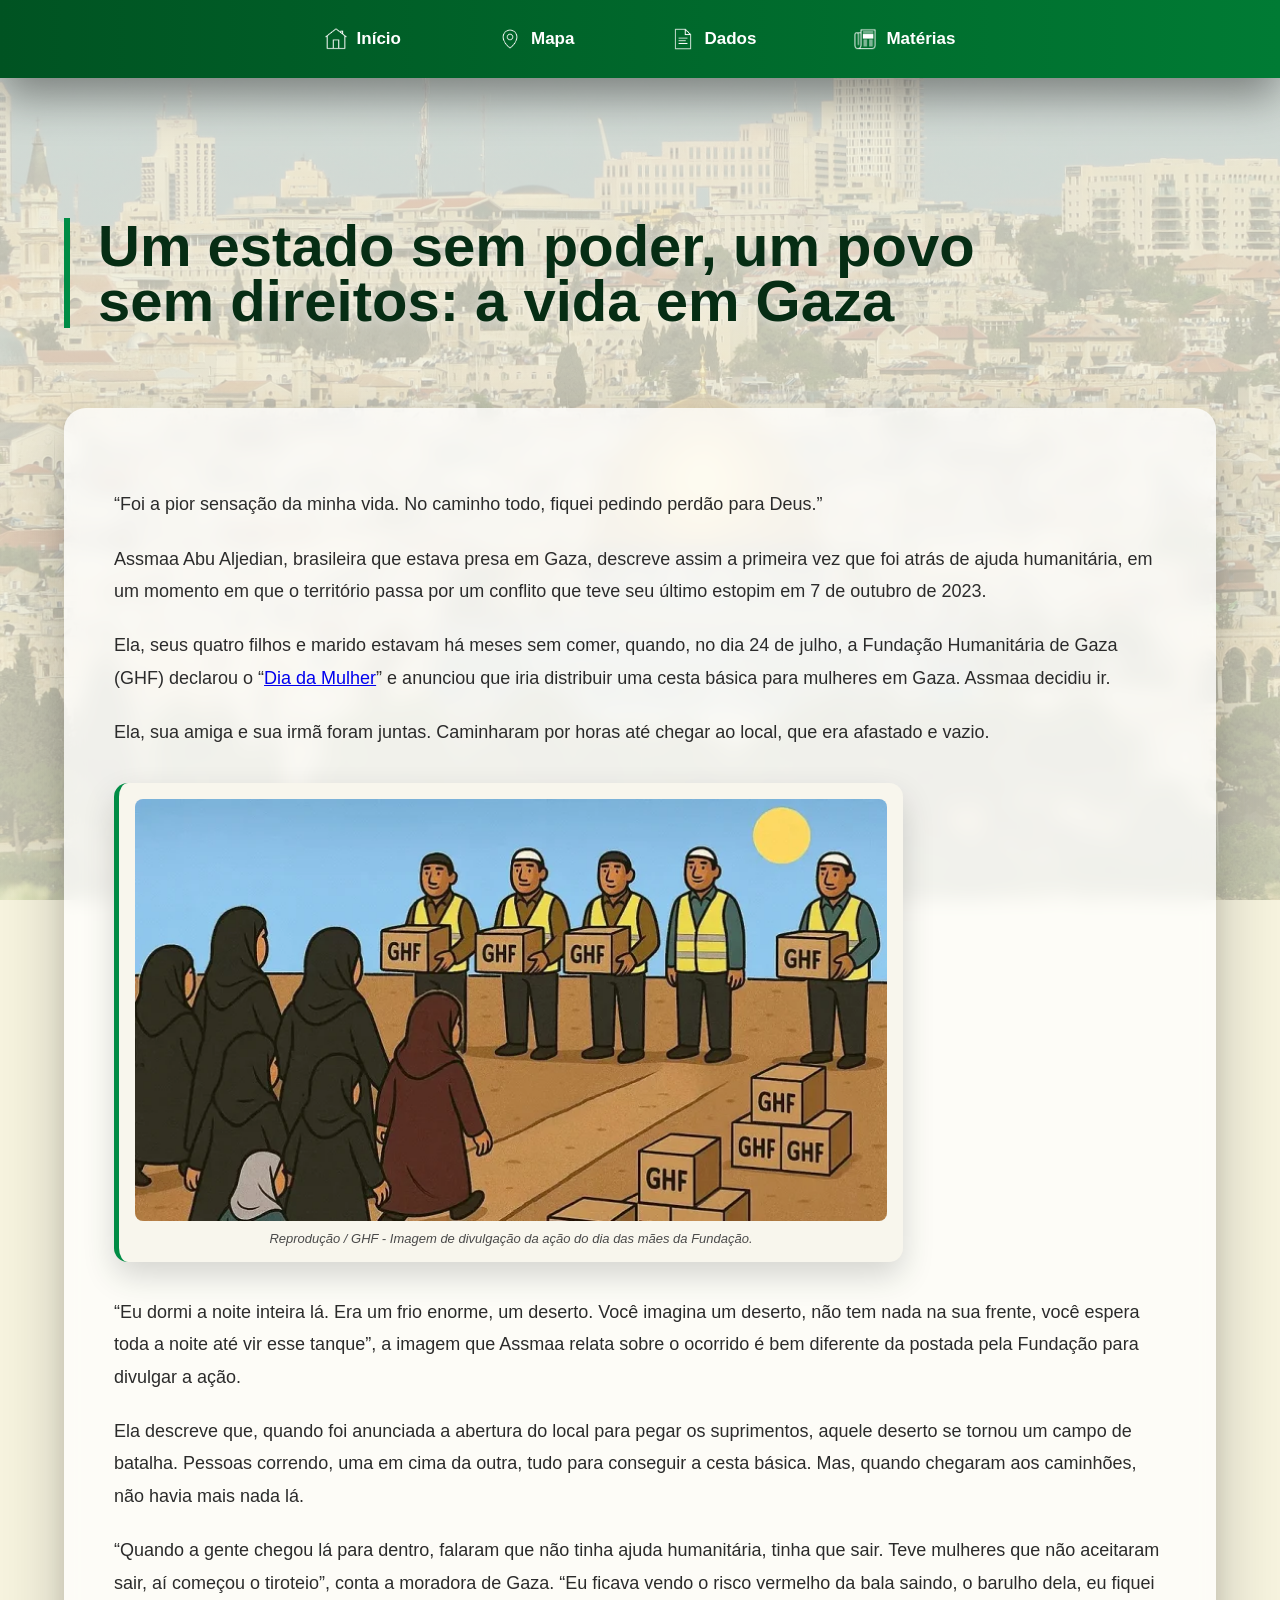
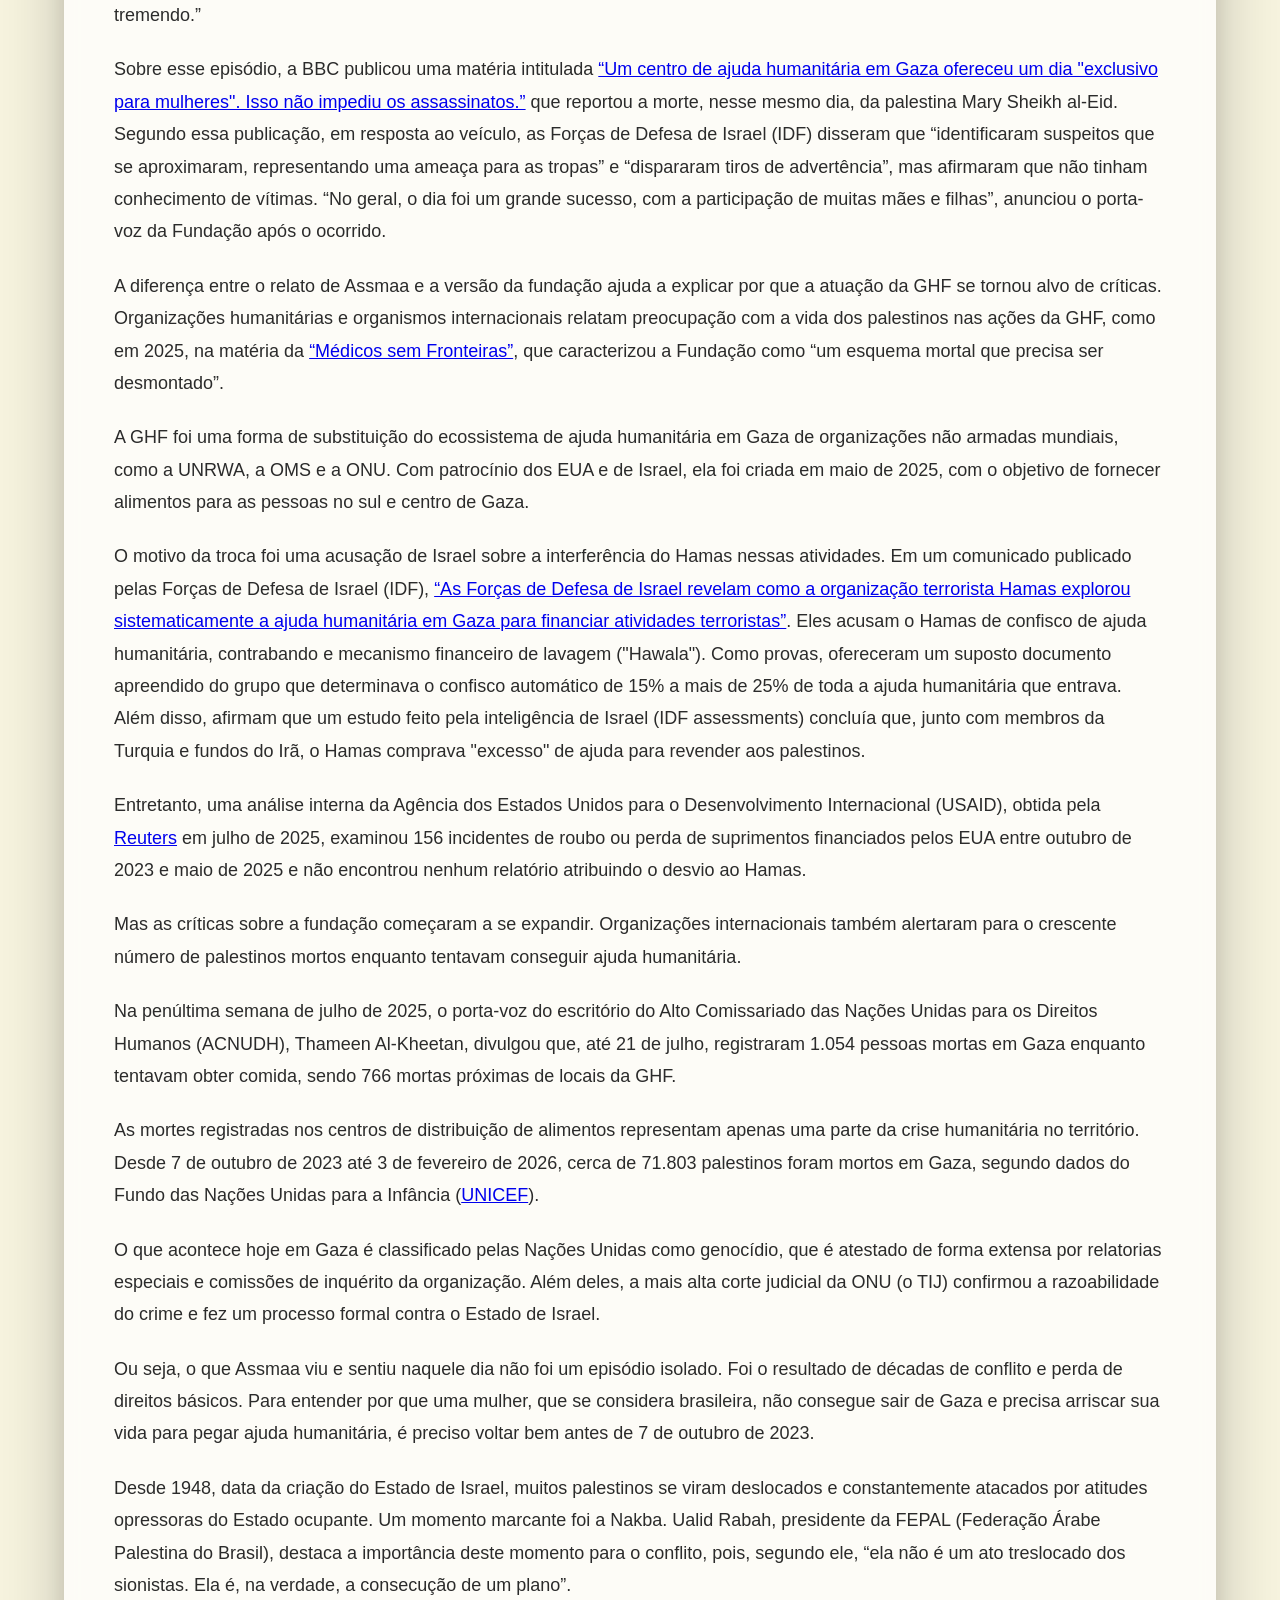
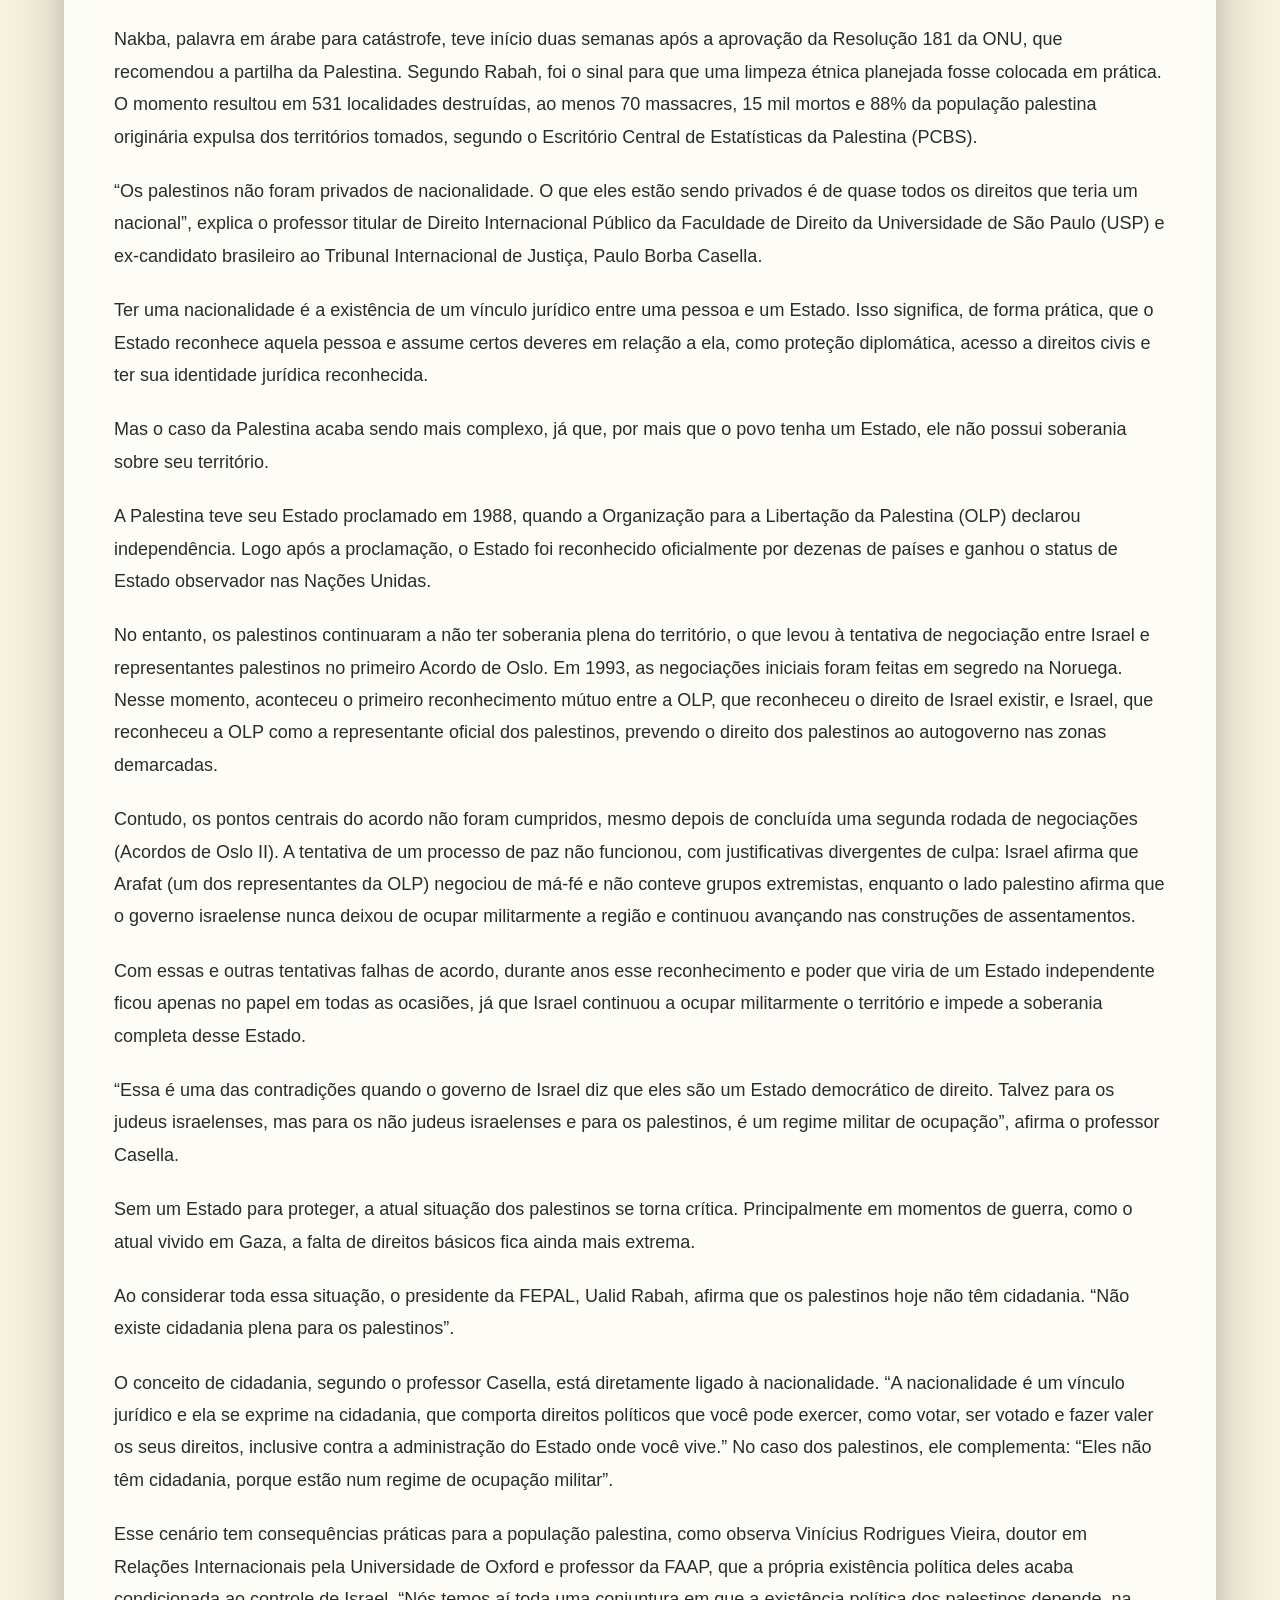
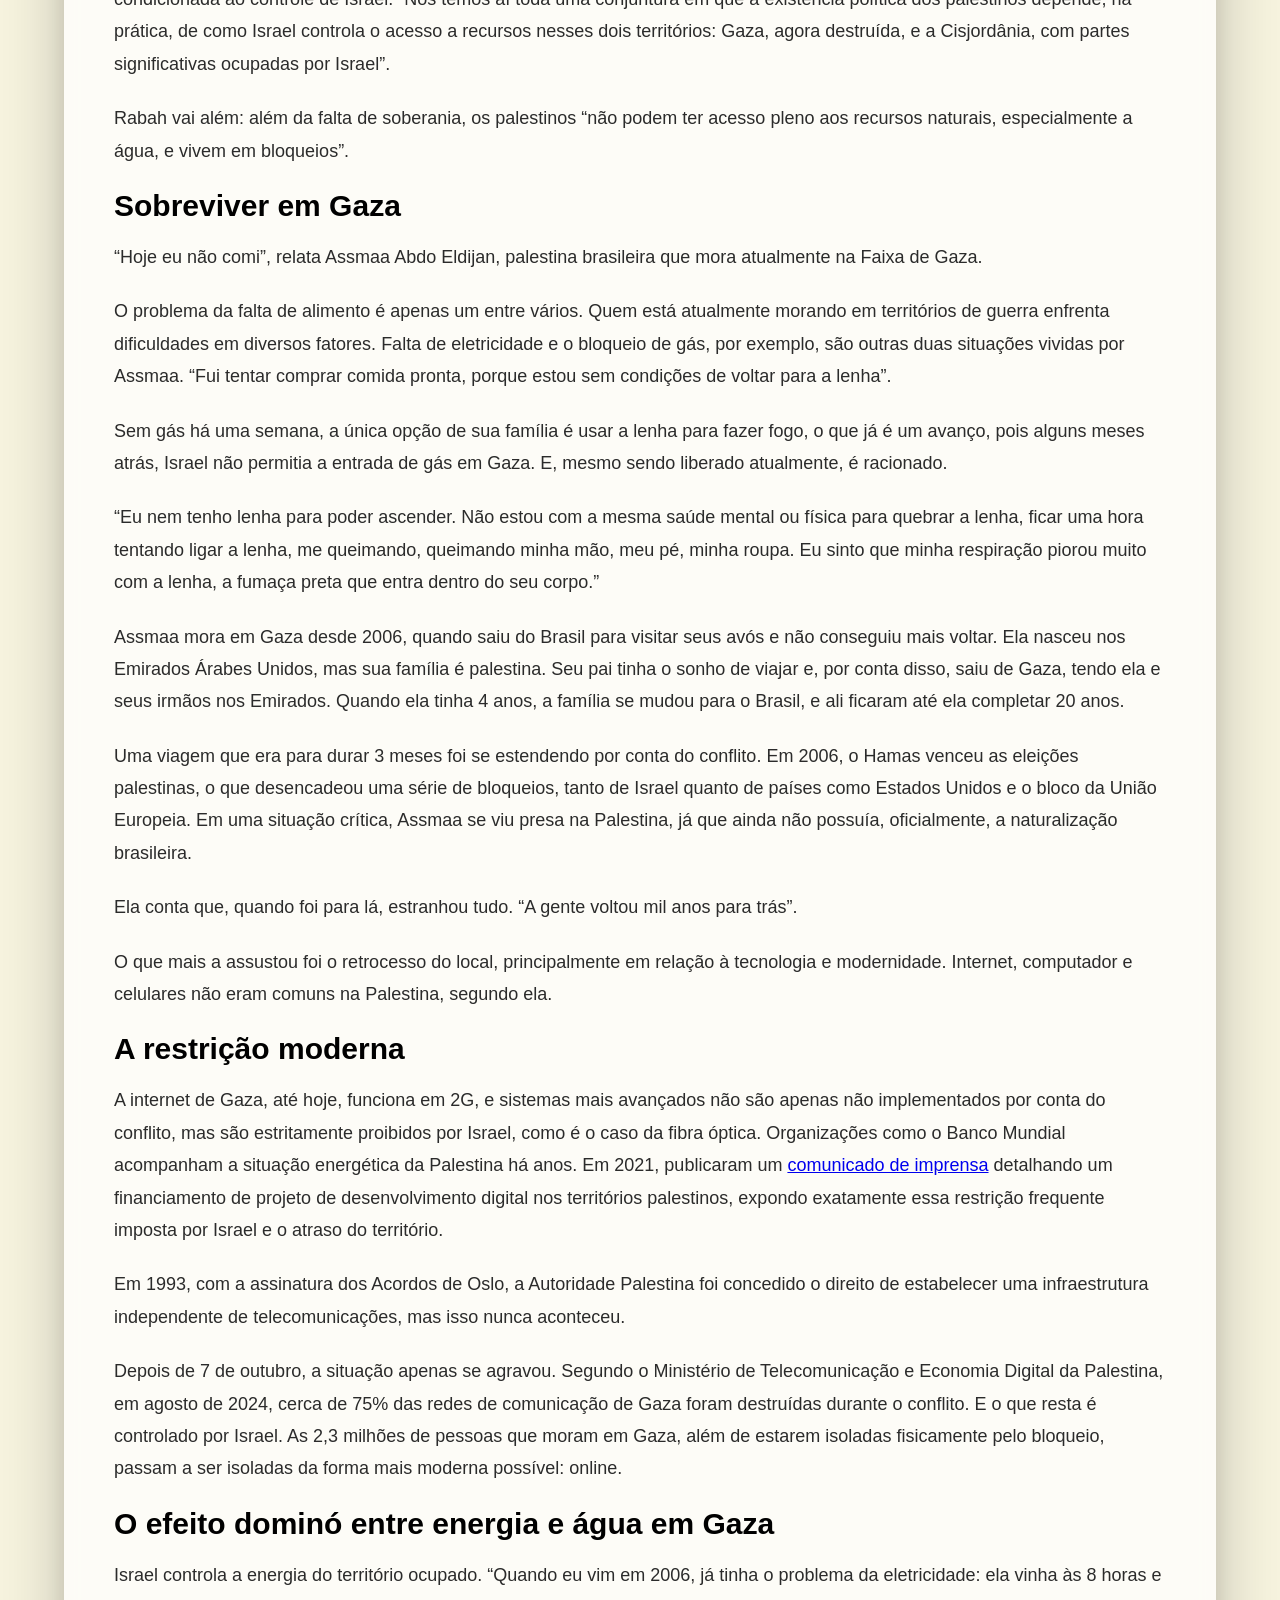
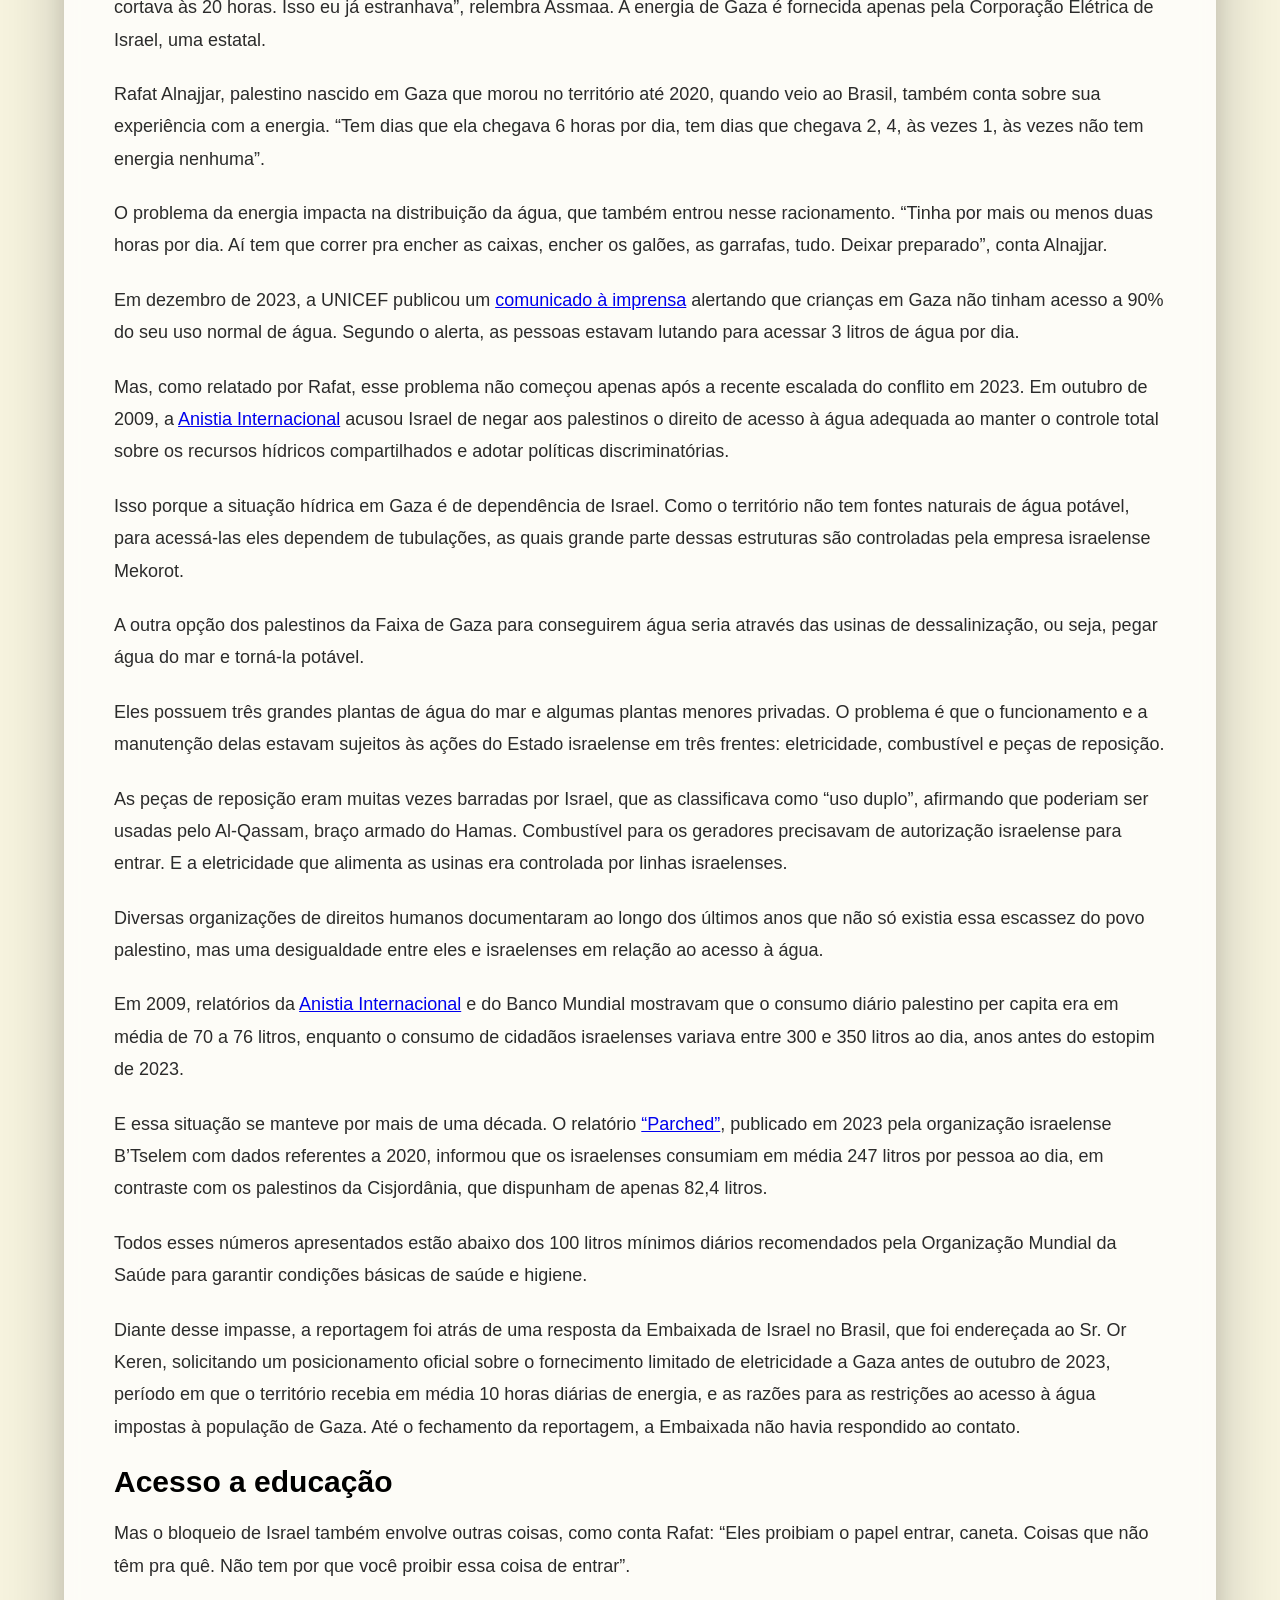
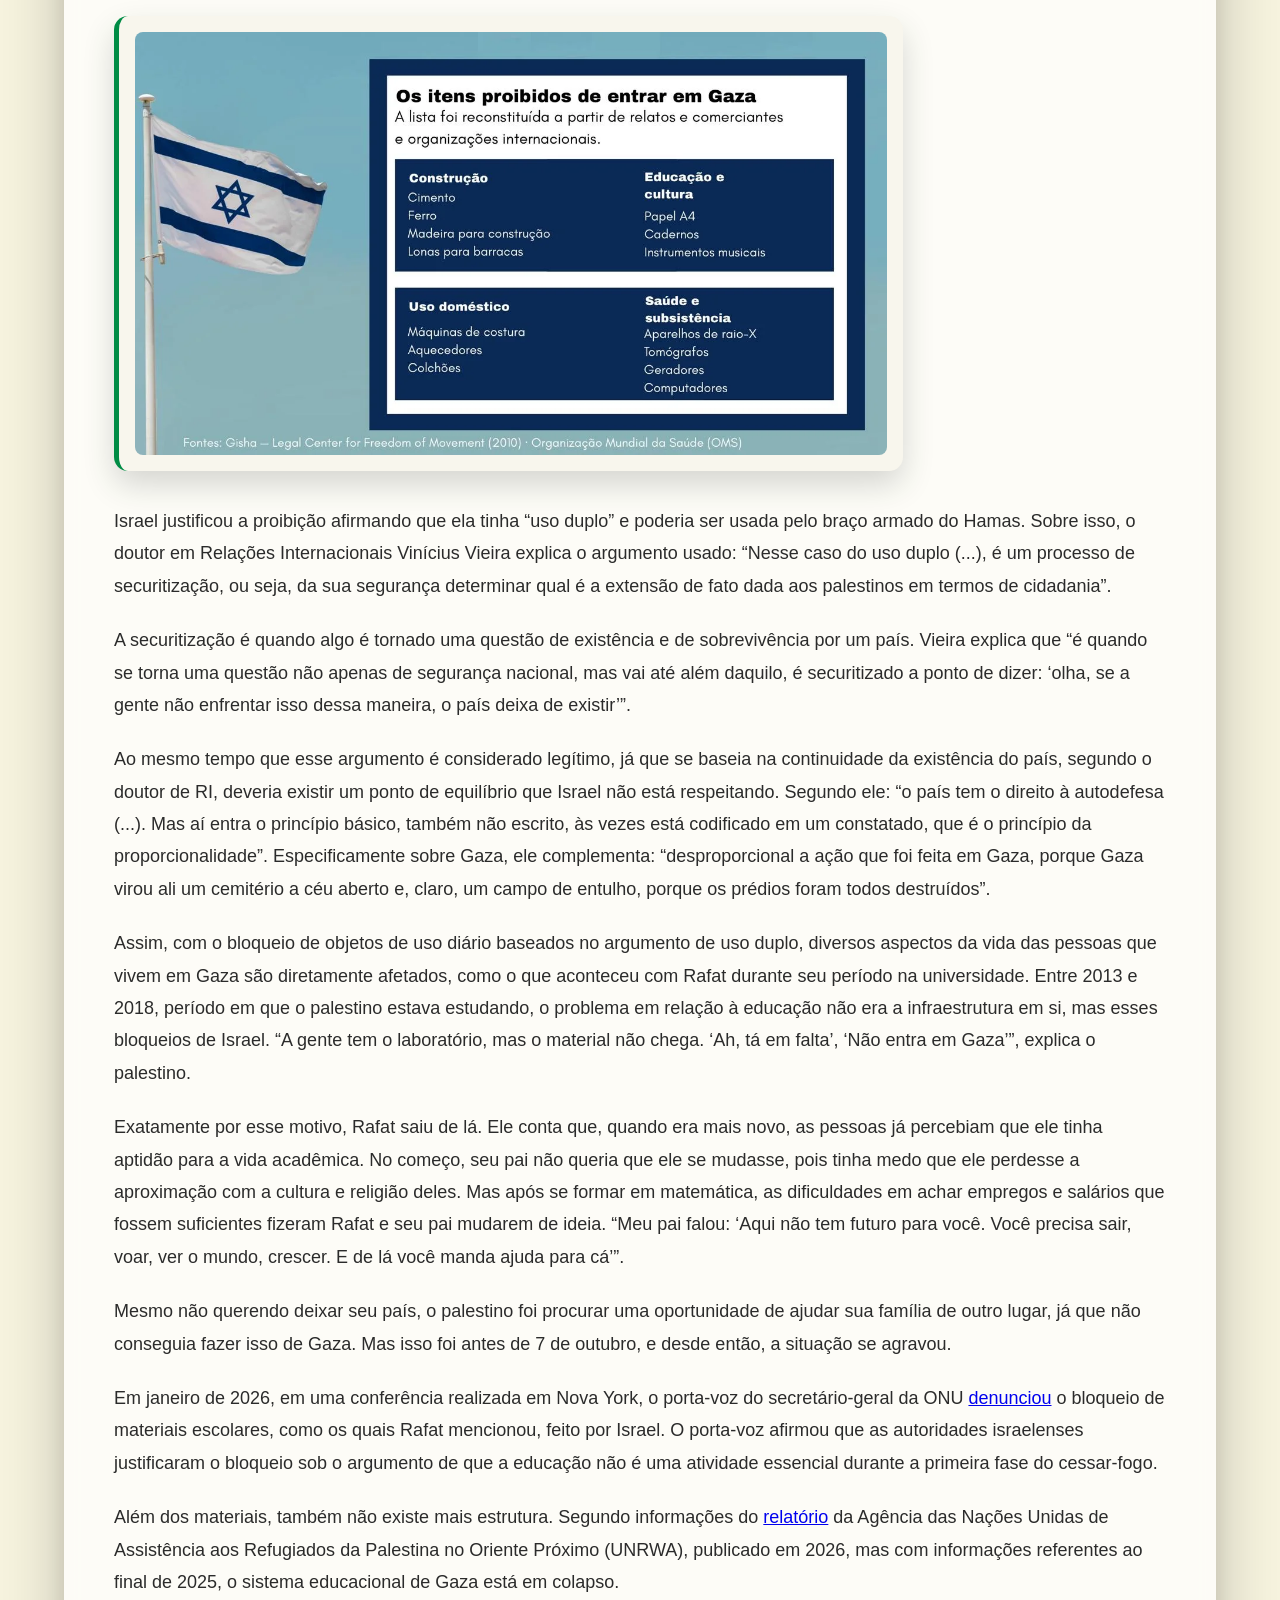
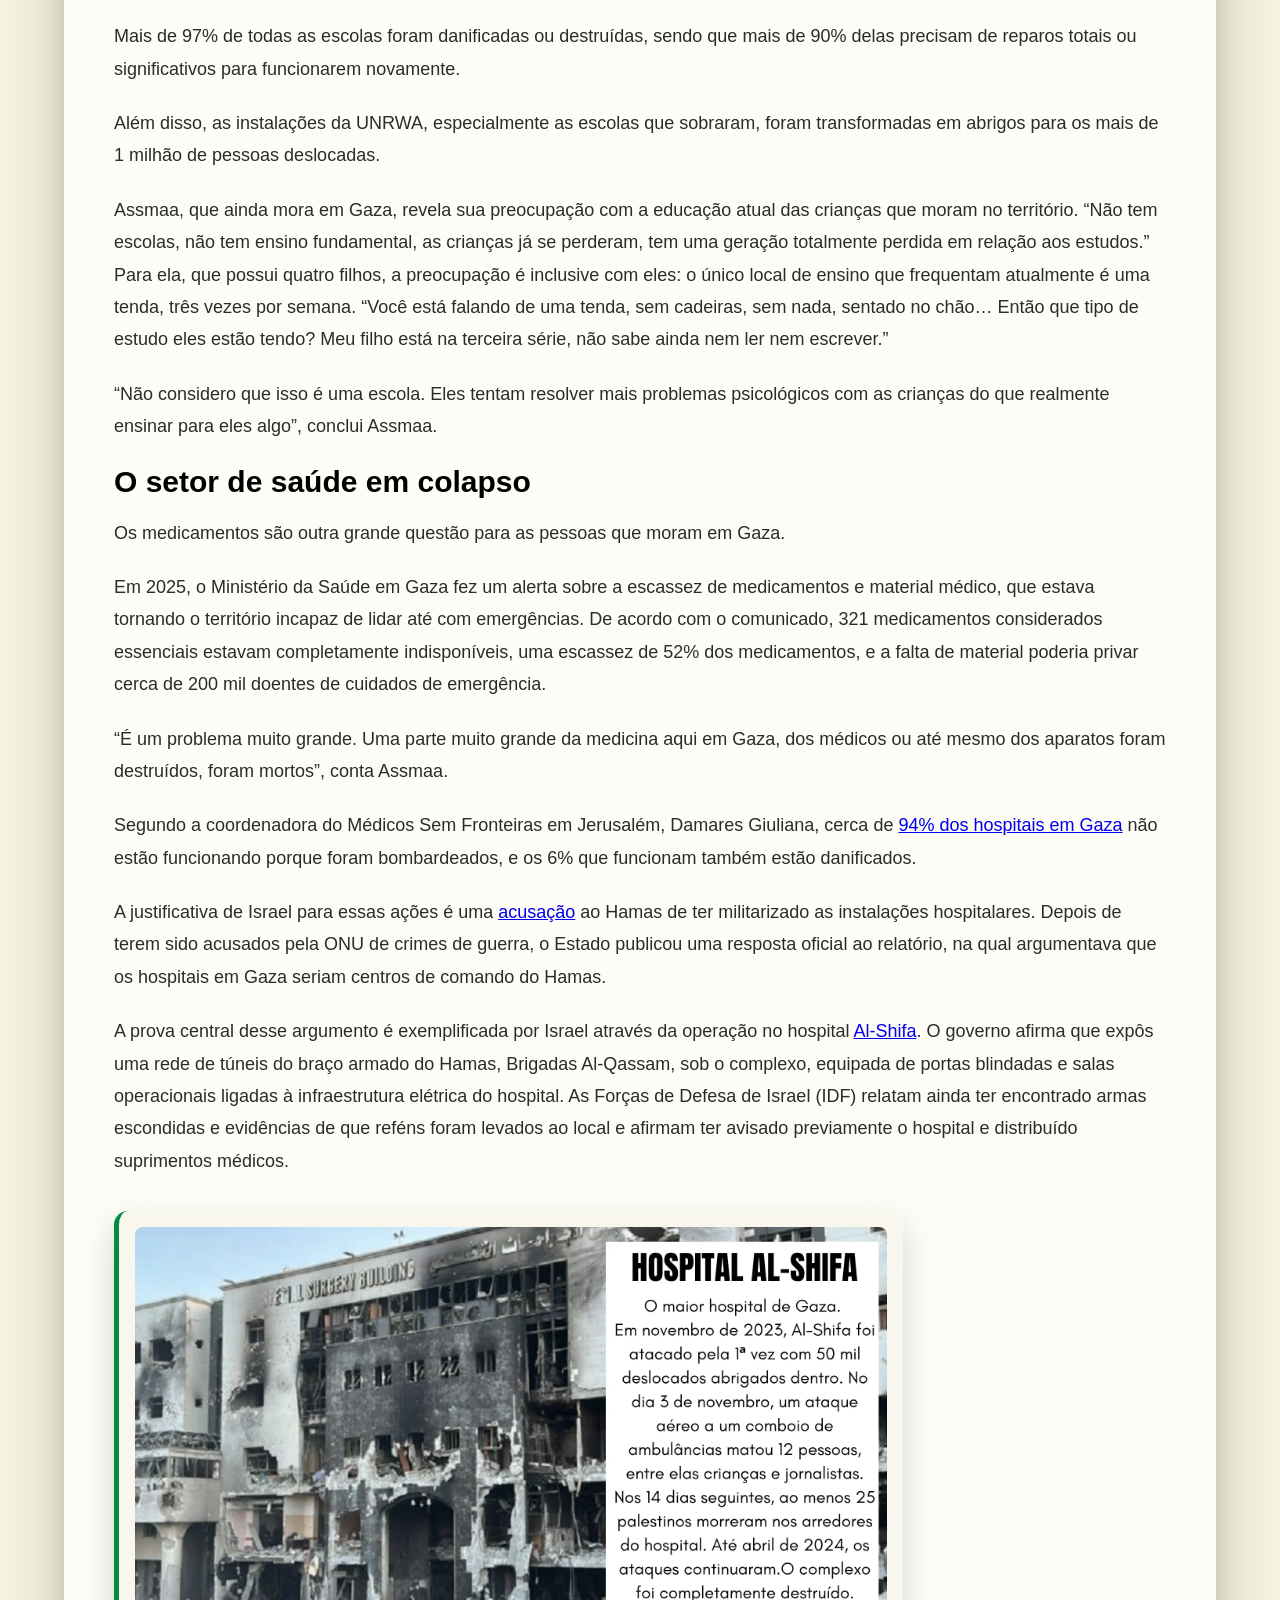
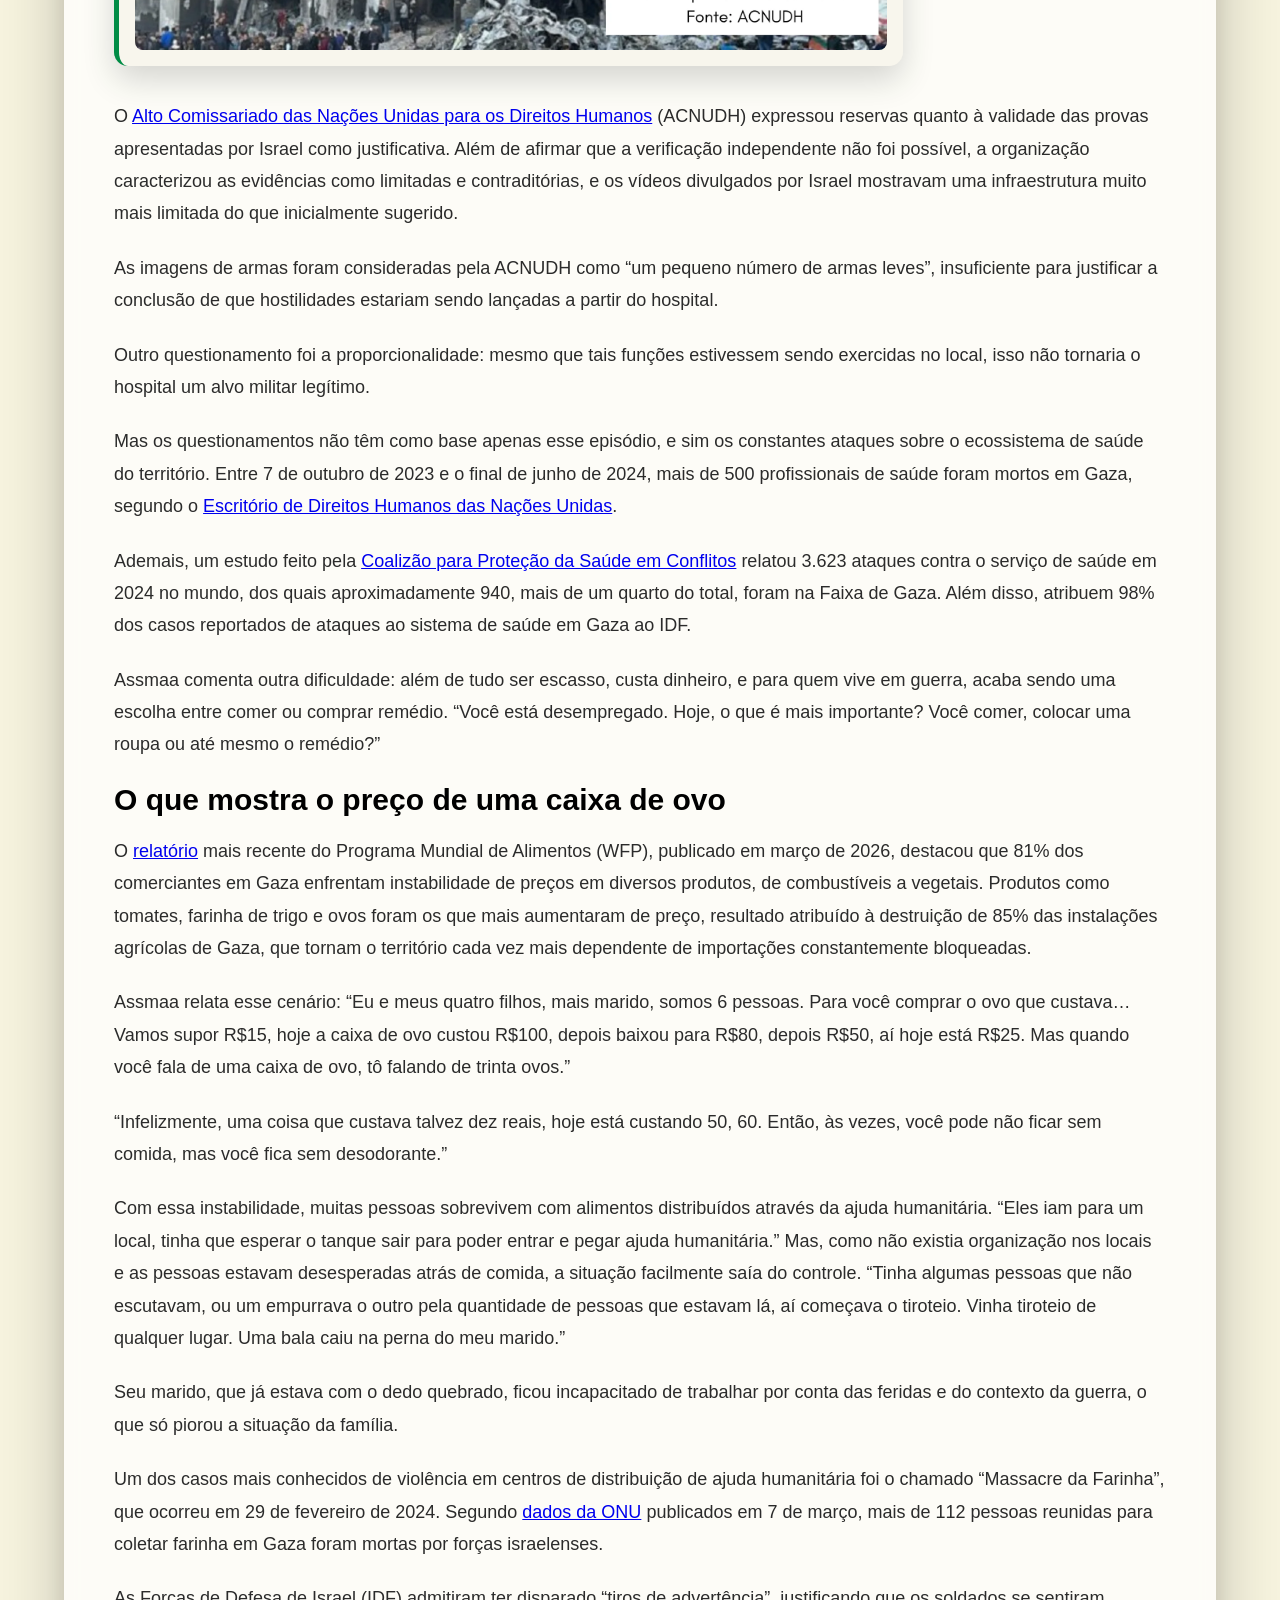
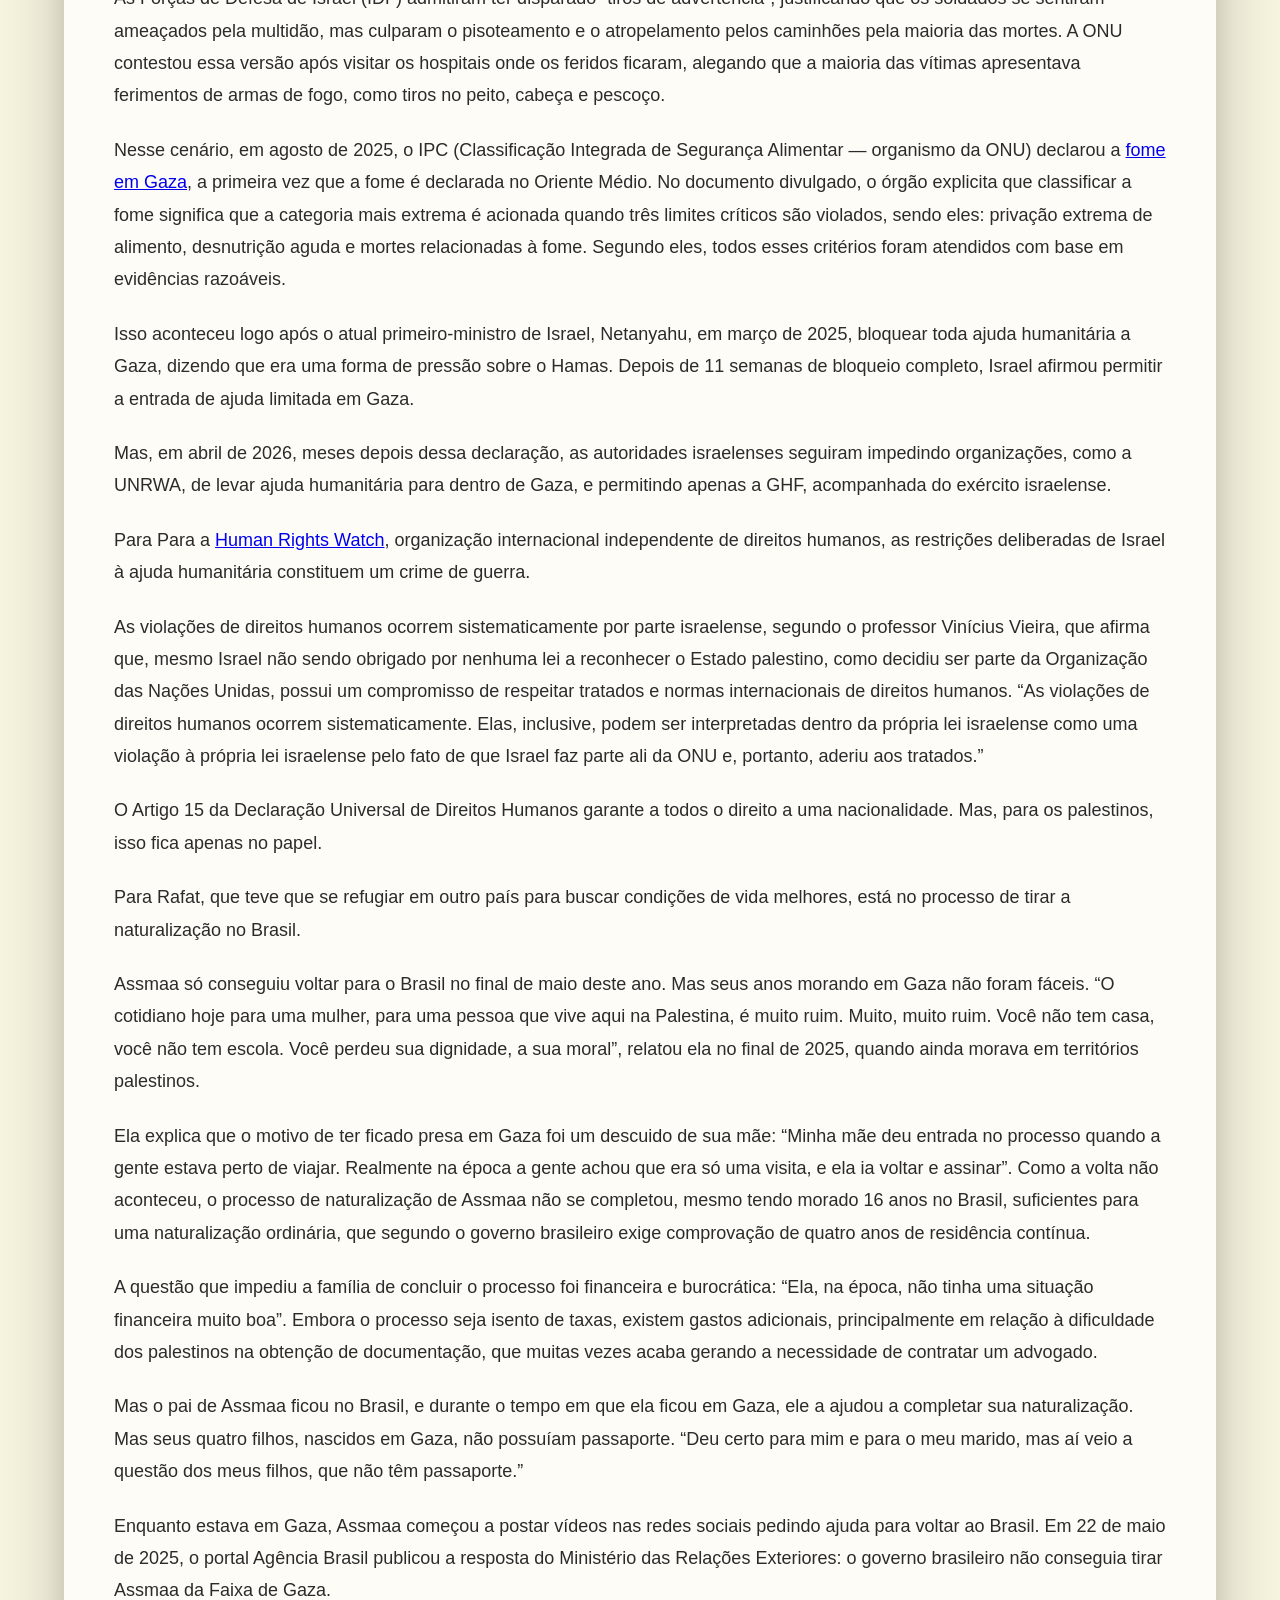
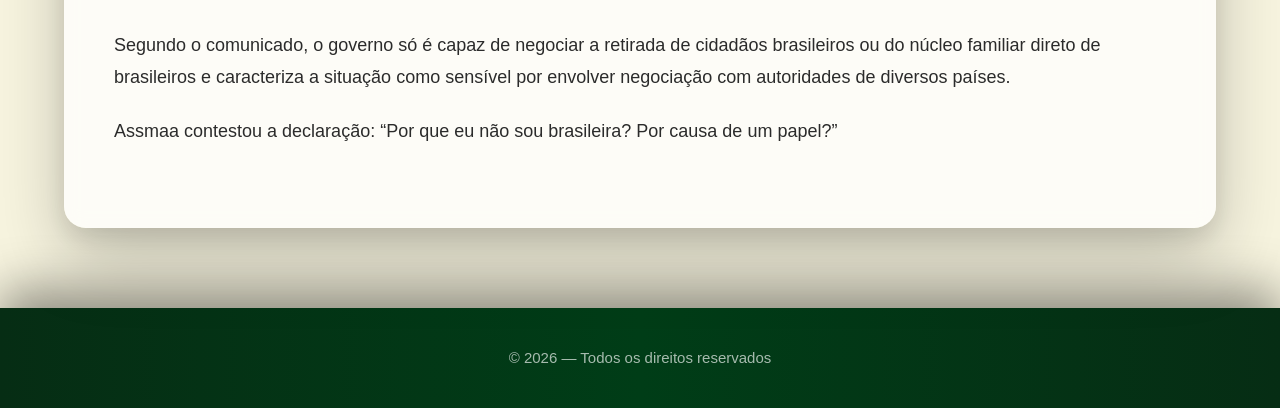
<file: materia1.html>
<!DOCTYPE html>
<html lang="pt-BR">

<head>
    <meta charset="UTF-8">
    <meta name="viewport" content="width=device-width, initial-scale=1.0">
    <title>Um estado sem poder, um povo sem direitos: a vida em Gaza
    </title>
    <link rel="stylesheet" href="style.css">
</head>

<body>

    <header>
        <button class="menu-toggle" aria-label="Abrir menu">
            <span></span>
            <span></span>
            <span></span>
        </button>

        <nav class="menu">
            <a href="index.html#inicio" class="nav-btn">
                <img src="img/icone-home.png" alt="">
                <span>Início</span>
            </a>

            <a href="index.html#mapa" class="nav-btn">
                <img src="img/icone-mapa.png" alt="">
                <span>Mapa</span>
            </a>

            <a href="index.html#dados" class="nav-btn">
                <img src="img/icone-dados.png" alt="">
                <span>Dados</span>
            </a>

            <a href="index.html#materias" class="nav-btn">
                <img src="img/icone-materias.png" alt="">
                <span>Matérias</span>
            </a>
        </nav>
    </header>

    <div class="topic-page">
        <div class="topic-hero">

            <div class="topic-info">

                <h1>Um estado sem poder, um povo sem direitos: a vida em Gaza</h1>

            </div>

        </div>

        <section class="topic-content">

            <article class="topic-text-card">

                <p>“Foi a pior sensação da minha vida. No caminho todo, fiquei pedindo perdão para Deus.”</p>

                <p>Assmaa Abu Aljedian, brasileira que estava presa em Gaza, descreve assim a primeira vez que foi atrás
                    de ajuda humanitária, em um momento em que o território passa por um conflito que teve seu último
                    estopim em 7 de outubro de 2023.</p>

                <p>Ela, seus quatro filhos e marido estavam há meses sem comer, quando, no dia 24 de julho, a Fundação
                    Humanitária de Gaza (GHF) declarou o “<a
                        href="https://www.facebook.com/photo.php?fbid=122120248226897655&set=pb.61576929655481.-2207520000&type=3"
                        target="_blank">Dia da Mulher</a>” e anunciou que iria distribuir uma cesta básica
                    para mulheres em Gaza. Assmaa decidiu ir.</p>

                <p>Ela, sua amiga e sua irmã foram juntas. Caminharam por horas até chegar ao local, que era afastado e
                    vazio.</p>

                <figure class="img-clipping">
                    <img src="img/img2materia1.webp" alt="Imagem sobre o tema">

                    <figcaption>Reprodução / GHF - Imagem de divulgação da ação do dia das mães da Fundação.
                    </figcaption>
                </figure>

                <p>“Eu dormi a noite inteira lá. Era um frio enorme, um deserto. Você imagina um deserto, não tem nada
                    na sua frente, você espera toda a noite até vir esse tanque”, a imagem que Assmaa relata sobre o
                    ocorrido é bem diferente da postada pela Fundação para divulgar a ação.</p>

                <p>Ela descreve que, quando foi anunciada a abertura do local para pegar os suprimentos, aquele deserto
                    se tornou um campo de batalha. Pessoas correndo, uma em cima da outra, tudo para conseguir a cesta
                    básica. Mas, quando chegaram aos caminhões, não havia mais nada lá.</p>

                <p>“Quando a gente chegou lá para dentro, falaram que não tinha ajuda humanitária, tinha que sair. Teve
                    mulheres que não aceitaram sair, aí começou o tiroteio”, conta a moradora de Gaza. “Eu ficava vendo
                    o risco vermelho da bala saindo, o barulho dela, eu fiquei tremendo.”</p>

                <p>Sobre esse episódio, a BBC publicou uma matéria intitulada <a
                        href="https://www.bbc.com/news/articles/c74z4gy5g31o" target="_blank">“Um centro de ajuda
                        humanitária em Gaza ofereceu um dia "exclusivo para mulheres". Isso não impediu os
                        assassinatos.”</a> que reportou a morte,
                    nesse mesmo dia, da palestina Mary Sheikh al-Eid. Segundo essa publicação, em resposta ao veículo,
                    as Forças de Defesa de Israel (IDF) disseram que “identificaram suspeitos que se aproximaram,
                    representando uma ameaça para as tropas” e “dispararam tiros de advertência”, mas afirmaram que não
                    tinham conhecimento de vítimas. “No geral, o dia foi um grande sucesso, com a participação de muitas
                    mães e filhas”, anunciou o porta-voz da Fundação após o ocorrido.</p>

                <p>A diferença entre o relato de Assmaa e a versão da fundação ajuda a explicar por que a atuação da GHF
                    se tornou alvo de críticas. Organizações humanitárias e organismos internacionais relatam
                    preocupação com a vida dos palestinos nas ações da GHF, como em 2025, na matéria da <a
                        href="https://www.doctorswithoutborders.org/latest/us-backed-aid-distribution-points-gaza-are-sites-orchestrated-killing"
                        target="_blank">“Médicos sem Fronteiras”</a>, que caracterizou a Fundação como “um esquema
                    mortal que precisa ser desmontado”.</p>

                <p>A GHF foi uma forma de substituição do ecossistema de ajuda humanitária em Gaza de organizações não
                    armadas mundiais, como a UNRWA, a OMS e a ONU. Com patrocínio dos EUA e de Israel, ela foi criada em
                    maio de 2025, com o objetivo de fornecer alimentos para as pessoas no sul e centro de Gaza.</p>

                <p>O motivo da troca foi uma acusação de Israel sobre a interferência do Hamas nessas atividades. Em um
                    comunicado publicado pelas Forças de Defesa de Israel (IDF), <a
                        href="https://www.idf.il/en/mini-sites/idf-press-releases-israel-at-war/june-25-pr/the-idf-reveals-how-the-hamas-terrorist-organization-systematically-exploited-humanitarian-aid-in-gaza-to-fund-terrorist-activity/"
                        target="_blank">“As Forças de Defesa de Israel revelam como a organização terrorista Hamas
                        explorou sistematicamente a ajuda humanitária em Gaza para financiar atividades
                        terroristas”</a>. Eles acusam o Hamas de confisco de ajuda humanitária, contrabando
                    e mecanismo financeiro de lavagem ("Hawala"). Como provas, ofereceram um suposto documento
                    apreendido do grupo que determinava o confisco automático de 15% a mais de 25% de toda a ajuda
                    humanitária que entrava. Além disso, afirmam que um estudo feito pela inteligência de Israel (IDF
                    assessments) concluía que, junto com membros da Turquia e fundos do Irã, o Hamas comprava "excesso"
                    de ajuda para revender aos palestinos.</p>

                <p>Entretanto, uma análise interna da Agência dos Estados Unidos para o Desenvolvimento Internacional
                    (USAID), obtida pela <a
                        href="https://www.reuters.com/world/middle-east/usaid-analysis-found-no-evidence-massive-hamas-theft-gaza-aid-2025-07-25/"
                        target="_blank">Reuters</a> em julho de 2025, examinou 156 incidentes de roubo ou perda de
                    suprimentos financiados pelos EUA entre outubro de 2023 e maio de 2025 e não encontrou nenhum
                    relatório atribuindo o desvio ao Hamas.</p>

                <p>Mas as críticas sobre a fundação começaram a se expandir. Organizações internacionais também
                    alertaram para o crescente número de palestinos mortos enquanto tentavam conseguir ajuda
                    humanitária.</p>

                <p>Na penúltima semana de julho de 2025, o porta-voz do escritório do Alto Comissariado das Nações
                    Unidas para os Direitos Humanos (ACNUDH), Thameen Al-Kheetan, divulgou que, até 21 de julho,
                    registraram 1.054 pessoas mortas em Gaza enquanto tentavam obter comida, sendo 766 mortas próximas
                    de locais da GHF.</p>

                <p>As mortes registradas nos centros de distribuição de alimentos representam apenas uma parte da crise
                    humanitária no território. Desde 7 de outubro de 2023 até 3 de fevereiro de 2026, cerca de 71.803
                    palestinos foram mortos em Gaza, segundo dados do Fundo das Nações Unidas para a Infância (<a
                        href="https://www.unicef.org/sop/reports/unicef-state-palestine-humanitarian-situation-update"
                        target="_blank">UNICEF</a>).
                </p>

                <p>O que acontece hoje em Gaza é classificado pelas Nações Unidas como genocídio, que é atestado de
                    forma extensa por relatorias especiais e comissões de inquérito da organização. Além deles, a mais
                    alta corte judicial da ONU (o TIJ) confirmou a razoabilidade do crime e fez um processo formal
                    contra o Estado de Israel.</p>

                <p>Ou seja, o que Assmaa viu e sentiu naquele dia não foi um episódio isolado. Foi o resultado de
                    décadas de conflito e perda de direitos básicos. Para entender por que uma mulher, que se considera
                    brasileira, não consegue sair de Gaza e precisa arriscar sua vida para pegar ajuda humanitária, é
                    preciso voltar bem antes de 7 de outubro de 2023.</p>

                <p>Desde 1948, data da criação do Estado de Israel, muitos palestinos se viram deslocados e
                    constantemente atacados por atitudes opressoras do Estado ocupante. Um momento marcante foi a Nakba.
                    Ualid Rabah, presidente da FEPAL (Federação Árabe Palestina do Brasil), destaca a importância deste
                    momento para o conflito, pois, segundo ele, “ela não é um ato treslocado dos sionistas. Ela é, na
                    verdade, a consecução de um plano”.</p>

                <p>Nakba, palavra em árabe para catástrofe, teve início duas semanas após a aprovação da Resolução 181
                    da ONU, que recomendou a partilha da Palestina. Segundo Rabah, foi o sinal para que uma limpeza
                    étnica planejada fosse colocada em prática. O momento resultou em 531 localidades destruídas, ao
                    menos 70 massacres, 15 mil mortos e 88% da população palestina originária expulsa dos territórios
                    tomados, segundo o Escritório Central de Estatísticas da Palestina (PCBS).</p>

                <p>“Os palestinos não foram privados de nacionalidade. O que eles estão sendo privados é de quase todos
                    os direitos que teria um nacional”, explica o professor titular de Direito Internacional Público da
                    Faculdade de Direito da Universidade de São Paulo (USP) e ex-candidato brasileiro ao Tribunal
                    Internacional de Justiça, Paulo Borba Casella.</p>

                <p>Ter uma nacionalidade é a existência de um vínculo jurídico entre uma pessoa e um Estado. Isso
                    significa, de forma prática, que o Estado reconhece aquela pessoa e assume certos deveres em relação
                    a ela, como proteção diplomática, acesso a direitos civis e ter sua identidade jurídica reconhecida.
                </p>

                <p>Mas o caso da Palestina acaba sendo mais complexo, já que, por mais que o povo tenha um Estado, ele
                    não possui soberania sobre seu território.</p>

                <p>A Palestina teve seu Estado proclamado em 1988, quando a Organização para a Libertação da Palestina
                    (OLP) declarou independência. Logo após a proclamação, o Estado foi reconhecido oficialmente por
                    dezenas de países e ganhou o status de Estado observador nas Nações Unidas.</p>

                <p>No entanto, os palestinos continuaram a não ter soberania plena do território, o que levou à
                    tentativa de negociação entre Israel e representantes palestinos no primeiro Acordo de Oslo. Em
                    1993, as negociações iniciais foram feitas em segredo na Noruega. Nesse momento, aconteceu o
                    primeiro reconhecimento mútuo entre a OLP, que reconheceu o direito de Israel existir, e Israel, que
                    reconheceu a OLP como a representante oficial dos palestinos, prevendo o direito dos palestinos ao
                    autogoverno nas zonas demarcadas.</p>

                <p>Contudo, os pontos centrais do acordo não foram cumpridos, mesmo depois de concluída uma segunda
                    rodada de negociações (Acordos de Oslo II). A tentativa de um processo de paz não funcionou, com
                    justificativas divergentes de culpa: Israel afirma que Arafat (um dos representantes da OLP)
                    negociou de má-fé e não conteve grupos extremistas, enquanto o lado palestino afirma que o governo
                    israelense nunca deixou de ocupar militarmente a região e continuou avançando nas construções de
                    assentamentos.</p>

                <p>Com essas e outras tentativas falhas de acordo, durante anos esse reconhecimento e poder que viria de
                    um Estado independente ficou apenas no papel em todas as ocasiões, já que Israel continuou a ocupar
                    militarmente o território e impede a soberania completa desse Estado.</p>

                <p>“Essa é uma das contradições quando o governo de Israel diz que eles são um Estado democrático de
                    direito. Talvez para os judeus israelenses, mas para os não judeus israelenses e para os palestinos,
                    é um regime militar de ocupação”, afirma o professor Casella.</p>

                <p>Sem um Estado para proteger, a atual situação dos palestinos se torna crítica. Principalmente em
                    momentos de guerra, como o atual vivido em Gaza, a falta de direitos básicos fica ainda mais
                    extrema.</p>

                <p>Ao considerar toda essa situação, o presidente da FEPAL, Ualid Rabah, afirma que os palestinos hoje
                    não têm cidadania. “Não existe cidadania plena para os palestinos”.</p>

                <p>O conceito de cidadania, segundo o professor Casella, está diretamente ligado à nacionalidade. “A
                    nacionalidade é um vínculo jurídico e ela se exprime na cidadania, que comporta direitos políticos
                    que você pode exercer, como votar, ser votado e fazer valer os seus direitos, inclusive contra a
                    administração do Estado onde você vive.” No caso dos palestinos, ele complementa: “Eles não têm
                    cidadania, porque estão num regime de ocupação militar”.</p>

                <p>Esse cenário tem consequências práticas para a população palestina, como observa Vinícius Rodrigues
                    Vieira, doutor em Relações Internacionais pela Universidade de Oxford e professor da FAAP, que a
                    própria existência política deles acaba condicionada ao controle de Israel. “Nós temos aí toda uma
                    conjuntura em que a existência política dos palestinos depende, na prática, de como Israel controla
                    o acesso a recursos nesses dois territórios: Gaza, agora destruída, e a Cisjordânia, com partes
                    significativas ocupadas por Israel”.</p>

                <p>Rabah vai além: além da falta de soberania, os palestinos “não podem ter acesso pleno aos recursos
                    naturais, especialmente a água, e vivem em bloqueios”.</p>

                <h2>Sobreviver em Gaza
                </h2>

                <p>“Hoje eu não comi”, relata Assmaa Abdo Eldijan, palestina brasileira que mora atualmente na Faixa de
                    Gaza.</p>

                <p>O problema da falta de alimento é apenas um entre vários. Quem está atualmente morando em territórios
                    de guerra enfrenta dificuldades em diversos fatores. Falta de eletricidade e o bloqueio de gás, por
                    exemplo, são outras duas situações vividas por Assmaa. “Fui tentar comprar comida pronta, porque
                    estou sem condições de voltar para a lenha”.</p>

                <p>Sem gás há uma semana, a única opção de sua família é usar a lenha para fazer fogo, o que já é um
                    avanço, pois alguns meses atrás, Israel não permitia a entrada de gás em Gaza. E, mesmo sendo
                    liberado atualmente, é racionado.</p>

                <p>“Eu nem tenho lenha para poder ascender. Não estou com a mesma saúde mental ou física para quebrar a
                    lenha, ficar uma hora tentando ligar a lenha, me queimando, queimando minha mão, meu pé, minha
                    roupa. Eu sinto que minha respiração piorou muito com a lenha, a fumaça preta que entra dentro do
                    seu corpo.”</p>

                <p>Assmaa mora em Gaza desde 2006, quando saiu do Brasil para visitar seus avós e não conseguiu mais
                    voltar. Ela nasceu nos Emirados Árabes Unidos, mas sua família é palestina. Seu pai tinha o sonho de
                    viajar e, por conta disso, saiu de Gaza, tendo ela e seus irmãos nos Emirados. Quando ela tinha 4
                    anos, a família se mudou para o Brasil, e ali ficaram até ela completar 20 anos.</p>

                <p>Uma viagem que era para durar 3 meses foi se estendendo por conta do conflito. Em 2006, o Hamas
                    venceu as eleições palestinas, o que desencadeou uma série de bloqueios, tanto de Israel quanto de
                    países como Estados Unidos e o bloco da União Europeia. Em uma situação crítica, Assmaa se viu presa
                    na Palestina, já que ainda não possuía, oficialmente, a naturalização brasileira.</p>

                <p>Ela conta que, quando foi para lá, estranhou tudo. “A gente voltou mil anos para trás”.</p>

                <p>O que mais a assustou foi o retrocesso do local, principalmente em relação à tecnologia e
                    modernidade. Internet, computador e celulares não eram comuns na Palestina, segundo ela.</p>

                <h2>A restrição moderna
                </h2>

                <p>A internet de Gaza, até hoje, funciona em 2G, e sistemas mais avançados não são apenas não
                    implementados por conta do conflito, mas são estritamente proibidos por Israel, como é o caso da
                    fibra óptica. Organizações como o Banco Mundial acompanham a situação energética da Palestina há
                    anos. Em 2021, publicaram um <a
                        href="https://www.worldbank.org/content/vdam/sitemap/www-worldbank-org/sitemap-www-worldbank-org-21.xml"
                        target="_blank">comunicado de imprensa</a> detalhando um financiamento de projeto de
                    desenvolvimento digital nos territórios palestinos, expondo exatamente essa restrição frequente
                    imposta por Israel e o atraso do território.</p>

                <p>Em 1993, com a assinatura dos Acordos de Oslo, a Autoridade Palestina foi concedido o direito de
                    estabelecer uma infraestrutura independente de telecomunicações, mas isso nunca aconteceu.</p>

                <p>Depois de 7 de outubro, a situação apenas se agravou. Segundo o Ministério de Telecomunicação e
                    Economia Digital da Palestina, em agosto de 2024, cerca de 75% das redes de comunicação de Gaza
                    foram destruídas durante o conflito. E o que resta é controlado por Israel. As 2,3 milhões de
                    pessoas que moram em Gaza, além de estarem isoladas fisicamente pelo bloqueio, passam a ser isoladas
                    da forma mais moderna possível: online.</p>

                <h2>O efeito dominó entre energia e água em Gaza
                </h2>

                <p>Israel controla a energia do território ocupado. “Quando eu vim em 2006, já tinha o problema da
                    eletricidade: ela vinha às 8 horas e cortava às 20 horas. Isso eu já estranhava”, relembra Assmaa. A
                    energia de Gaza é fornecida apenas pela Corporação Elétrica de Israel, uma estatal.</p>

                <p>Rafat Alnajjar, palestino nascido em Gaza que morou no território até 2020, quando veio ao Brasil,
                    também conta sobre sua experiência com a energia. “Tem dias que ela chegava 6 horas por dia, tem
                    dias que chegava 2, 4, às vezes 1, às vezes não tem energia nenhuma”.</p>

                <p>O problema da energia impacta na distribuição da água, que também entrou nesse racionamento. “Tinha
                    por mais ou menos duas horas por dia. Aí tem que correr pra encher as caixas, encher os galões, as
                    garrafas, tudo. Deixar preparado”, conta Alnajjar.</p>

                <p>Em dezembro de 2023, a UNICEF publicou um <a
                        href="https://www.unicef.org/press-releases/barely-drop-drink-children-gaza-strip-do-not-access-90-cent-their-normal-water-use"
                        target="_blank">comunicado à imprensa</a> alertando que crianças em Gaza não
                    tinham acesso a 90% do seu uso normal de água. Segundo o alerta, as pessoas estavam lutando para
                    acessar 3 litros de água por dia.</p>

                <p>Mas, como relatado por Rafat, esse problema não começou apenas após a recente escalada do conflito em
                    2023. Em outubro de 2009, a <a href="https://www.amnesty.org/en/documents/mde15/027/2009/en/"
                        target="_blank">Anistia Internacional</a> acusou Israel de negar aos palestinos o direito de
                    acesso à água adequada ao manter o controle total sobre os recursos hídricos compartilhados e adotar
                    políticas discriminatórias.</p>

                <p>Isso porque a situação hídrica em Gaza é de dependência de Israel. Como o território não tem fontes
                    naturais de água potável, para acessá-las eles dependem de tubulações, as quais grande parte dessas
                    estruturas são controladas pela empresa israelense Mekorot.</p>

                <p>A outra opção dos palestinos da Faixa de Gaza para conseguirem água seria através das usinas de
                    dessalinização, ou seja, pegar água do mar e torná-la potável.</p>

                <p>Eles possuem três grandes plantas de água do mar e algumas plantas menores privadas. O problema é que
                    o funcionamento e a manutenção delas estavam sujeitos às ações do Estado israelense em três frentes:
                    eletricidade, combustível e peças de reposição.</p>

                <p>As peças de reposição eram muitas vezes barradas por Israel, que as classificava como “uso duplo”,
                    afirmando que poderiam ser usadas pelo Al-Qassam, braço armado do Hamas. Combustível para os
                    geradores precisavam de autorização israelense para entrar. E a eletricidade que alimenta as usinas
                    era controlada por linhas israelenses.</p>

                <p>Diversas organizações de direitos humanos documentaram ao longo dos últimos anos que não só existia
                    essa escassez do povo palestino, mas uma desigualdade entre eles e israelenses em relação ao acesso
                    à água.</p>

                <p>Em 2009, relatórios da <a href="https://www.amnesty.org/en/documents/mde15/027/2009/en/"
                        target="_blank">Anistia Internacional</a> e do Banco Mundial mostravam que o consumo diário
                    palestino per capita era em média de 70 a 76 litros, enquanto o consumo de cidadãos israelenses
                    variava entre 300 e 350 litros ao dia, anos antes do estopim de 2023.</p>

                <p>E essa situação se manteve por mais de uma década. O relatório <a
                        href="https://www.btselem.org/publications/202305_parched" target="_blank">“Parched”</a>,
                    publicado em 2023 pela
                    organização israelense B’Tselem com dados referentes a 2020, informou que os israelenses consumiam
                    em média 247 litros por pessoa ao dia, em contraste com os palestinos da Cisjordânia, que dispunham
                    de apenas 82,4 litros.</p>

                <p>Todos esses números apresentados estão abaixo dos 100 litros mínimos diários recomendados pela
                    Organização Mundial da Saúde para garantir condições básicas de saúde e higiene.</p>

                <p>Diante desse impasse, a reportagem foi atrás de uma resposta da Embaixada de Israel no Brasil, que
                    foi endereçada ao Sr. Or Keren, solicitando um posicionamento oficial sobre o fornecimento limitado
                    de eletricidade a Gaza antes de outubro de 2023, período em que o território recebia em média 10
                    horas diárias de energia, e as razões para as restrições ao acesso à água impostas à população de
                    Gaza. Até o fechamento da reportagem, a Embaixada não havia respondido ao contato.</p>

                <h2>Acesso a educação
                </h2>

                <p>Mas o bloqueio de Israel também envolve outras coisas, como conta Rafat: “Eles proibiam o papel
                    entrar, caneta. Coisas que não têm pra quê. Não tem por que você proibir essa coisa de entrar”.
                </p>

                <figure class="img-clipping">
                    <img src="img/img3materia1.webp" alt="Imagem sobre o tema">
                </figure>

                <p>Israel justificou a proibição afirmando que ela tinha “uso duplo” e poderia ser usada pelo braço
                    armado do Hamas. Sobre isso, o doutor em Relações Internacionais Vinícius Vieira explica o argumento
                    usado: “Nesse caso do uso duplo (...), é um processo de securitização, ou seja, da sua segurança
                    determinar qual é a extensão de fato dada aos palestinos em termos de cidadania”.</p>

                <p>A securitização é quando algo é tornado uma questão de existência e de sobrevivência por um país.
                    Vieira explica que “é quando se torna uma questão não apenas de segurança nacional, mas vai até além
                    daquilo, é securitizado a ponto de dizer: ‘olha, se a gente não enfrentar isso dessa maneira, o país
                    deixa de existir’”.</p>

                <p>Ao mesmo tempo que esse argumento é considerado legítimo, já que se baseia na continuidade da
                    existência do país, segundo o doutor de RI, deveria existir um ponto de equilíbrio que Israel não
                    está respeitando. Segundo ele: “o país tem o direito à autodefesa (...). Mas aí entra o princípio
                    básico, também não escrito, às vezes está codificado em um constatado, que é o princípio da
                    proporcionalidade”. Especificamente sobre Gaza, ele complementa: “desproporcional a ação que foi
                    feita em Gaza, porque Gaza virou ali um cemitério a céu aberto e, claro, um campo de entulho, porque
                    os prédios foram todos destruídos”.</p>

                <p>Assim, com o bloqueio de objetos de uso diário baseados no argumento de uso duplo, diversos aspectos
                    da vida das pessoas que vivem em Gaza são diretamente afetados, como o que aconteceu com Rafat
                    durante seu período na universidade. Entre 2013 e 2018, período em que o palestino estava estudando,
                    o problema em relação à educação não era a infraestrutura em si, mas esses bloqueios de Israel. “A
                    gente tem o laboratório, mas o material não chega. ‘Ah, tá em falta’, ‘Não entra em Gaza’”, explica
                    o palestino.</p>

                <p>Exatamente por esse motivo, Rafat saiu de lá. Ele conta que, quando era mais novo, as pessoas já
                    percebiam que ele tinha aptidão para a vida acadêmica. No começo, seu pai não queria que ele se
                    mudasse, pois tinha medo que ele perdesse a aproximação com a cultura e religião deles. Mas após se
                    formar em matemática, as dificuldades em achar empregos e salários que fossem suficientes fizeram
                    Rafat e seu pai mudarem de ideia. “Meu pai falou: ‘Aqui não tem futuro para você. Você precisa sair,
                    voar, ver o mundo, crescer. E de lá você manda ajuda para cá’”.</p>

                <p>Mesmo não querendo deixar seu país, o palestino foi procurar uma oportunidade de ajudar sua família
                    de outro lugar, já que não conseguia fazer isso de Gaza. Mas isso foi antes de 7 de outubro, e desde
                    então, a situação se agravou.</p>

                <p>Em janeiro de 2026, em uma conferência realizada em Nova York, o porta-voz do secretário-geral da ONU
                    <a href="https://www.aa.com.tr/en/middle-east/un-says-israel-blocking-education-supplies-to-gaza-as-winter-worsens-humanitarian-crisis/3794217"
                        target="_blank">denunciou</a> o bloqueio de materiais escolares, como os quais Rafat mencionou,
                    feito por Israel. O
                    porta-voz afirmou que as autoridades israelenses justificaram o bloqueio sob o argumento de que a
                    educação não é uma atividade essencial durante a primeira fase do cessar-fogo.
                </p>

                <p>Além dos materiais, também não existe mais estrutura. Segundo informações do <a
                        href="https://www.un.org/unispal/document/unrwa-humanitarian-response-in-the-occupied-palestinian-territory-flash-appeal-2025-annual-report-summary/"
                        target="_blank">relatório</a> da Agência das
                    Nações Unidas de Assistência aos Refugiados da Palestina no Oriente Próximo (UNRWA), publicado em
                    2026, mas com informações referentes ao final de 2025, o sistema educacional de Gaza está em
                    colapso.</p>

                <p>Mais de 97% de todas as escolas foram danificadas ou destruídas, sendo que mais de 90% delas precisam
                    de reparos totais ou significativos para funcionarem novamente.</p>

                <p>Além disso, as instalações da UNRWA, especialmente as escolas que sobraram, foram transformadas em
                    abrigos para os mais de 1 milhão de pessoas deslocadas.</p>

                <p>Assmaa, que ainda mora em Gaza, revela sua preocupação com a educação atual das crianças que moram no
                    território. “Não tem escolas, não tem ensino fundamental, as crianças já se perderam, tem uma
                    geração totalmente perdida em relação aos estudos.” Para ela, que possui quatro filhos, a
                    preocupação é inclusive com eles: o único local de ensino que frequentam atualmente é uma tenda,
                    três vezes por semana. “Você está falando de uma tenda, sem cadeiras, sem nada, sentado no chão…
                    Então que tipo de estudo eles estão tendo? Meu filho está na terceira série, não sabe ainda nem ler
                    nem escrever.”</p>

                <p>“Não considero que isso é uma escola. Eles tentam resolver mais problemas psicológicos com as
                    crianças do que realmente ensinar para eles algo”, conclui Assmaa.</p>

                <h2>O setor de saúde em colapso
                </h2>

                <p>Os medicamentos são outra grande questão para as pessoas que moram em Gaza.</p>

                <p>Em 2025, o Ministério da Saúde em Gaza fez um alerta sobre a escassez de medicamentos e material
                    médico, que estava tornando o território incapaz de lidar até com emergências. De acordo com o
                    comunicado, 321 medicamentos considerados essenciais estavam completamente indisponíveis, uma
                    escassez de 52% dos medicamentos, e a falta de material poderia privar cerca de 200 mil doentes de
                    cuidados de emergência.</p>

                <p>“É um problema muito grande. Uma parte muito grande da medicina aqui em Gaza, dos médicos ou até
                    mesmo dos aparatos foram destruídos, foram mortos”, conta Assmaa.</p>

                <p>Segundo a coordenadora do Médicos Sem Fronteiras em Jerusalém, Damares Giuliana, cerca de <a
                        href="https://agenciabrasil.ebc.com.br/internacional/noticia/2025-07/medicos-sem-fronteiras-tem-12o-profissional-morto-em-gaza"
                        target="_blank">94% dos
                        hospitais em Gaza</a> não estão funcionando porque foram bombardeados, e os 6% que funcionam
                    também
                    estão danificados.</p>

                <p>A justificativa de Israel para essas ações é uma <a
                        href="https://www.idf.il/en/mini-sites/israel-at-war/war-on-hamas-2023-resources/documentation-of-hamas-tunnels-under-shifa/"
                        target="_blank">acusação</a> ao Hamas de ter militarizado as instalações
                    hospitalares. Depois de terem sido acusados pela ONU de crimes de guerra, o Estado publicou uma
                    resposta oficial ao relatório, na qual argumentava que os hospitais em Gaza seriam centros de
                    comando do Hamas.</p>

                <p>A prova central desse argumento é exemplificada por Israel através da operação no hospital <a
                        href="https://www.idf.il/en/mini-sites/idf-press-releases-israel-at-war/november-23-pr/following-evidence-the-shifa-hospital-was-used-as-a-hamas-command-and-control-center-under-his-management-the-director-of-the-shifa-hospital-was-apprehended-and-transferred-to-the-isa-for-questioning/"
                        target="">Al-Shifa</a>.
                    O governo afirma que expôs uma rede de túneis do braço armado do Hamas, Brigadas Al-Qassam, sob o
                    complexo, equipada de portas blindadas e salas operacionais ligadas à infraestrutura elétrica do
                    hospital. As Forças de Defesa de Israel (IDF) relatam ainda ter encontrado armas escondidas e
                    evidências de que reféns foram levados ao local e afirmam ter avisado previamente o hospital e
                    distribuído suprimentos médicos.</p>

                <figure class="img-clipping">
                    <img src="img/img4materia1.webp" alt="Imagem sobre o tema">
                </figure>

                <p>O <a href="https://www.un.org/unispal/wp-content/uploads/2024/12/israel-comments-gaza-hospitals-report-2024.pdf"
                        target="_blank">Alto Comissariado das Nações Unidas para os Direitos Humanos</a> (ACNUDH)
                    expressou reservas quanto à
                    validade das provas apresentadas por Israel como justificativa. Além de afirmar que a verificação
                    independente não foi possível, a organização caracterizou as evidências como limitadas e
                    contraditórias, e os vídeos divulgados por Israel mostravam uma infraestrutura muito mais limitada
                    do que inicialmente sugerido.</p>

                <p>As imagens de armas foram consideradas pela ACNUDH como “um pequeno número de armas leves”,
                    insuficiente para justificar a conclusão de que hostilidades estariam sendo lançadas a partir do
                    hospital.</p>

                <p>Outro questionamento foi a proporcionalidade: mesmo que tais funções estivessem sendo exercidas no
                    local, isso não tornaria o hospital um alvo militar legítimo.</p>

                <p>Mas os questionamentos não têm como base apenas esse episódio, e sim os constantes ataques sobre o
                    ecossistema de saúde do território. Entre 7 de outubro de 2023 e o final de junho de 2024, mais de
                    500 profissionais de saúde foram mortos em Gaza, segundo o <a
                        href="https://www.un.org/unispal/document/statement-gaza-ohchr-25jun24/"
                        target="_blank">Escritório de Direitos Humanos das Nações
                        Unidas</a>.</p>

                <p>Ademais, um estudo feito pela <a
                        href="https://insecurityinsight.org/wp-content/uploads/2025/04/2024-SHCC-Annual-Report.pdf"
                        target="_blank">Coalizão para Proteção da Saúde em Conflitos</a> relatou 3.623 ataques
                    contra o serviço de saúde em 2024 no mundo, dos quais aproximadamente 940, mais de um quarto do
                    total, foram na Faixa de Gaza. Além disso, atribuem 98% dos casos reportados de ataques ao sistema
                    de saúde em Gaza ao IDF. </p>

                <p>Assmaa comenta outra dificuldade: além de tudo ser escasso, custa dinheiro, e para quem vive em
                    guerra, acaba sendo uma escolha entre comer ou comprar remédio. “Você está desempregado. Hoje, o que
                    é mais importante? Você comer, colocar uma roupa ou até mesmo o remédio?”</p>

                <h2>O que mostra o preço de uma caixa de ovo
                </h2>

                <p>O <a href="https://reliefweb.int/report/occupied-palestinian-territory/wfp-palestine-food-security-analysis-market-monitor-palestine-march-2026"
                        target="_blank">relatório</a> mais recente do Programa Mundial de Alimentos (WFP), publicado em
                    março de 2026, destacou
                    que 81% dos comerciantes em Gaza enfrentam instabilidade de preços em diversos produtos, de
                    combustíveis a vegetais. Produtos como tomates, farinha de trigo e ovos foram os que mais aumentaram
                    de preço, resultado atribuído à destruição de 85% das instalações agrícolas de Gaza, que tornam o
                    território cada vez mais dependente de importações constantemente bloqueadas.</p>

                <p>Assmaa relata esse cenário: “Eu e meus quatro filhos, mais marido, somos 6 pessoas. Para você comprar
                    o ovo que custava… Vamos supor R$15, hoje a caixa de ovo custou R$100, depois baixou para R$80,
                    depois R$50, aí hoje está R$25. Mas quando você fala de uma caixa de ovo, tô falando de trinta
                    ovos.”</p>

                <p>“Infelizmente, uma coisa que custava talvez dez reais, hoje está custando 50, 60. Então, às vezes,
                    você pode não ficar sem comida, mas você fica sem desodorante.”</p>

                <p>Com essa instabilidade, muitas pessoas sobrevivem com alimentos distribuídos através da ajuda
                    humanitária. “Eles iam para um local, tinha que esperar o tanque sair para poder entrar e pegar
                    ajuda humanitária.” Mas, como não existia organização nos locais e as pessoas estavam desesperadas
                    atrás de comida, a situação facilmente saía do controle. “Tinha algumas pessoas que não escutavam,
                    ou um empurrava o outro pela quantidade de pessoas que estavam lá, aí começava o tiroteio. Vinha
                    tiroteio de qualquer lugar. Uma bala caiu na perna do meu marido.”</p>

                <p>Seu marido, que já estava com o dedo quebrado, ficou incapacitado de trabalhar por conta das feridas
                    e do contexto da guerra, o que só piorou a situação da família.</p>

                <p>Um dos casos mais conhecidos de violência em centros de distribuição de ajuda humanitária foi o
                    chamado “Massacre da Farinha”, que ocorreu em 29 de fevereiro de 2024. Segundo <a
                        href="https://www.ohchr.org/en/press-releases/2024/03/un-experts-condemn-flour-massacre-urge-israel-end-campaign-starvation-gaza"
                        target="_blank">dados da ONU</a>
                    publicados em 7 de março, mais de 112 pessoas reunidas para coletar farinha em Gaza foram mortas por
                    forças israelenses.</p>

                <p>As Forças de Defesa de Israel (IDF) admitiram ter disparado “tiros de advertência”, justificando que
                    os soldados se sentiram ameaçados pela multidão, mas culparam o pisoteamento e o atropelamento pelos
                    caminhões pela maioria das mortes. A ONU contestou essa versão após visitar os hospitais onde os
                    feridos ficaram, alegando que a maioria das vítimas apresentava ferimentos de armas de fogo, como
                    tiros no peito, cabeça e pescoço.</p>

                <p>Nesse cenário, em agosto de 2025, o IPC (Classificação Integrada de Segurança Alimentar — organismo
                    da ONU) declarou a <a
                        href="https://www.who.int/news/item/22-08-2025-famine-confirmed-for-first-time-in-gaza"
                        target="_blank">fome em Gaza</a>, a primeira vez que a fome é declarada no Oriente Médio. No
                    documento divulgado, o órgão explicita que classificar a fome significa que a categoria mais extrema
                    é acionada quando três limites críticos são violados, sendo eles: privação extrema de alimento,
                    desnutrição aguda e mortes relacionadas à fome. Segundo eles, todos esses critérios foram atendidos
                    com base em evidências razoáveis.</p>

                <p>Isso aconteceu logo após o atual primeiro-ministro de Israel, Netanyahu, em março de 2025, bloquear
                    toda ajuda humanitária a Gaza, dizendo que era uma forma de pressão sobre o Hamas. Depois de 11
                    semanas de bloqueio completo, Israel afirmou permitir a entrada de ajuda limitada em Gaza.</p>

                <p>Mas, em abril de 2026, meses depois dessa declaração, as autoridades israelenses seguiram impedindo
                    organizações, como a UNRWA, de levar ajuda humanitária para dentro de Gaza, e permitindo apenas a
                    GHF, acompanhada do exército israelense.</p>

                <p>Para Para a <a href="https://www.hrw.org/news/2023/12/18/israel-starvation-used-weapon-war-gaza"
                        target="_blank">Human Rights Watch</a>, organização internacional independente de direitos
                    humanos, as
                    restrições deliberadas de Israel à ajuda humanitária constituem um crime de guerra.</p>

                <p>As violações de direitos humanos ocorrem sistematicamente por parte israelense, segundo o professor
                    Vinícius Vieira, que afirma que, mesmo Israel não sendo obrigado por nenhuma lei a reconhecer o
                    Estado palestino, como decidiu ser parte da Organização das Nações Unidas, possui um compromisso de
                    respeitar tratados e normas internacionais de direitos humanos. “As violações de direitos humanos
                    ocorrem sistematicamente. Elas, inclusive, podem ser interpretadas dentro da própria lei israelense
                    como uma violação à própria lei israelense pelo fato de que Israel faz parte ali da ONU e, portanto,
                    aderiu aos tratados.”</p>

                <p>O Artigo 15 da Declaração Universal de Direitos Humanos garante a todos o direito a uma
                    nacionalidade. Mas, para os palestinos, isso fica apenas no papel.</p>

                <p>Para Rafat, que teve que se refugiar em outro país para buscar condições de vida melhores, está no
                    processo de tirar a naturalização no Brasil.</p>

                <p>Assmaa só conseguiu voltar para o Brasil no final de maio deste ano. Mas seus anos morando em Gaza
                    não foram fáceis. “O cotidiano hoje para uma mulher, para uma pessoa que vive aqui na Palestina, é
                    muito ruim. Muito, muito ruim. Você não tem casa, você não tem escola. Você perdeu sua dignidade, a
                    sua moral”, relatou ela no final de 2025, quando ainda morava em territórios palestinos.</p>

                <p>Ela explica que o motivo de ter ficado presa em Gaza foi um descuido de sua mãe: “Minha mãe deu
                    entrada no processo quando a gente estava perto de viajar. Realmente na época a gente achou que era
                    só uma visita, e ela ia voltar e assinar”. Como a volta não aconteceu, o processo de naturalização
                    de Assmaa não se completou, mesmo tendo morado 16 anos no Brasil, suficientes para uma naturalização
                    ordinária, que segundo o governo brasileiro exige comprovação de quatro anos de residência contínua.
                </p>

                <p>A questão que impediu a família de concluir o processo foi financeira e burocrática: “Ela, na época,
                    não tinha uma situação financeira muito boa”. Embora o processo seja isento de taxas, existem gastos
                    adicionais, principalmente em relação à dificuldade dos palestinos na obtenção de documentação, que
                    muitas vezes acaba gerando a necessidade de contratar um advogado.</p>

                <p>Mas o pai de Assmaa ficou no Brasil, e durante o tempo em que ela ficou em Gaza, ele a ajudou a
                    completar sua naturalização. Mas seus quatro filhos, nascidos em Gaza, não possuíam passaporte. “Deu
                    certo para mim e para o meu marido, mas aí veio a questão dos meus filhos, que não têm passaporte.”
                </p>

                <p>Enquanto estava em Gaza, Assmaa começou a postar vídeos nas redes sociais pedindo ajuda para voltar
                    ao Brasil. Em 22 de maio de 2025, o portal Agência Brasil publicou a resposta do Ministério das
                    Relações Exteriores: o governo brasileiro não conseguia tirar Assmaa da Faixa de Gaza.</p>

                <p>Segundo o comunicado, o governo só é capaz de negociar a retirada de cidadãos brasileiros ou do
                    núcleo familiar direto de brasileiros e caracteriza a situação como sensível por envolver negociação
                    com autoridades de diversos países.</p>

                <p>Assmaa contestou a declaração: “Por que eu não sou brasileira? Por causa de um papel?”</p>
            </article>

        </section>

    </div>
    <footer>
        <div class="footer-bottom">
            © 2026 — Todos os direitos reservados
        </div>
    </footer>
    <script>
        // Lógica do Menu Hambúrguer
        const menuToggle = document.querySelector(".menu-toggle");
        const menu = document.querySelector(".menu");
        const navLinks = document.querySelectorAll(".nav-btn");

        // Abre ou fecha o menu ao clicar no botão hambúrguer
        menuToggle.addEventListener("click", () => {
            menuToggle.classList.toggle("active");
            menu.classList.toggle("open");
        });

        // Fecha o menu automaticamente ao clicar em qualquer link (âncora)
        navLinks.forEach(link => {
            link.addEventListener("click", () => {
                menuToggle.classList.remove("active");
                menu.classList.remove("open");
            });
        });
    </script>
</body>

</html>
</file>
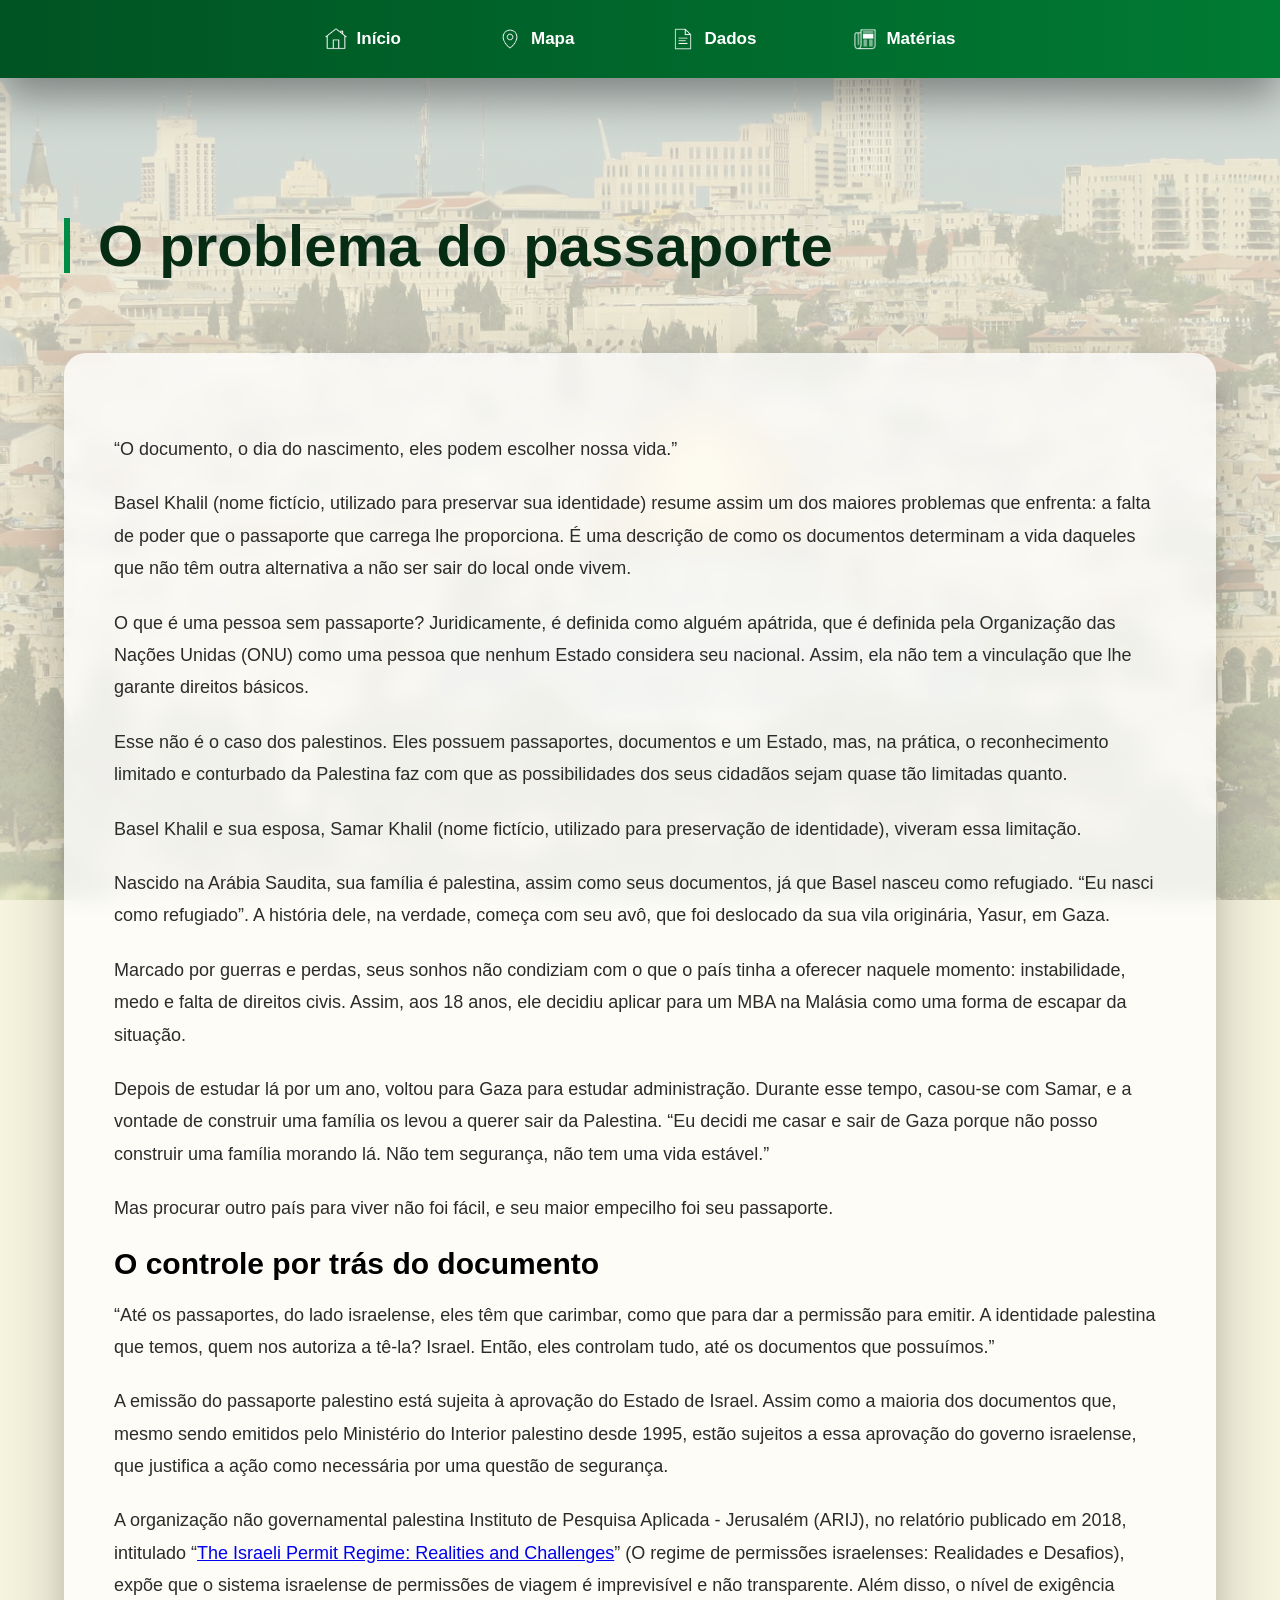
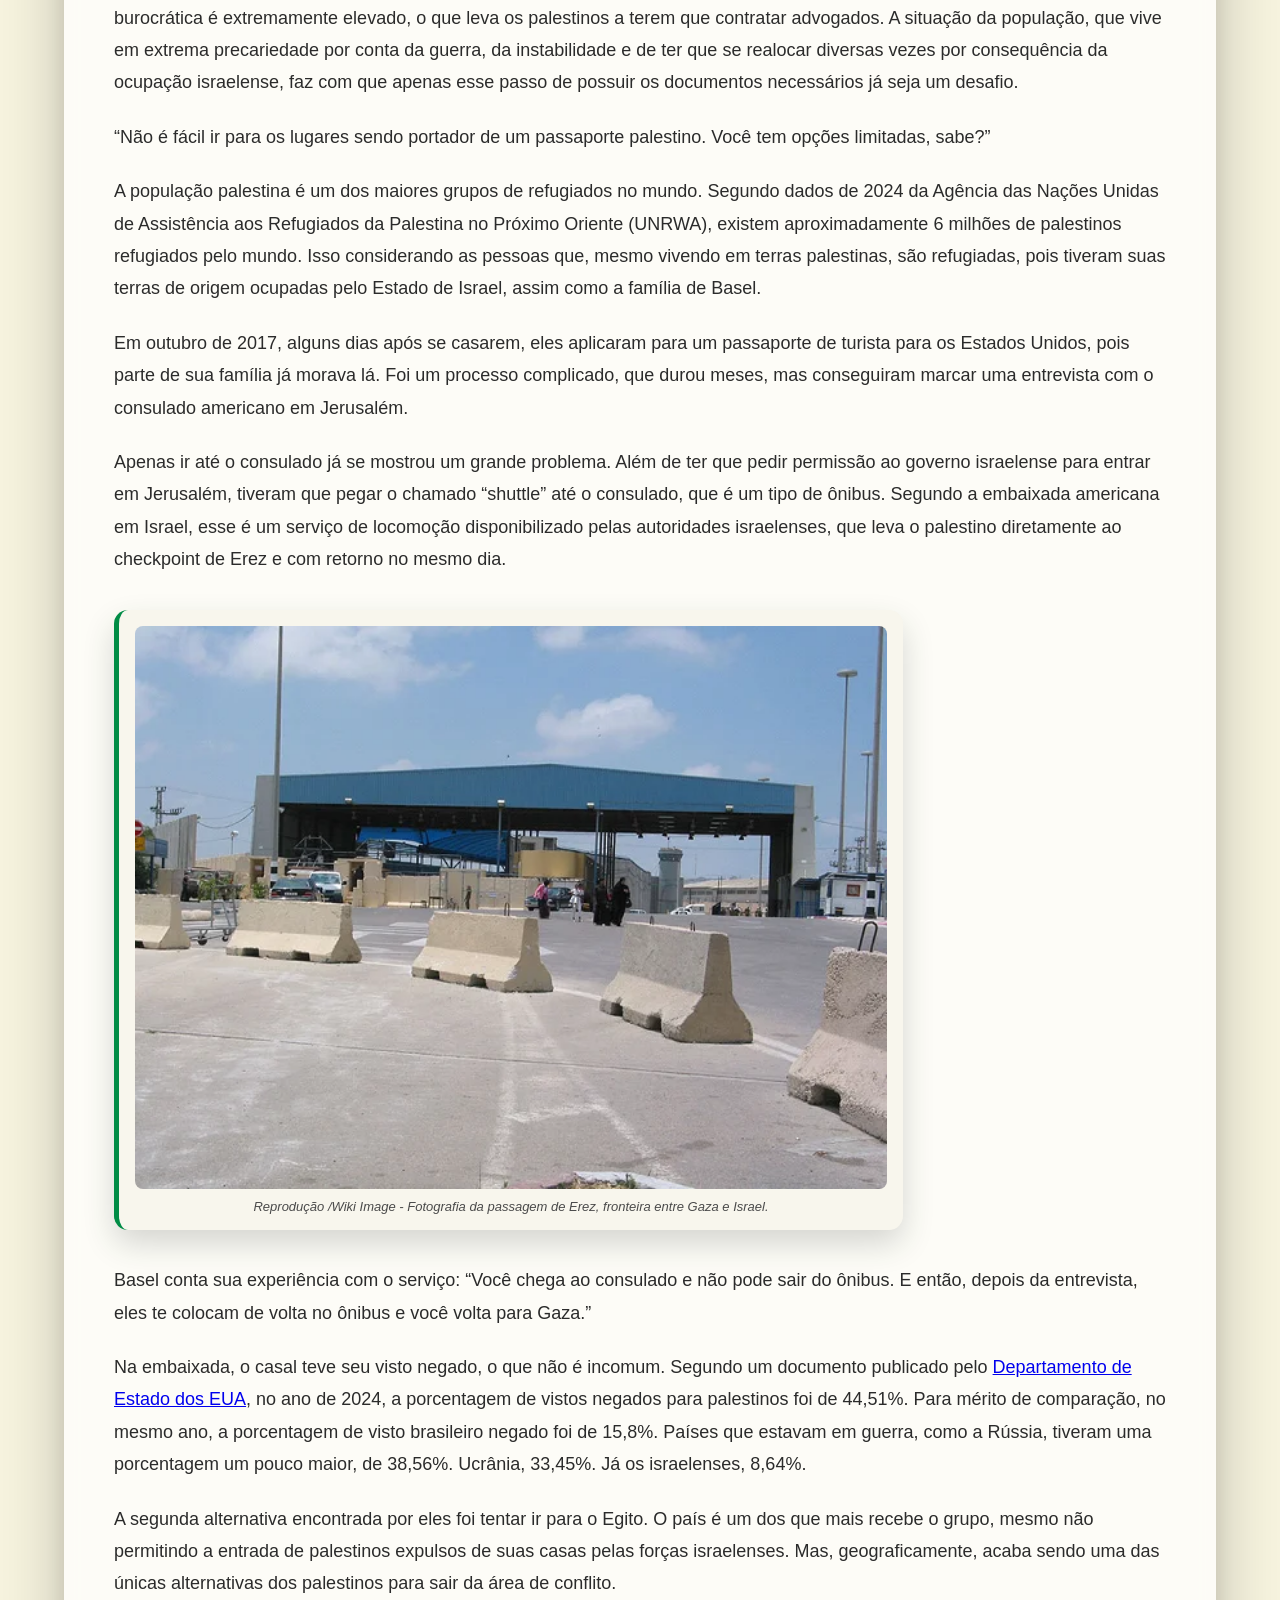
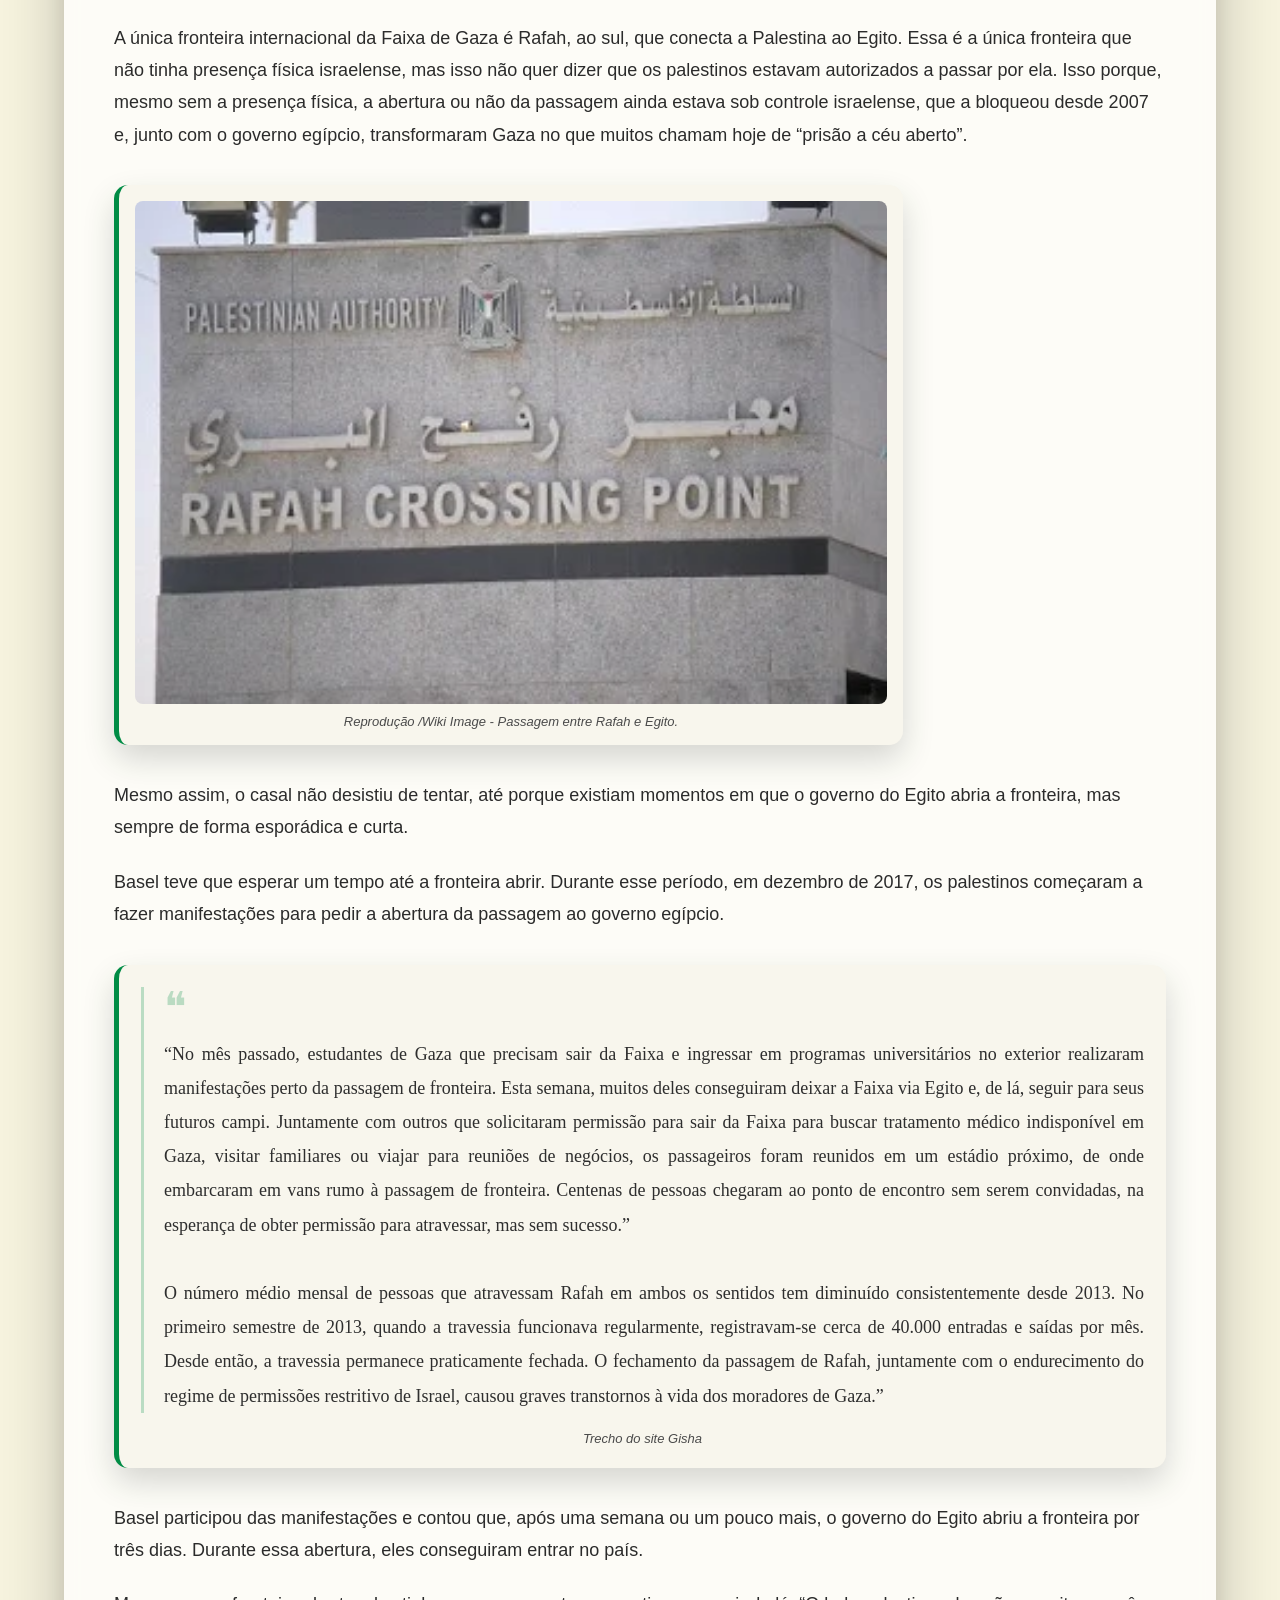
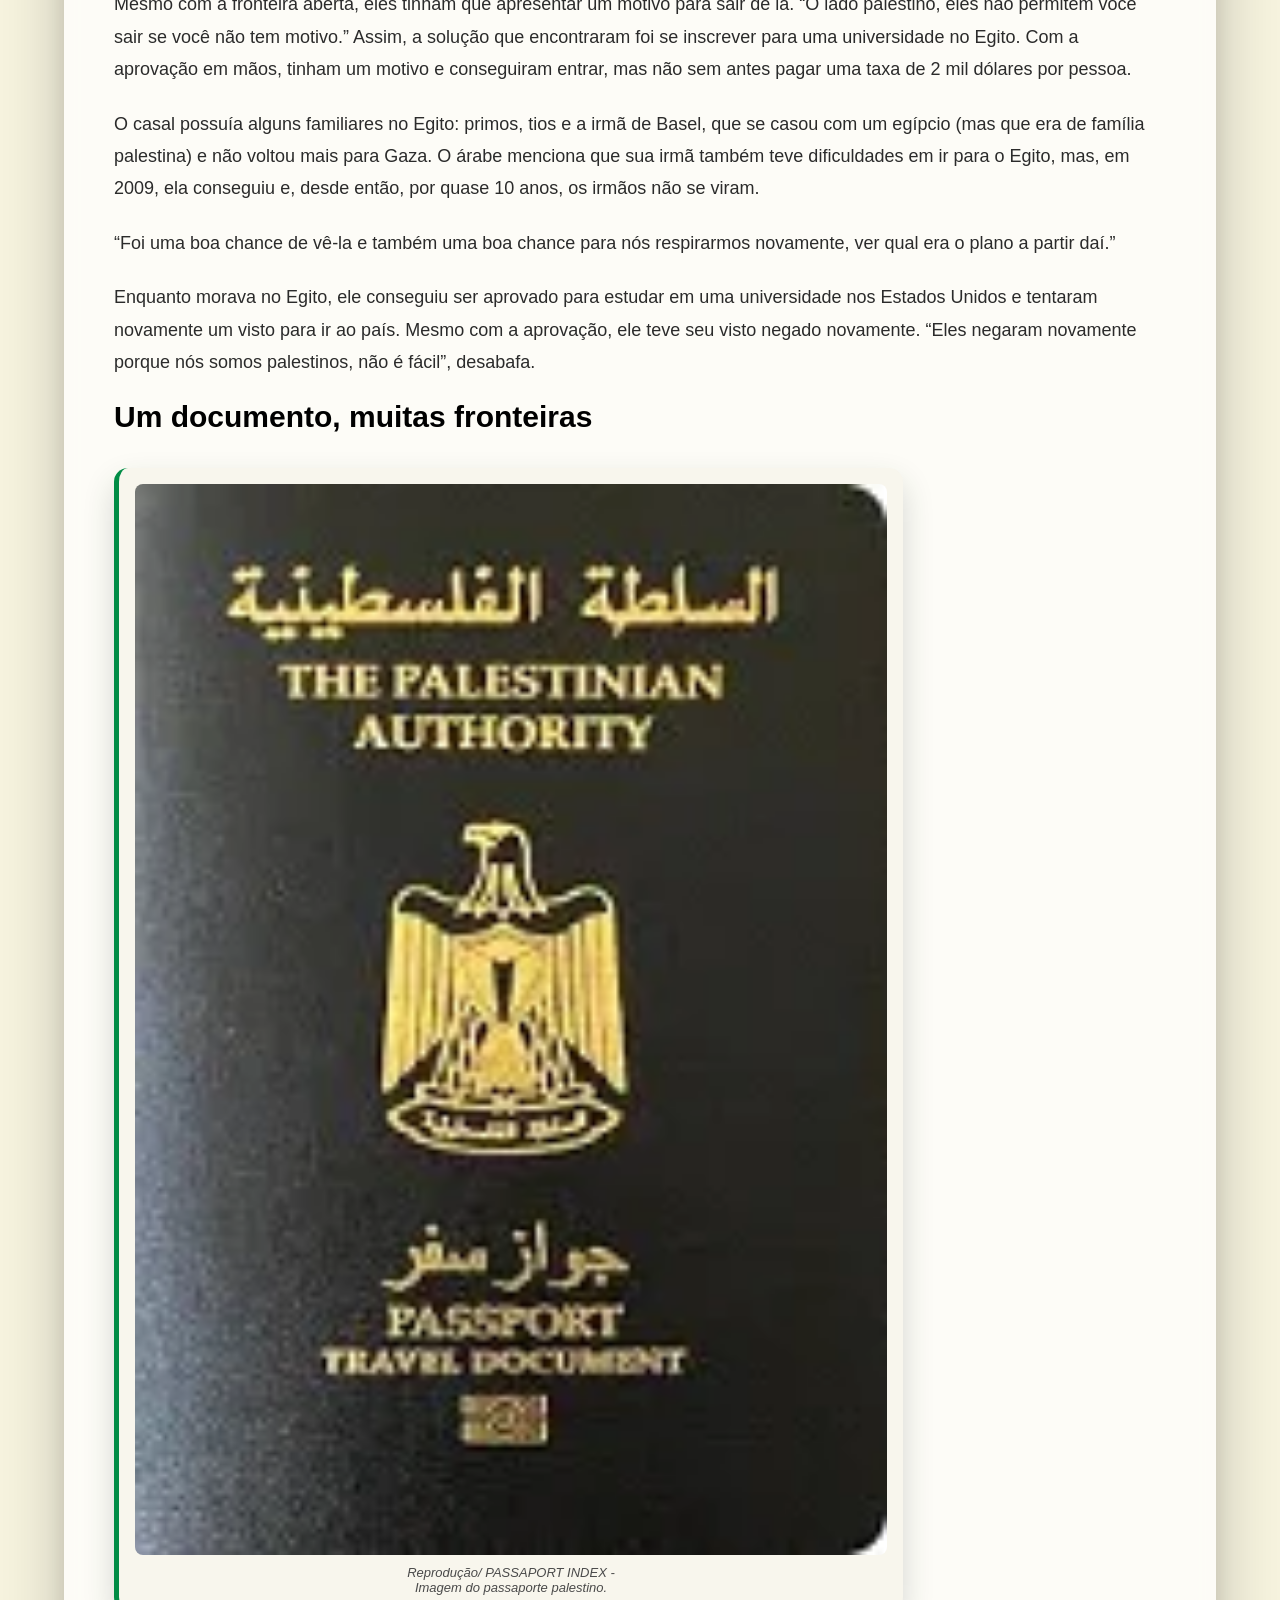
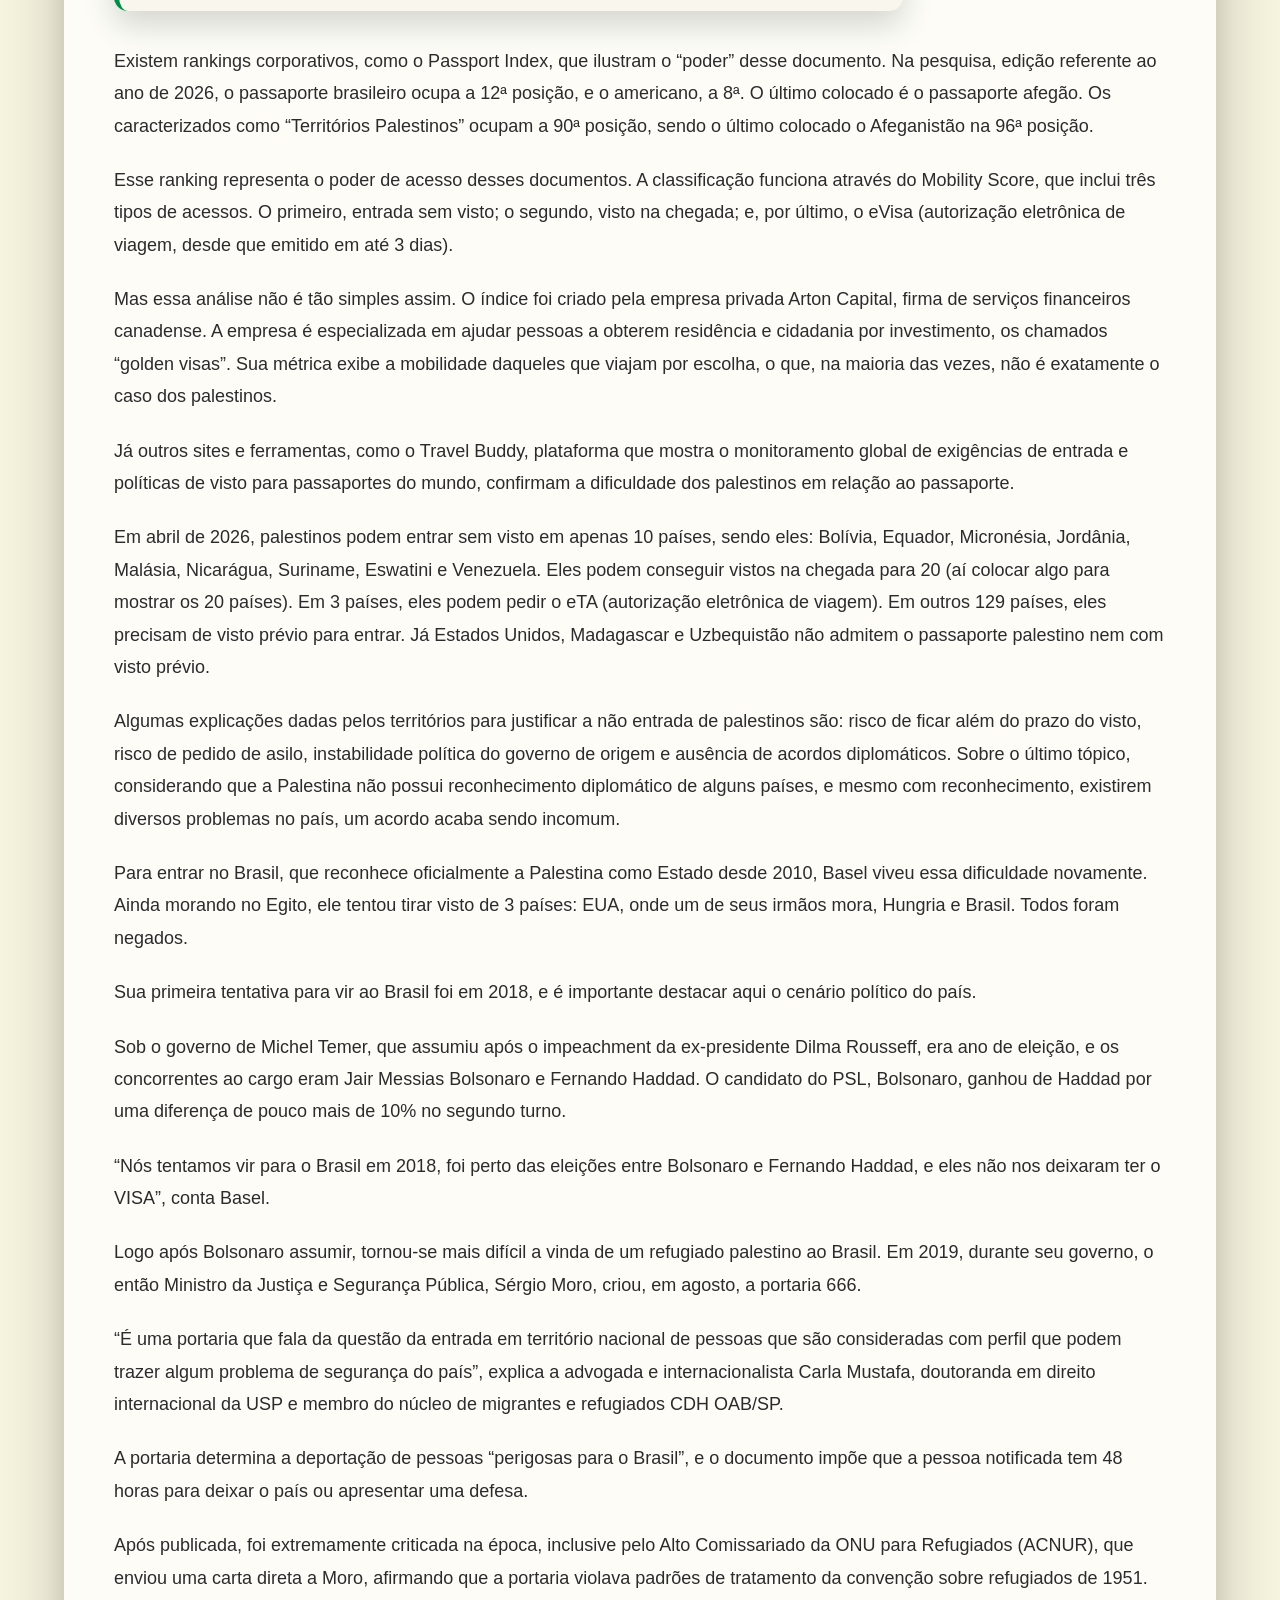
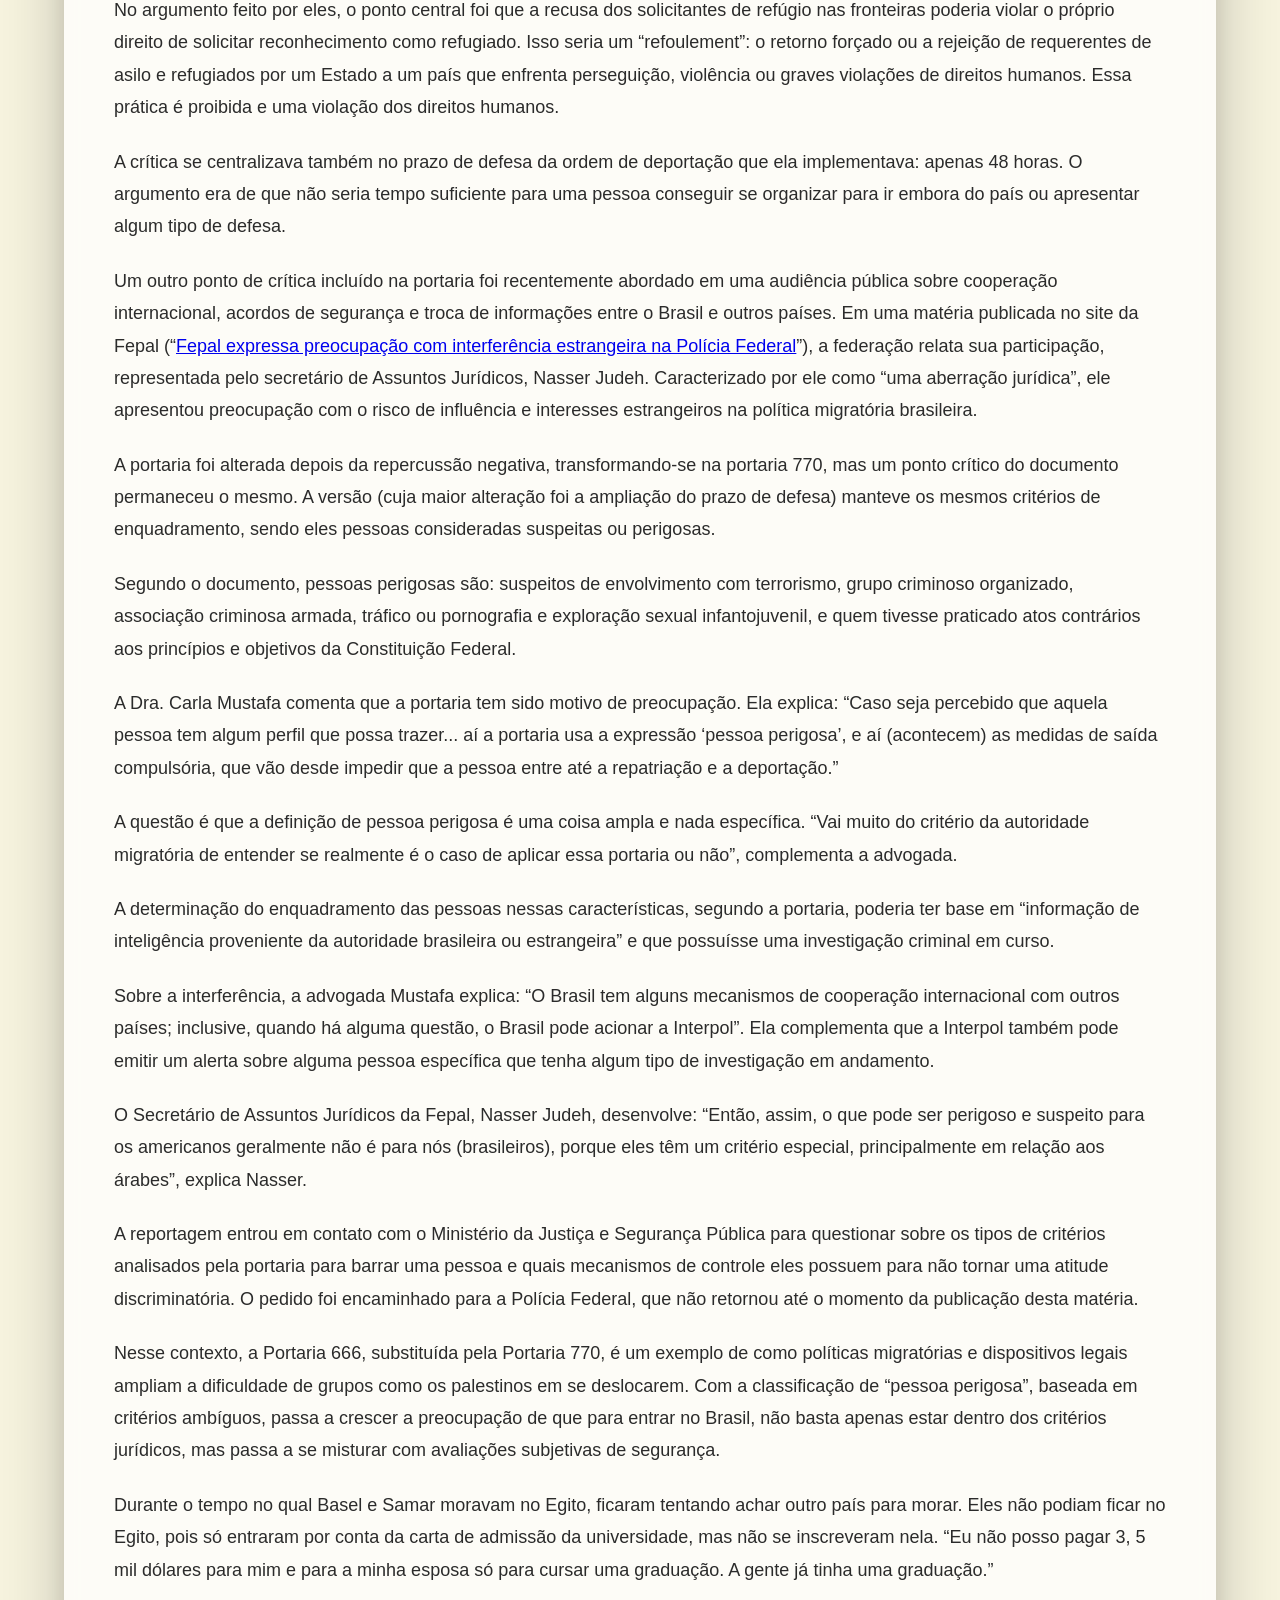
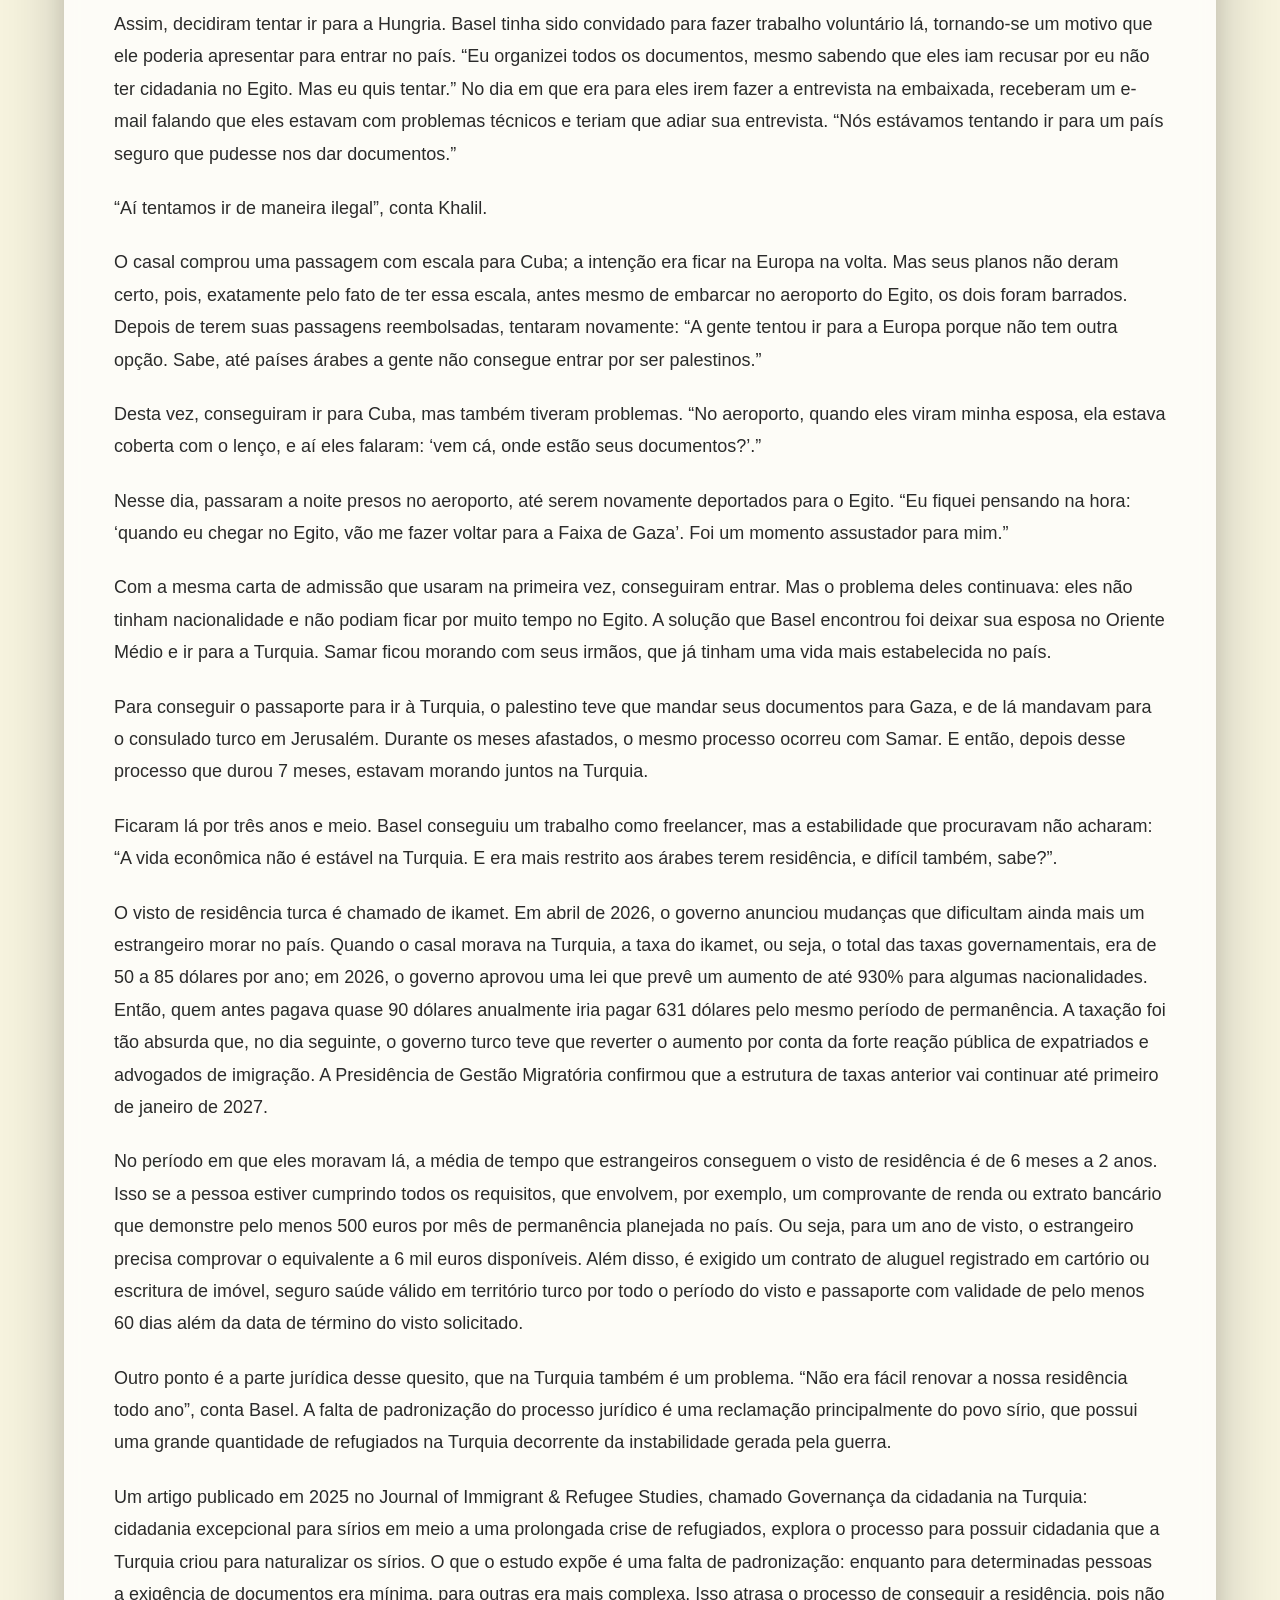
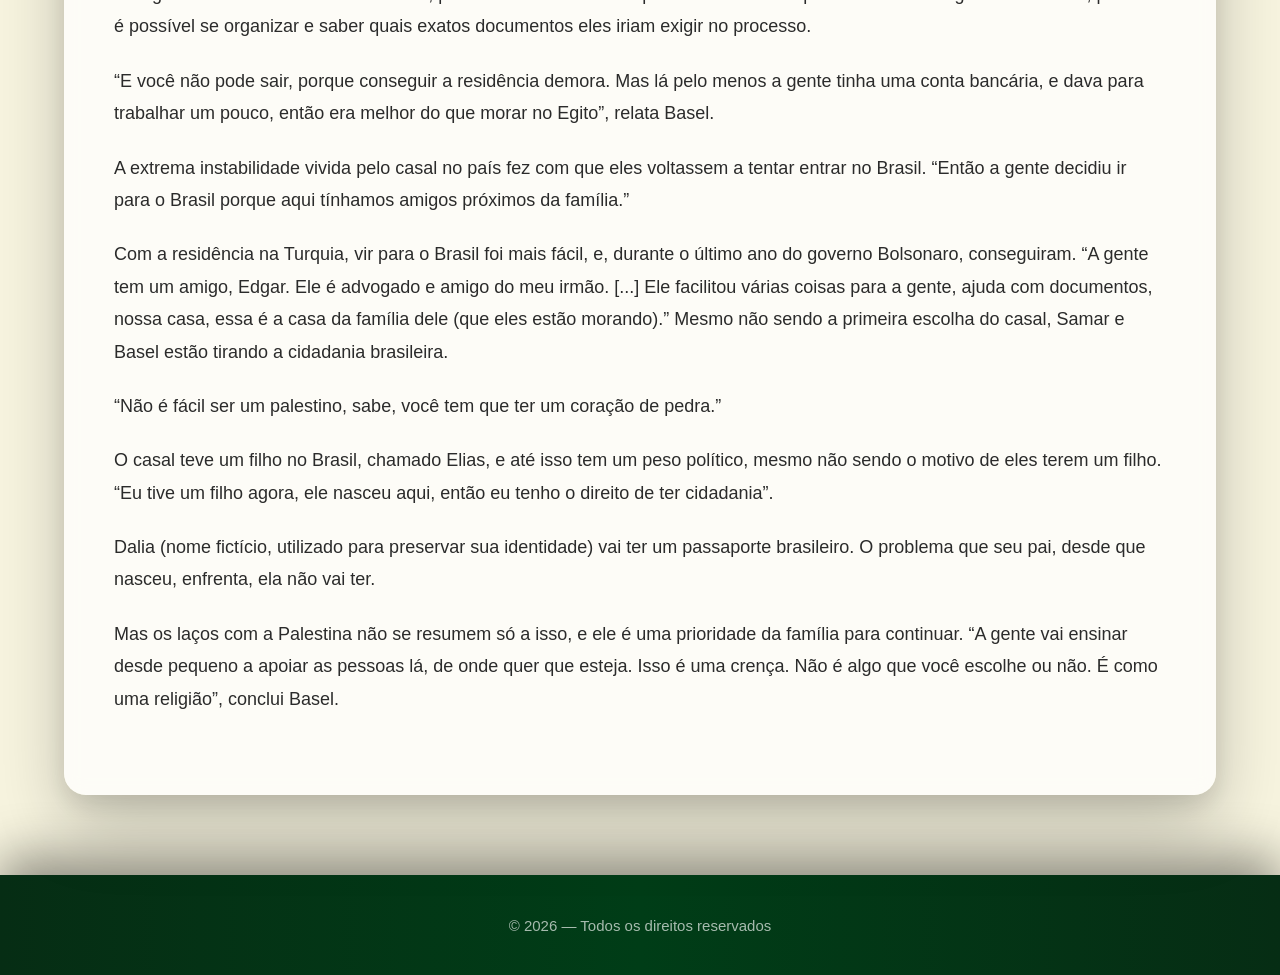
<file: materia2.html>
<!DOCTYPE html>
<html lang="pt-BR">

<head>
    <meta charset="UTF-8">
    <meta name="viewport" content="width=device-width, initial-scale=1.0">
    <title>O problema do passaporte</title>
    <link rel="stylesheet" href="style.css">
</head>

<body>

    <header>
        <button class="menu-toggle" aria-label="Abrir menu">
            <span></span>
            <span></span>
            <span></span>
        </button>

        <nav class="menu">
            <a href="index.html#inicio" class="nav-btn">
                <img src="img/icone-home.png" alt="">
                <span>Início</span>
            </a>

            <a href="index.html#mapa" class="nav-btn">
                <img src="img/icone-mapa.png" alt="">
                <span>Mapa</span>
            </a>

            <a href="index.html#dados" class="nav-btn">
                <img src="img/icone-dados.png" alt="">
                <span>Dados</span>
            </a>

            <a href="index.html#materias" class="nav-btn">
                <img src="img/icone-materias.png" alt="">
                <span>Matérias</span>
            </a>
        </nav>
    </header>

    <div class="topic-page">

        <div class="topic-hero">

            <div class="topic-info">

                <h1>O problema do passaporte</h1>

            </div>

        </div>

        <section class="topic-content">

            <article class="topic-text-card">

                <p>“O documento, o dia do nascimento, eles podem escolher nossa vida.”</p>

                <p>Basel Khalil (nome fictício, utilizado para preservar sua identidade) resume assim um dos maiores
                    problemas que enfrenta: a falta de poder que o passaporte que carrega lhe proporciona. É uma
                    descrição de como os documentos determinam a vida daqueles que não têm outra alternativa a não ser
                    sair do local onde vivem.</p>

                <p>O que é uma pessoa sem passaporte? Juridicamente, é definida como alguém apátrida, que é definida
                    pela Organização das Nações Unidas (ONU) como uma pessoa que nenhum Estado considera seu nacional.
                    Assim, ela não tem a vinculação que lhe garante direitos básicos.</p>

                <p>Esse não é o caso dos palestinos. Eles possuem passaportes, documentos e um Estado, mas, na prática,
                    o reconhecimento limitado e conturbado da Palestina faz com que as possibilidades dos seus cidadãos
                    sejam quase tão limitadas quanto.</p>

                <p>Basel Khalil e sua esposa, Samar Khalil (nome fictício, utilizado para preservação de identidade),
                    viveram essa limitação.</p>

                <p>Nascido na Arábia Saudita, sua família é palestina, assim como seus documentos, já que Basel nasceu
                    como refugiado. “Eu nasci como refugiado”. A história dele, na verdade, começa com seu avô, que foi
                    deslocado da sua vila originária, Yasur, em Gaza.</p>

                <p>Marcado por guerras e perdas, seus sonhos não condiziam com o que o país tinha a oferecer naquele
                    momento: instabilidade, medo e falta de direitos civis. Assim, aos 18 anos, ele decidiu aplicar para
                    um MBA na Malásia como uma forma de escapar da situação.</p>

                <p>Depois de estudar lá por um ano, voltou para Gaza para estudar administração. Durante esse tempo,
                    casou-se com Samar, e a vontade de construir uma família os levou a querer sair da Palestina. “Eu
                    decidi me casar e sair de Gaza porque não posso construir uma família morando lá. Não tem segurança,
                    não tem uma vida estável.”</p>

                <p>Mas procurar outro país para viver não foi fácil, e seu maior empecilho foi seu passaporte.</p>

                <h2>O controle por trás do documento</h2>

                <p>“Até os passaportes, do lado israelense, eles têm que carimbar, como que para dar a permissão para
                    emitir. A identidade palestina que temos, quem nos autoriza a tê-la? Israel. Então, eles controlam
                    tudo, até os documentos que possuímos.”</p>

                <p>A emissão do passaporte palestino está sujeita à aprovação do Estado de Israel. Assim como a maioria
                    dos documentos que, mesmo sendo emitidos pelo Ministério do Interior palestino desde 1995, estão
                    sujeitos a essa aprovação do governo israelense, que justifica a ação como necessária por uma
                    questão de segurança.</p>

                <p>A organização não governamental palestina Instituto de Pesquisa Aplicada - Jerusalém (ARIJ), no
                    relatório publicado em 2018, intitulado “<a
                        href="https://www.arij.org/publications/papers-reports/2018-papers-reports/the-israeli-permit-regime-realities-and-challenges-this/"
                        target="_blank">The Israeli Permit Regime: Realities and Challenges</a>” (O
                    regime de permissões israelenses: Realidades e Desafios), expõe que o sistema israelense de
                    permissões de viagem é imprevisível e não transparente. Além disso, o nível de exigência burocrática
                    é extremamente elevado, o que leva os palestinos a terem que contratar advogados. A situação da
                    população, que vive em extrema precariedade por conta da guerra, da instabilidade e de ter que se
                    realocar diversas vezes por consequência da ocupação israelense, faz com que apenas esse passo de
                    possuir os documentos necessários já seja um desafio.</p>

                <p>“Não é fácil ir para os lugares sendo portador de um passaporte palestino. Você tem opções limitadas,
                    sabe?”</p>

                <p>A população palestina é um dos maiores grupos de refugiados no mundo. Segundo dados de 2024 da
                    Agência das Nações Unidas de Assistência aos Refugiados da Palestina no Próximo Oriente (UNRWA),
                    existem aproximadamente 6 milhões de palestinos refugiados pelo mundo. Isso considerando as pessoas
                    que, mesmo vivendo em terras palestinas, são refugiadas, pois tiveram suas terras de origem ocupadas
                    pelo Estado de Israel, assim como a família de Basel.</p>

                <p>Em outubro de 2017, alguns dias após se casarem, eles aplicaram para um passaporte de turista para os
                    Estados Unidos, pois parte de sua família já morava lá. Foi um processo complicado, que durou meses,
                    mas conseguiram marcar uma entrevista com o consulado americano em Jerusalém.</p>

                <p>Apenas ir até o consulado já se mostrou um grande problema. Além de ter que pedir permissão ao
                    governo israelense para entrar em Jerusalém, tiveram que pegar o chamado “shuttle” até o consulado,
                    que é um tipo de ônibus. Segundo a embaixada americana em Israel, esse é um serviço de locomoção
                    disponibilizado pelas autoridades israelenses, que leva o palestino diretamente ao checkpoint de
                    Erez e com retorno no mesmo dia.</p>

                <figure class="img-clipping">
                    <img src="img/img1materia2.webp" alt="Imagem sobre o tema">

                    <figcaption>Reprodução /Wiki Image - Fotografia da passagem de Erez, fronteira entre Gaza e Israel.
                    </figcaption>
                </figure>

                <p>Basel conta sua experiência com o serviço: “Você chega ao consulado e não pode sair do ônibus. E
                    então, depois da entrevista, eles te colocam de volta no ônibus e você volta para Gaza.”</p>

                <p>Na embaixada, o casal teve seu visto negado, o que não é incomum. Segundo um documento publicado pelo
                    <a href="https://travel.state.gov/content/dam/visas/Statistics/Non-Immigrant-Statistics/RefusalRates/FY24.pdf"
                        target="_blank">Departamento de Estado dos EUA</a>, no ano de 2024, a porcentagem de vistos
                    negados para palestinos foi
                    de 44,51%. Para mérito de comparação, no mesmo ano, a porcentagem de visto brasileiro negado foi de
                    15,8%. Países que estavam em guerra, como a Rússia, tiveram uma porcentagem um pouco maior, de
                    38,56%. Ucrânia, 33,45%. Já os israelenses, 8,64%.
                </p>

                <p>A segunda alternativa encontrada por eles foi tentar ir para o Egito. O país é um dos que mais recebe
                    o grupo, mesmo não permitindo a entrada de palestinos expulsos de suas casas pelas forças
                    israelenses. Mas, geograficamente, acaba sendo uma das únicas alternativas dos palestinos para sair
                    da área de conflito.</p>

                <p>A única fronteira internacional da Faixa de Gaza é Rafah, ao sul, que conecta a Palestina ao Egito.
                    Essa é a única fronteira que não tinha presença física israelense, mas isso não quer dizer que os
                    palestinos estavam autorizados a passar por ela. Isso porque, mesmo sem a presença física, a
                    abertura ou não da passagem ainda estava sob controle israelense, que a bloqueou desde 2007 e, junto
                    com o governo egípcio, transformaram Gaza no que muitos chamam hoje de “prisão a céu aberto”.</p>

                <figure class="img-clipping">
                    <img src="img/img2materia2.webp" alt="Imagem sobre o tema">

                    <figcaption>Reprodução /Wiki Image - Passagem entre Rafah e Egito.</figcaption>
                </figure>

                <p>Mesmo assim, o casal não desistiu de tentar, até porque existiam momentos em que o governo do Egito
                    abria a fronteira, mas sempre de forma esporádica e curta.</p>

                <p>Basel teve que esperar um tempo até a fronteira abrir. Durante esse período, em dezembro de 2017, os
                    palestinos começaram a fazer manifestações para pedir a abertura da passagem ao governo egípcio.</p>

                <figure class="news-clipping">

                    <div class="news-clipping-text">

                        <blockquote>
                            “No mês passado, estudantes de Gaza que precisam sair da Faixa e ingressar em programas
                            universitários no exterior realizaram manifestações perto da passagem de fronteira.

                            Esta semana, muitos deles conseguiram deixar a Faixa via Egito e, de lá, seguir para seus
                            futuros campi.

                            Juntamente com outros que solicitaram permissão para sair da Faixa para buscar tratamento
                            médico indisponível em Gaza, visitar familiares ou viajar para reuniões de negócios, os
                            passageiros foram reunidos em um estádio próximo, de onde embarcaram em vans rumo à passagem
                            de fronteira.

                            Centenas de pessoas chegaram ao ponto de encontro sem serem convidadas, na esperança de
                            obter permissão para atravessar, mas sem sucesso.”<br><br>
                            O número médio mensal de pessoas que atravessam Rafah em ambos os sentidos tem diminuído
                            consistentemente desde 2013. No primeiro semestre de 2013, quando a travessia funcionava
                            regularmente, registravam-se cerca de 40.000 entradas e saídas por mês. Desde então, a
                            travessia permanece praticamente fechada. O fechamento da passagem de Rafah, juntamente com
                            o endurecimento do regime de permissões restritivo de Israel, causou graves transtornos à
                            vida dos moradores de Gaza.”
                        </blockquote>

                    </div>

                    <figcaption>Trecho do site Gisha
                    </figcaption>

                </figure>
                <p>Basel participou das manifestações e contou que, após uma semana ou um pouco mais, o governo do Egito
                    abriu a fronteira por três dias. Durante essa abertura, eles conseguiram entrar no país.</p>

                <p>Mesmo com a fronteira aberta, eles tinham que apresentar um motivo para sair de lá. “O lado
                    palestino, eles não permitem você sair se você não tem motivo.” Assim, a solução que encontraram foi
                    se inscrever para uma universidade no Egito. Com a aprovação em mãos, tinham um motivo e conseguiram
                    entrar, mas não sem antes pagar uma taxa de 2 mil dólares por pessoa.</p>

                <p>O casal possuía alguns familiares no Egito: primos, tios e a irmã de Basel, que se casou com um
                    egípcio (mas que era de família palestina) e não voltou mais para Gaza. O árabe menciona que sua
                    irmã também teve dificuldades em ir para o Egito, mas, em 2009, ela conseguiu e, desde então, por
                    quase 10 anos, os irmãos não se viram.</p>

                <p>“Foi uma boa chance de vê-la e também uma boa chance para nós respirarmos novamente, ver qual era o
                    plano a partir daí.”</p>

                <p>Enquanto morava no Egito, ele conseguiu ser aprovado para estudar em uma universidade nos Estados
                    Unidos e tentaram novamente um visto para ir ao país. Mesmo com a aprovação, ele teve seu visto
                    negado novamente. “Eles negaram novamente porque nós somos palestinos, não é fácil”, desabafa.</p>

                <h2>Um documento, muitas fronteiras
                </h2>

                <figure class="img-clipping">
                    <img src="img/img3materia2.webp" alt="Imagem sobre o tema">
                    <figcaption>Reprodução/ PASSAPORT INDEX - <br>Imagem do passaporte palestino.</figcaption>
                </figure>

                <p>Existem rankings corporativos, como o Passport Index, que ilustram o “poder” desse documento. Na
                    pesquisa, edição referente ao ano de 2026, o passaporte brasileiro ocupa a 12ª posição, e o
                    americano, a 8ª. O último colocado é o passaporte afegão. Os caracterizados como “Territórios
                    Palestinos” ocupam a 90ª posição, sendo o último colocado o Afeganistão na 96ª posição.</p>

                <p>Esse ranking representa o poder de acesso desses documentos. A classificação funciona através do
                    Mobility Score, que inclui três tipos de acessos. O primeiro, entrada sem visto; o segundo, visto na
                    chegada; e, por último, o eVisa (autorização eletrônica de viagem, desde que emitido em até 3 dias).
                </p>

                <p>Mas essa análise não é tão simples assim. O índice foi criado pela empresa privada Arton Capital,
                    firma de serviços financeiros canadense. A empresa é especializada em ajudar pessoas a obterem
                    residência e cidadania por investimento, os chamados “golden visas”. Sua métrica exibe a mobilidade
                    daqueles que viajam por escolha, o que, na maioria das vezes, não é exatamente o caso dos
                    palestinos.</p>

                <p>Já outros sites e ferramentas, como o Travel Buddy, plataforma que mostra o monitoramento global de
                    exigências de entrada e políticas de visto para passaportes do mundo, confirmam a dificuldade dos
                    palestinos em relação ao passaporte.</p>

                <p>Em abril de 2026, palestinos podem entrar sem visto em apenas 10 países, sendo eles: Bolívia,
                    Equador, Micronésia, Jordânia, Malásia, Nicarágua, Suriname, Eswatini e Venezuela. Eles podem
                    conseguir vistos na chegada para 20 (aí colocar algo para mostrar os 20 países). Em 3 países, eles
                    podem pedir o eTA (autorização eletrônica de viagem). Em outros 129 países, eles precisam de visto
                    prévio para entrar. Já Estados Unidos, Madagascar e Uzbequistão não admitem o passaporte palestino
                    nem com visto prévio.</p>

                <p>Algumas explicações dadas pelos territórios para justificar a não entrada de palestinos são: risco de
                    ficar além do prazo do visto, risco de pedido de asilo, instabilidade política do governo de origem
                    e ausência de acordos diplomáticos. Sobre o último tópico, considerando que a Palestina não possui
                    reconhecimento diplomático de alguns países, e mesmo com reconhecimento, existirem diversos
                    problemas no país, um acordo acaba sendo incomum.</p>

                <p>Para entrar no Brasil, que reconhece oficialmente a Palestina como Estado desde 2010, Basel viveu
                    essa dificuldade novamente. Ainda morando no Egito, ele tentou tirar visto de 3 países: EUA, onde um
                    de seus irmãos mora, Hungria e Brasil. Todos foram negados.</p>

                <p>Sua primeira tentativa para vir ao Brasil foi em 2018, e é importante destacar aqui o cenário
                    político do país.</p>

                <p>Sob o governo de Michel Temer, que assumiu após o impeachment da ex-presidente Dilma Rousseff, era
                    ano de eleição, e os concorrentes ao cargo eram Jair Messias Bolsonaro e Fernando Haddad. O
                    candidato do PSL, Bolsonaro, ganhou de Haddad por uma diferença de pouco mais de 10% no segundo
                    turno.</p>

                <p>“Nós tentamos vir para o Brasil em 2018, foi perto das eleições entre Bolsonaro e Fernando Haddad, e
                    eles não nos deixaram ter o VISA”, conta Basel.</p>

                <p>Logo após Bolsonaro assumir, tornou-se mais difícil a vinda de um refugiado palestino ao Brasil. Em
                    2019, durante seu governo, o então Ministro da Justiça e Segurança Pública, Sérgio Moro, criou, em
                    agosto, a portaria 666.</p>

                <p>“É uma portaria que fala da questão da entrada em território nacional de pessoas que são consideradas
                    com perfil que podem trazer algum problema de segurança do país”, explica a advogada e
                    internacionalista Carla Mustafa, doutoranda em direito internacional da USP e membro do núcleo de
                    migrantes e refugiados CDH OAB/SP.</p>

                <p>A portaria determina a deportação de pessoas “perigosas para o Brasil”, e o documento impõe que a
                    pessoa notificada tem 48 horas para deixar o país ou apresentar uma defesa.</p>

                <p>Após publicada, foi extremamente criticada na época, inclusive pelo Alto Comissariado da ONU para
                    Refugiados (ACNUR), que enviou uma carta direta a Moro, afirmando que a portaria violava padrões de
                    tratamento da convenção sobre refugiados de 1951. No argumento feito por eles, o ponto central foi
                    que a recusa dos solicitantes de refúgio nas fronteiras poderia violar o próprio direito de
                    solicitar reconhecimento como refugiado. Isso seria um “refoulement”: o retorno forçado ou a
                    rejeição de requerentes de asilo e refugiados por um Estado a um país que enfrenta perseguição,
                    violência ou graves violações de direitos humanos. Essa prática é proibida e uma violação dos
                    direitos humanos.</p>

                <p>A crítica se centralizava também no prazo de defesa da ordem de deportação que ela implementava:
                    apenas 48 horas. O argumento era de que não seria tempo suficiente para uma pessoa conseguir se
                    organizar para ir embora do país ou apresentar algum tipo de defesa.</p>

                <p>Um outro ponto de crítica incluído na portaria foi recentemente abordado em uma audiência pública
                    sobre cooperação internacional, acordos de segurança e troca de informações entre o Brasil e outros
                    países. Em uma matéria publicada no site da Fepal (“<a
                        href="https://fepal.com.br/fepal-expressa-preocupacao-com-interferencia-estrangeira-na-policia-federal/"
                        target="_blank">Fepal expressa preocupação com interferência estrangeira na Polícia
                        Federal</a>”), a federação relata sua participação, representada pelo secretário de Assuntos
                    Jurídicos, Nasser Judeh. Caracterizado por ele como “uma aberração jurídica”, ele apresentou
                    preocupação com o risco de influência e interesses estrangeiros na política migratória brasileira.
                </p>

                <p>A portaria foi alterada depois da repercussão negativa, transformando-se na portaria 770, mas um
                    ponto crítico do documento permaneceu o mesmo. A versão (cuja maior alteração foi a ampliação do
                    prazo de defesa) manteve os mesmos critérios de enquadramento, sendo eles pessoas consideradas
                    suspeitas ou perigosas.</p>

                <p>Segundo o documento, pessoas perigosas são: suspeitos de envolvimento com terrorismo, grupo criminoso
                    organizado, associação criminosa armada, tráfico ou pornografia e exploração sexual infantojuvenil,
                    e quem tivesse praticado atos contrários aos princípios e objetivos da Constituição Federal.</p>

                <p>A Dra. Carla Mustafa comenta que a portaria tem sido motivo de preocupação. Ela explica: “Caso seja
                    percebido que aquela pessoa tem algum perfil que possa trazer... aí a portaria usa a expressão
                    ‘pessoa perigosa’, e aí (acontecem) as medidas de saída compulsória, que vão desde impedir que a
                    pessoa entre até a repatriação e a deportação.”</p>

                <p>A questão é que a definição de pessoa perigosa é uma coisa ampla e nada específica. “Vai muito do
                    critério da autoridade migratória de entender se realmente é o caso de aplicar essa portaria ou
                    não”, complementa a advogada.</p>

                <p>A determinação do enquadramento das pessoas nessas características, segundo a portaria, poderia ter
                    base em “informação de inteligência proveniente da autoridade brasileira ou estrangeira” e que
                    possuísse uma investigação criminal em curso.</p>

                <p>Sobre a interferência, a advogada Mustafa explica: “O Brasil tem alguns mecanismos de cooperação
                    internacional com outros países; inclusive, quando há alguma questão, o Brasil pode acionar a
                    Interpol”. Ela complementa que a Interpol também pode emitir um alerta sobre alguma pessoa
                    específica que tenha algum tipo de investigação em andamento.</p>

                <p>O Secretário de Assuntos Jurídicos da Fepal, Nasser Judeh, desenvolve: “Então, assim, o que pode ser
                    perigoso e suspeito para os americanos geralmente não é para nós (brasileiros), porque eles têm um
                    critério especial, principalmente em relação aos árabes”, explica Nasser.</p>

                <p>A reportagem entrou em contato com o Ministério da Justiça e Segurança Pública para questionar sobre
                    os tipos de critérios analisados pela portaria para barrar uma pessoa e quais mecanismos de controle
                    eles possuem para não tornar uma atitude discriminatória. O pedido foi encaminhado para a Polícia
                    Federal, que não retornou até o momento da publicação desta matéria.</p>

                <p>Nesse contexto, a Portaria 666, substituída pela Portaria 770, é um exemplo de como políticas
                    migratórias e dispositivos legais ampliam a dificuldade de grupos como os palestinos em se
                    deslocarem. Com a classificação de “pessoa perigosa”, baseada em critérios ambíguos, passa a
                    crescer a preocupação de que para entrar no Brasil, não basta apenas estar dentro dos critérios
                    jurídicos, mas passa a se misturar com avaliações subjetivas de segurança.</p>

                <p>Durante o tempo no qual Basel e Samar moravam no Egito, ficaram tentando achar outro país para morar.
                    Eles não podiam ficar no Egito, pois só entraram por conta da carta de admissão da universidade, mas
                    não se inscreveram nela. “Eu não posso pagar 3, 5 mil dólares para mim e para a minha esposa só para
                    cursar uma graduação. A gente já tinha uma graduação.”</p>

                <p>Assim, decidiram tentar ir para a Hungria. Basel tinha sido convidado para fazer trabalho voluntário
                    lá, tornando-se um motivo que ele poderia apresentar para entrar no país. “Eu organizei todos os
                    documentos, mesmo sabendo que eles iam recusar por eu não ter cidadania no Egito. Mas eu quis
                    tentar.” No dia em que era para eles irem fazer a entrevista na embaixada, receberam um e-mail
                    falando que eles estavam com problemas técnicos e teriam que adiar sua entrevista. “Nós estávamos
                    tentando ir para um país seguro que pudesse nos dar documentos.”</p>

                <p>“Aí tentamos ir de maneira ilegal”, conta Khalil.</p>

                <p>O casal comprou uma passagem com escala para Cuba; a intenção era ficar na Europa na volta. Mas seus
                    planos não deram certo, pois, exatamente pelo fato de ter essa escala, antes mesmo de embarcar no
                    aeroporto do Egito, os dois foram barrados. Depois de terem suas passagens reembolsadas, tentaram
                    novamente: “A gente tentou ir para a Europa porque não tem outra opção. Sabe, até países árabes a
                    gente não consegue entrar por ser palestinos.”</p>

                <p>Desta vez, conseguiram ir para Cuba, mas também tiveram problemas. “No aeroporto, quando eles viram
                    minha esposa, ela estava coberta com o lenço, e aí eles falaram: ‘vem cá, onde estão seus
                    documentos?’.”</p>

                <p>Nesse dia, passaram a noite presos no aeroporto, até serem novamente deportados para o Egito. “Eu
                    fiquei pensando na hora: ‘quando eu chegar no Egito, vão me fazer voltar para a Faixa de Gaza’. Foi
                    um momento assustador para mim.”</p>

                <p>Com a mesma carta de admissão que usaram na primeira vez, conseguiram entrar. Mas o problema deles
                    continuava: eles não tinham nacionalidade e não podiam ficar por muito tempo no Egito. A solução que
                    Basel encontrou foi deixar sua esposa no Oriente Médio e ir para a Turquia. Samar ficou morando com
                    seus irmãos, que já tinham uma vida mais estabelecida no país.</p>

                <p>Para conseguir o passaporte para ir à Turquia, o palestino teve que mandar seus documentos para Gaza,
                    e de lá mandavam para o consulado turco em Jerusalém. Durante os meses afastados, o mesmo processo
                    ocorreu com Samar. E então, depois desse processo que durou 7 meses, estavam morando juntos na
                    Turquia.</p>

                <p>Ficaram lá por três anos e meio. Basel conseguiu um trabalho como freelancer, mas a estabilidade que
                    procuravam não acharam: “A vida econômica não é estável na Turquia. E era mais restrito aos árabes
                    terem residência, e difícil também, sabe?”.</p>

                <p>O visto de residência turca é chamado de ikamet. Em abril de 2026, o governo anunciou mudanças que
                    dificultam ainda mais um estrangeiro morar no país. Quando o casal morava na Turquia, a taxa do
                    ikamet, ou seja, o total das taxas governamentais, era de 50 a 85 dólares por ano; em 2026, o
                    governo aprovou uma lei que prevê um aumento de até 930% para algumas nacionalidades. Então, quem
                    antes pagava quase 90 dólares anualmente iria pagar 631 dólares pelo mesmo período de permanência. A
                    taxação foi tão absurda que, no dia seguinte, o governo turco teve que reverter o aumento por conta
                    da forte reação pública de expatriados e advogados de imigração. A Presidência de Gestão Migratória
                    confirmou que a estrutura de taxas anterior vai continuar até primeiro de janeiro de 2027.</p>

                <p>No período em que eles moravam lá, a média de tempo que estrangeiros conseguem o visto de residência
                    é de 6 meses a 2 anos. Isso se a pessoa estiver cumprindo todos os requisitos, que envolvem, por
                    exemplo, um comprovante de renda ou extrato bancário que demonstre pelo menos 500 euros por mês de
                    permanência planejada no país. Ou seja, para um ano de visto, o estrangeiro precisa comprovar o
                    equivalente a 6 mil euros disponíveis. Além disso, é exigido um contrato de aluguel registrado em
                    cartório ou escritura de imóvel, seguro saúde válido em território turco por todo o período do visto
                    e passaporte com validade de pelo menos 60 dias além da data de término do visto solicitado.</p>

                <p>Outro ponto é a parte jurídica desse quesito, que na Turquia também é um problema. “Não era fácil
                    renovar a nossa residência todo ano”, conta Basel. A falta de padronização do processo jurídico é
                    uma reclamação principalmente do povo sírio, que possui uma grande quantidade de refugiados na
                    Turquia decorrente da instabilidade gerada pela guerra.</p>

                <p>Um artigo publicado em 2025 no Journal of Immigrant & Refugee Studies, chamado Governança da
                    cidadania na Turquia: cidadania excepcional para sírios em meio a uma prolongada crise de
                    refugiados, explora o processo para possuir cidadania que a Turquia criou para naturalizar os
                    sírios. O que o estudo expõe é uma falta de padronização: enquanto para determinadas pessoas a
                    exigência de documentos era mínima, para outras era mais complexa. Isso atrasa o processo de
                    conseguir a residência, pois não é possível se organizar e saber quais exatos documentos eles iriam
                    exigir no processo.</p>

                <p>“E você não pode sair, porque conseguir a residência demora. Mas lá pelo menos a gente tinha uma
                    conta bancária, e dava para trabalhar um pouco, então era melhor do que morar no Egito”, relata
                    Basel.</p>

                <p>A extrema instabilidade vivida pelo casal no país fez com que eles voltassem a tentar entrar no
                    Brasil. “Então a gente decidiu ir para o Brasil porque aqui tínhamos amigos próximos da família.”
                </p>

                <p>Com a residência na Turquia, vir para o Brasil foi mais fácil, e, durante o último ano do governo
                    Bolsonaro, conseguiram. “A gente tem um amigo, Edgar. Ele é advogado e amigo do meu irmão. [...] Ele
                    facilitou várias coisas para a gente, ajuda com documentos, nossa casa, essa é a casa da família
                    dele (que eles estão morando).” Mesmo não sendo a primeira escolha do casal, Samar e Basel estão
                    tirando a cidadania brasileira.</p>

                <p>“Não é fácil ser um palestino, sabe, você tem que ter um coração de pedra.”</p>

                <p>O casal teve um filho no Brasil, chamado Elias, e até isso tem um peso político, mesmo não sendo o
                    motivo de eles terem um filho. “Eu tive um filho agora, ele nasceu aqui, então eu tenho o direito de
                    ter cidadania”.</p>

                <p>Dalia (nome fictício, utilizado para preservar sua identidade) vai ter um passaporte brasileiro. O
                    problema que seu pai, desde que nasceu, enfrenta, ela não vai ter.</p>

                <p>Mas os laços com a Palestina não se resumem só a isso, e ele é uma prioridade da família para
                    continuar. “A gente vai ensinar desde pequeno a apoiar as pessoas lá, de onde quer que esteja. Isso
                    é uma crença. Não é algo que você escolhe ou não. É como uma religião”, conclui Basel.</p>

            </article>

        </section>

    </div>
    <footer>
        <div class="footer-bottom">
            © 2026 — Todos os direitos reservados
        </div>
    </footer>
    <script>
        // Lógica do Menu Hambúrguer
        const menuToggle = document.querySelector(".menu-toggle");
        const menu = document.querySelector(".menu");
        const navLinks = document.querySelectorAll(".nav-btn");

        // Abre ou fecha o menu ao clicar no botão hambúrguer
        menuToggle.addEventListener("click", () => {
            menuToggle.classList.toggle("active");
            menu.classList.toggle("open");
        });

        // Fecha o menu automaticamente ao clicar em qualquer link (âncora)
        navLinks.forEach(link => {
            link.addEventListener("click", () => {
                menuToggle.classList.remove("active");
                menu.classList.remove("open");
            });
        });
    </script>
</body>

</html>
</file>
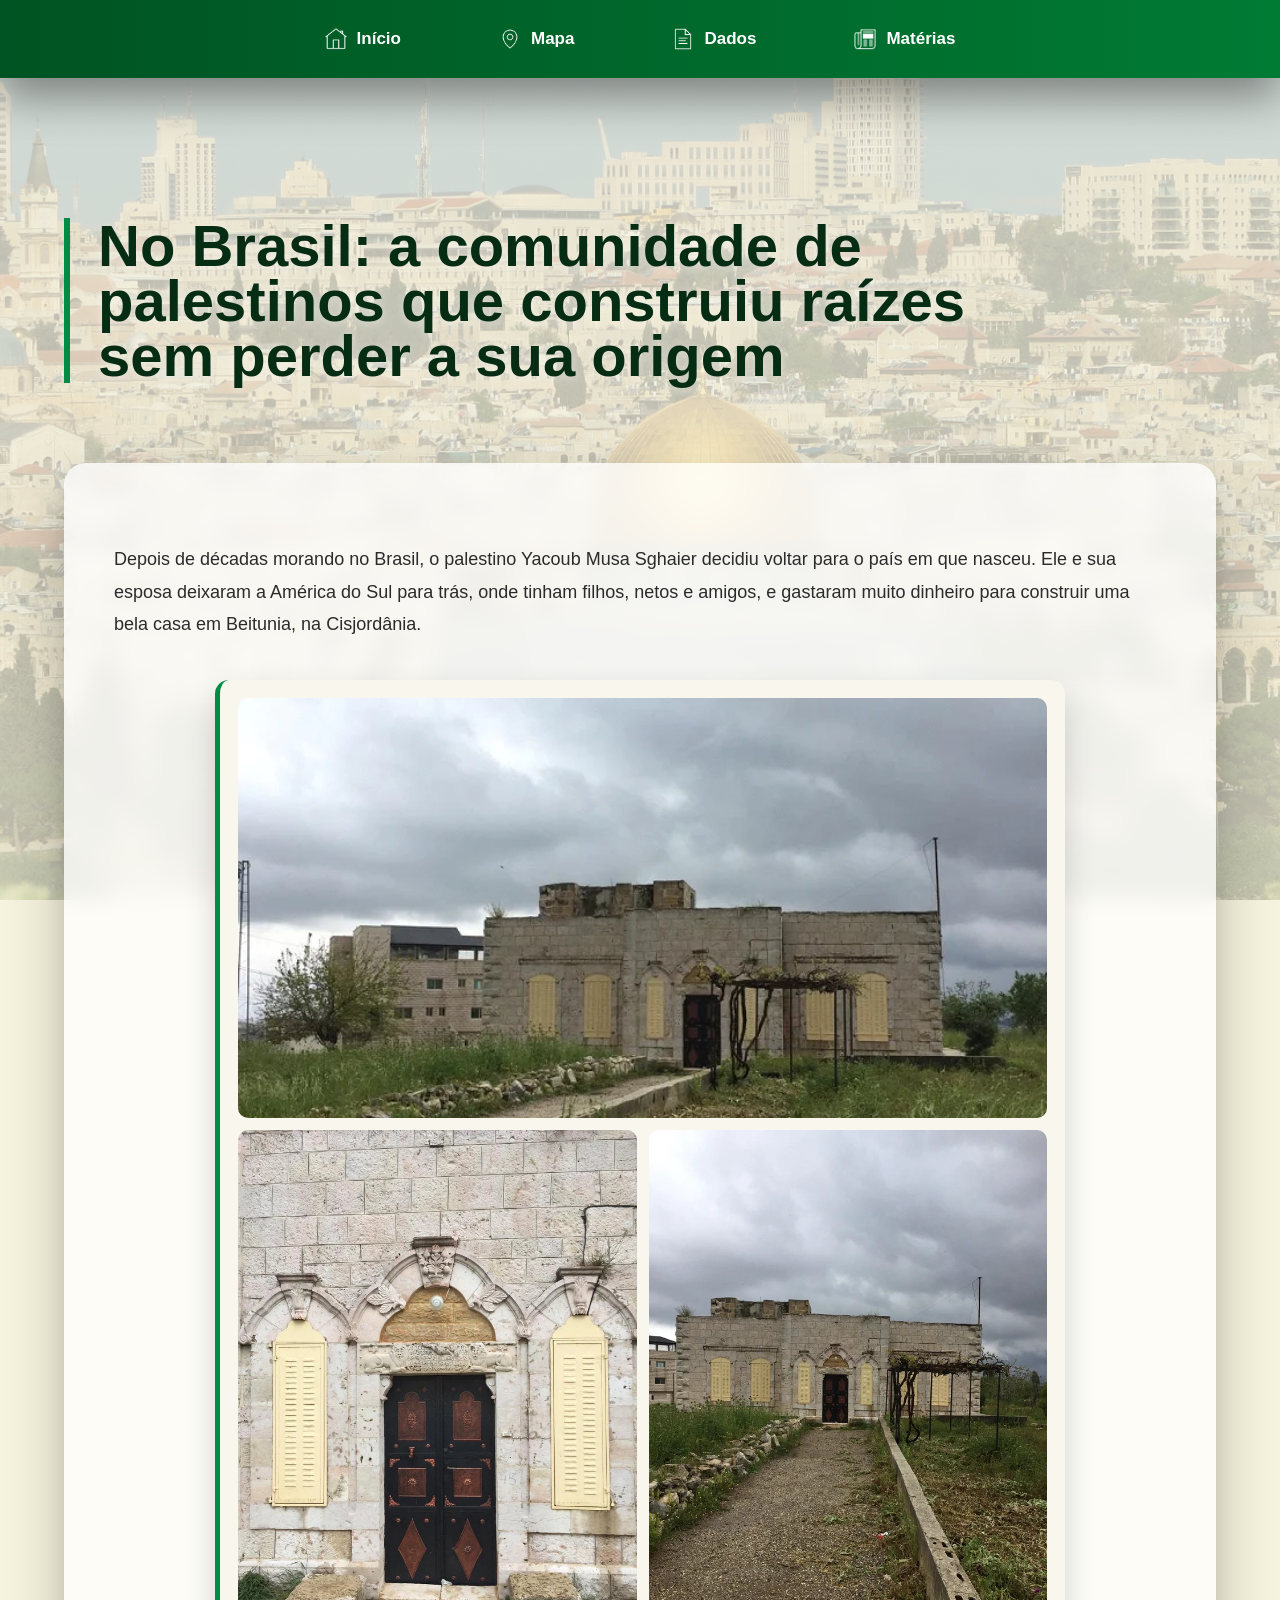
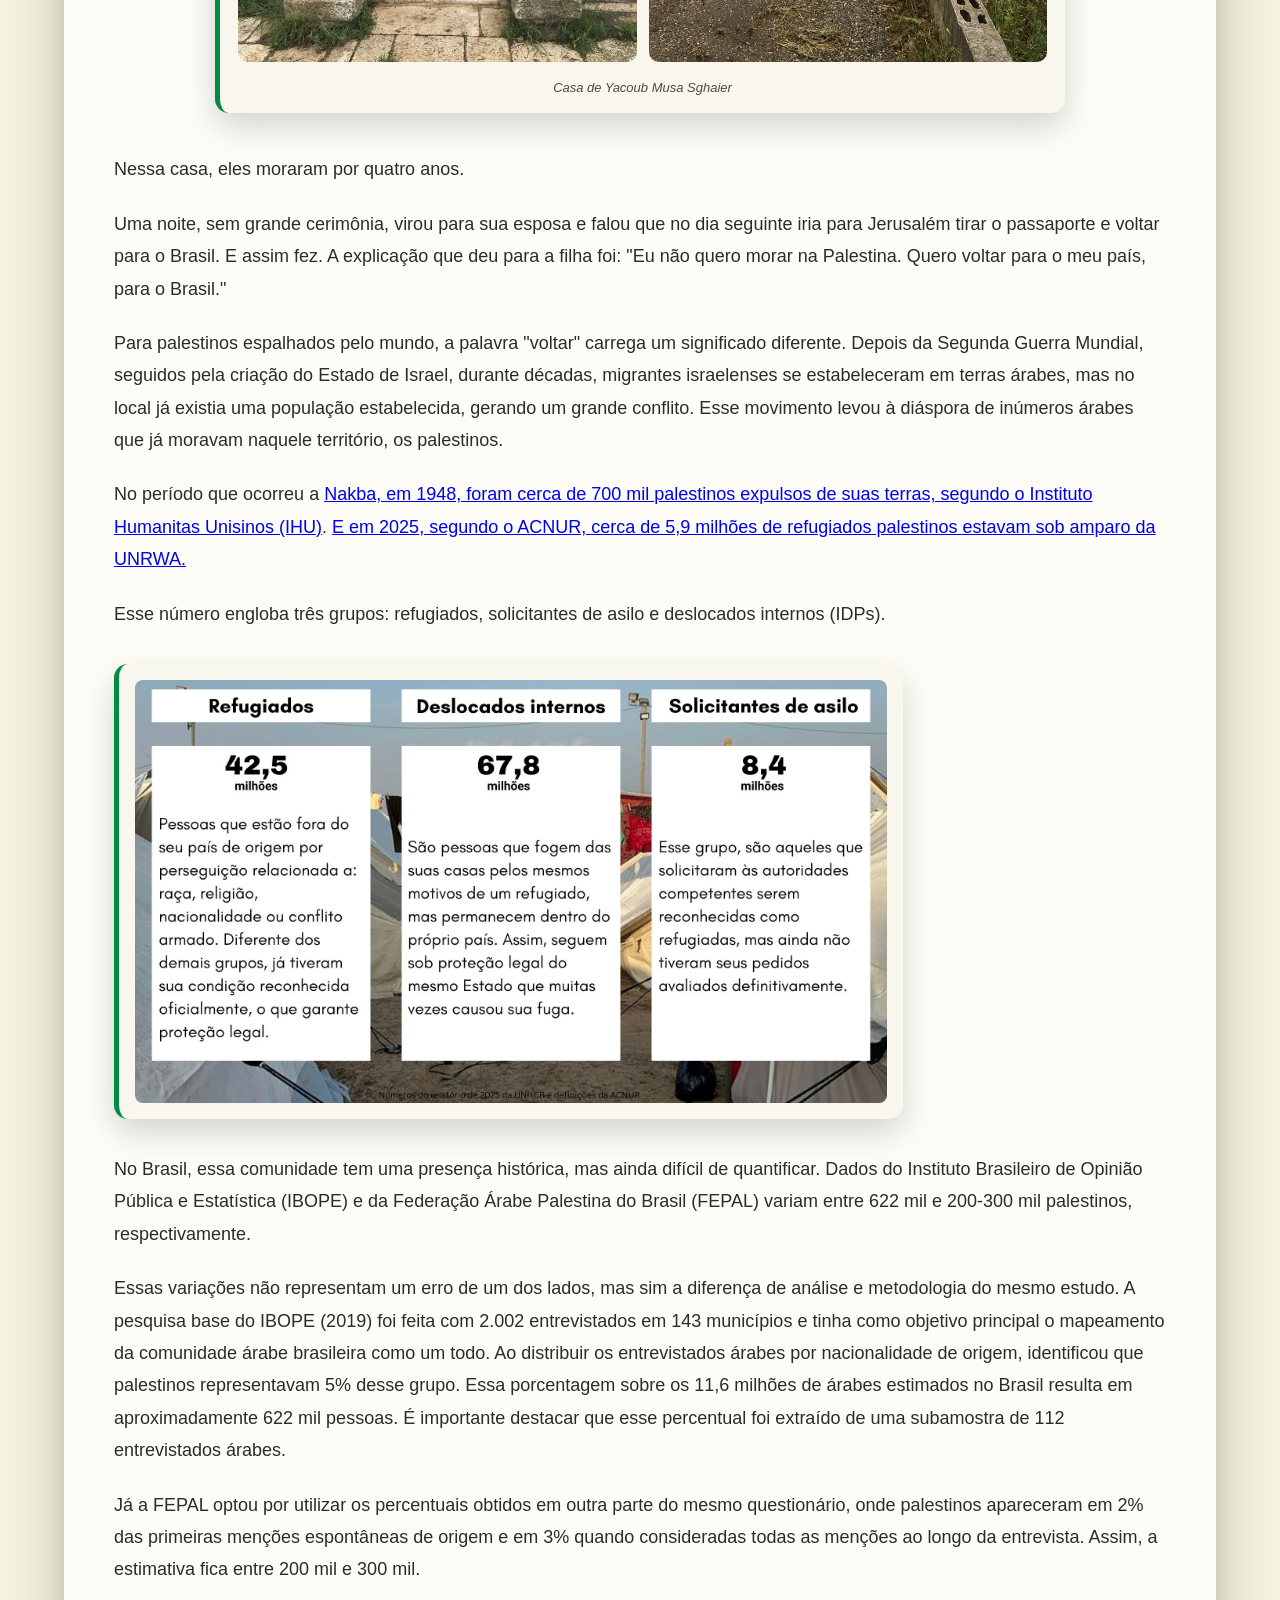
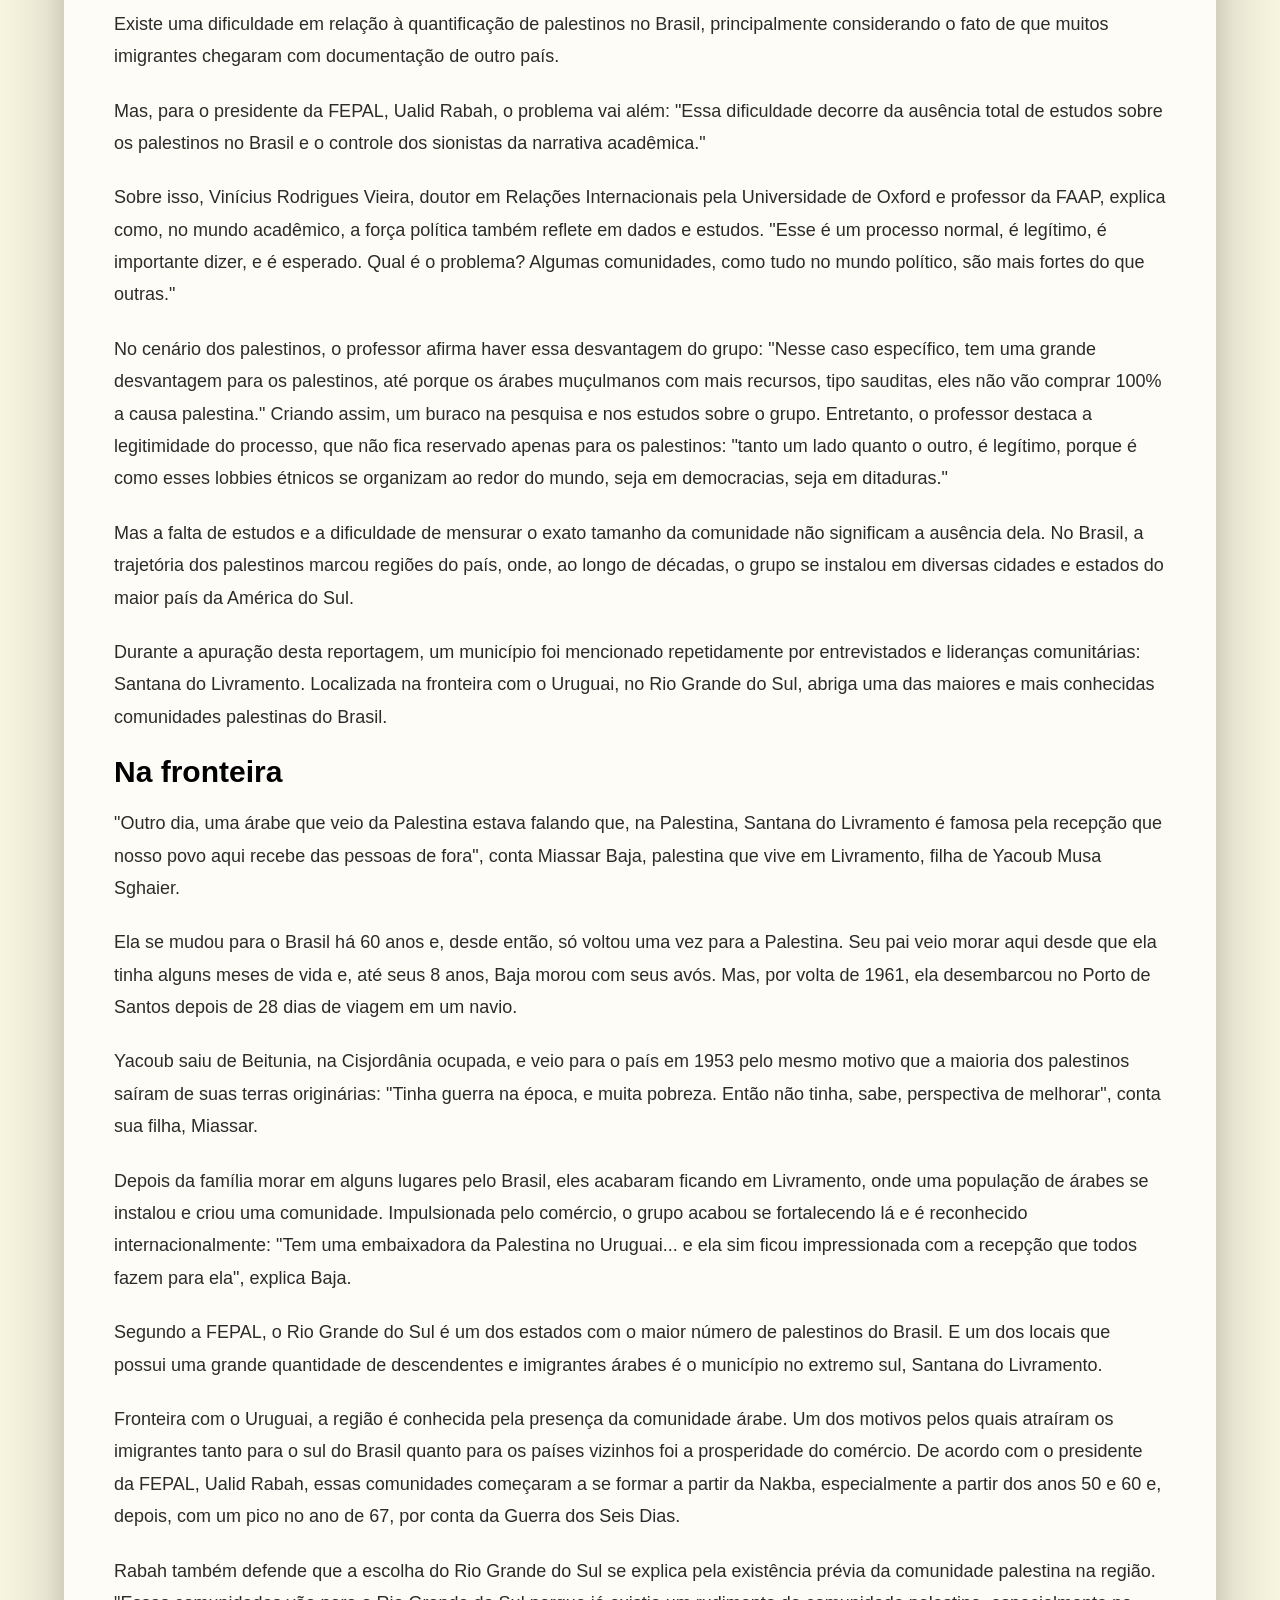
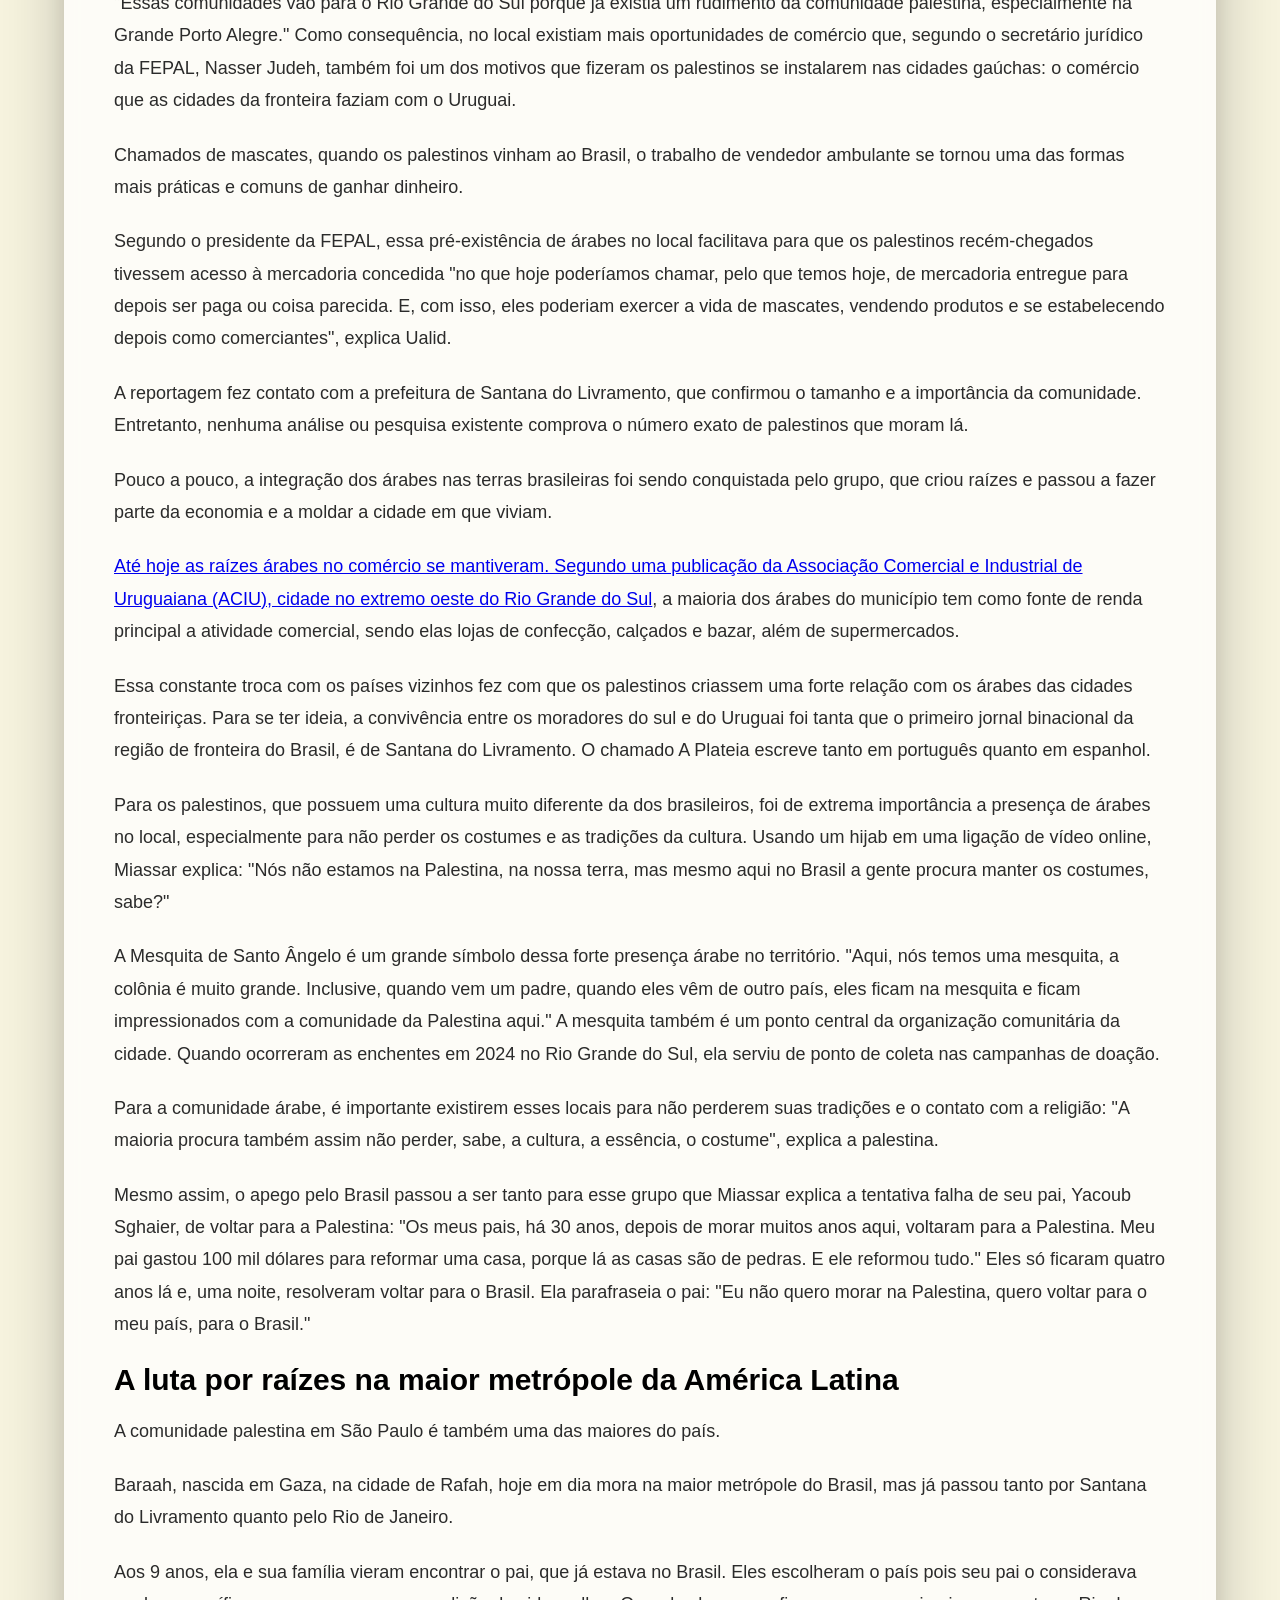
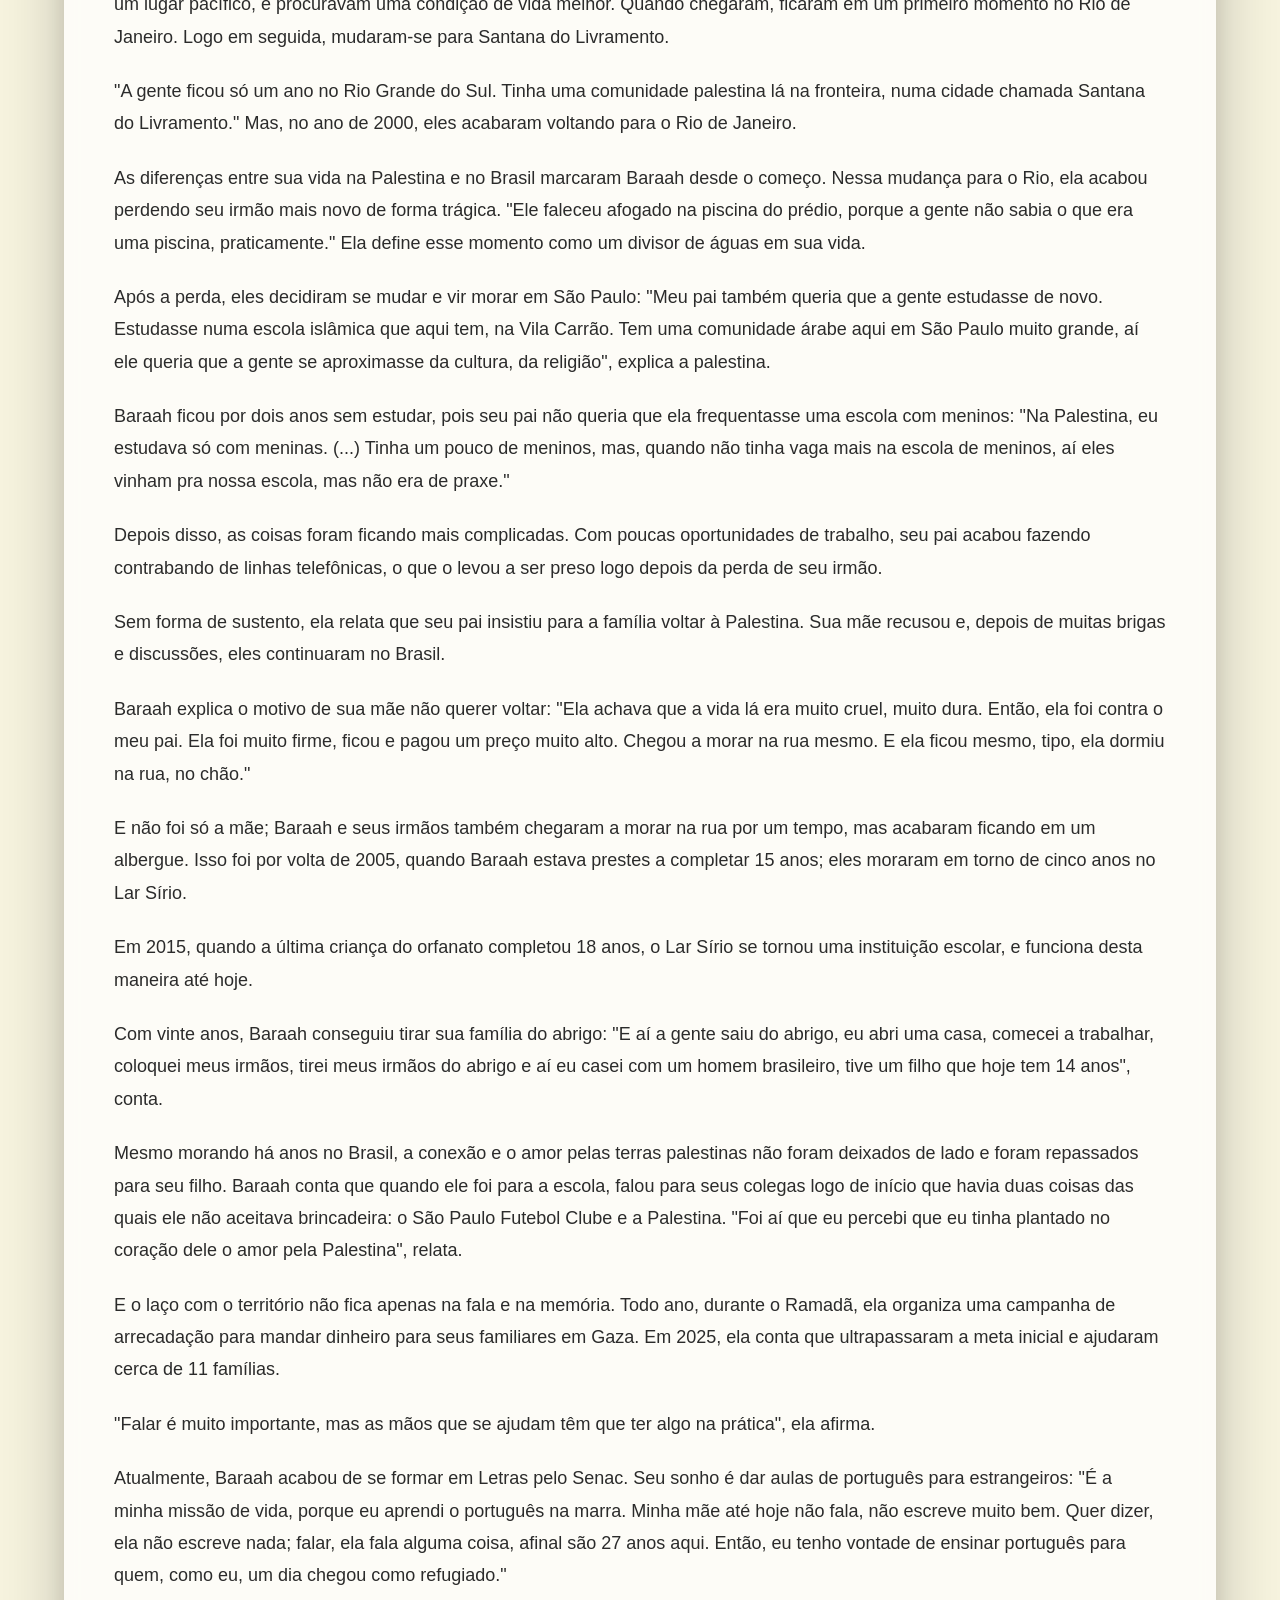
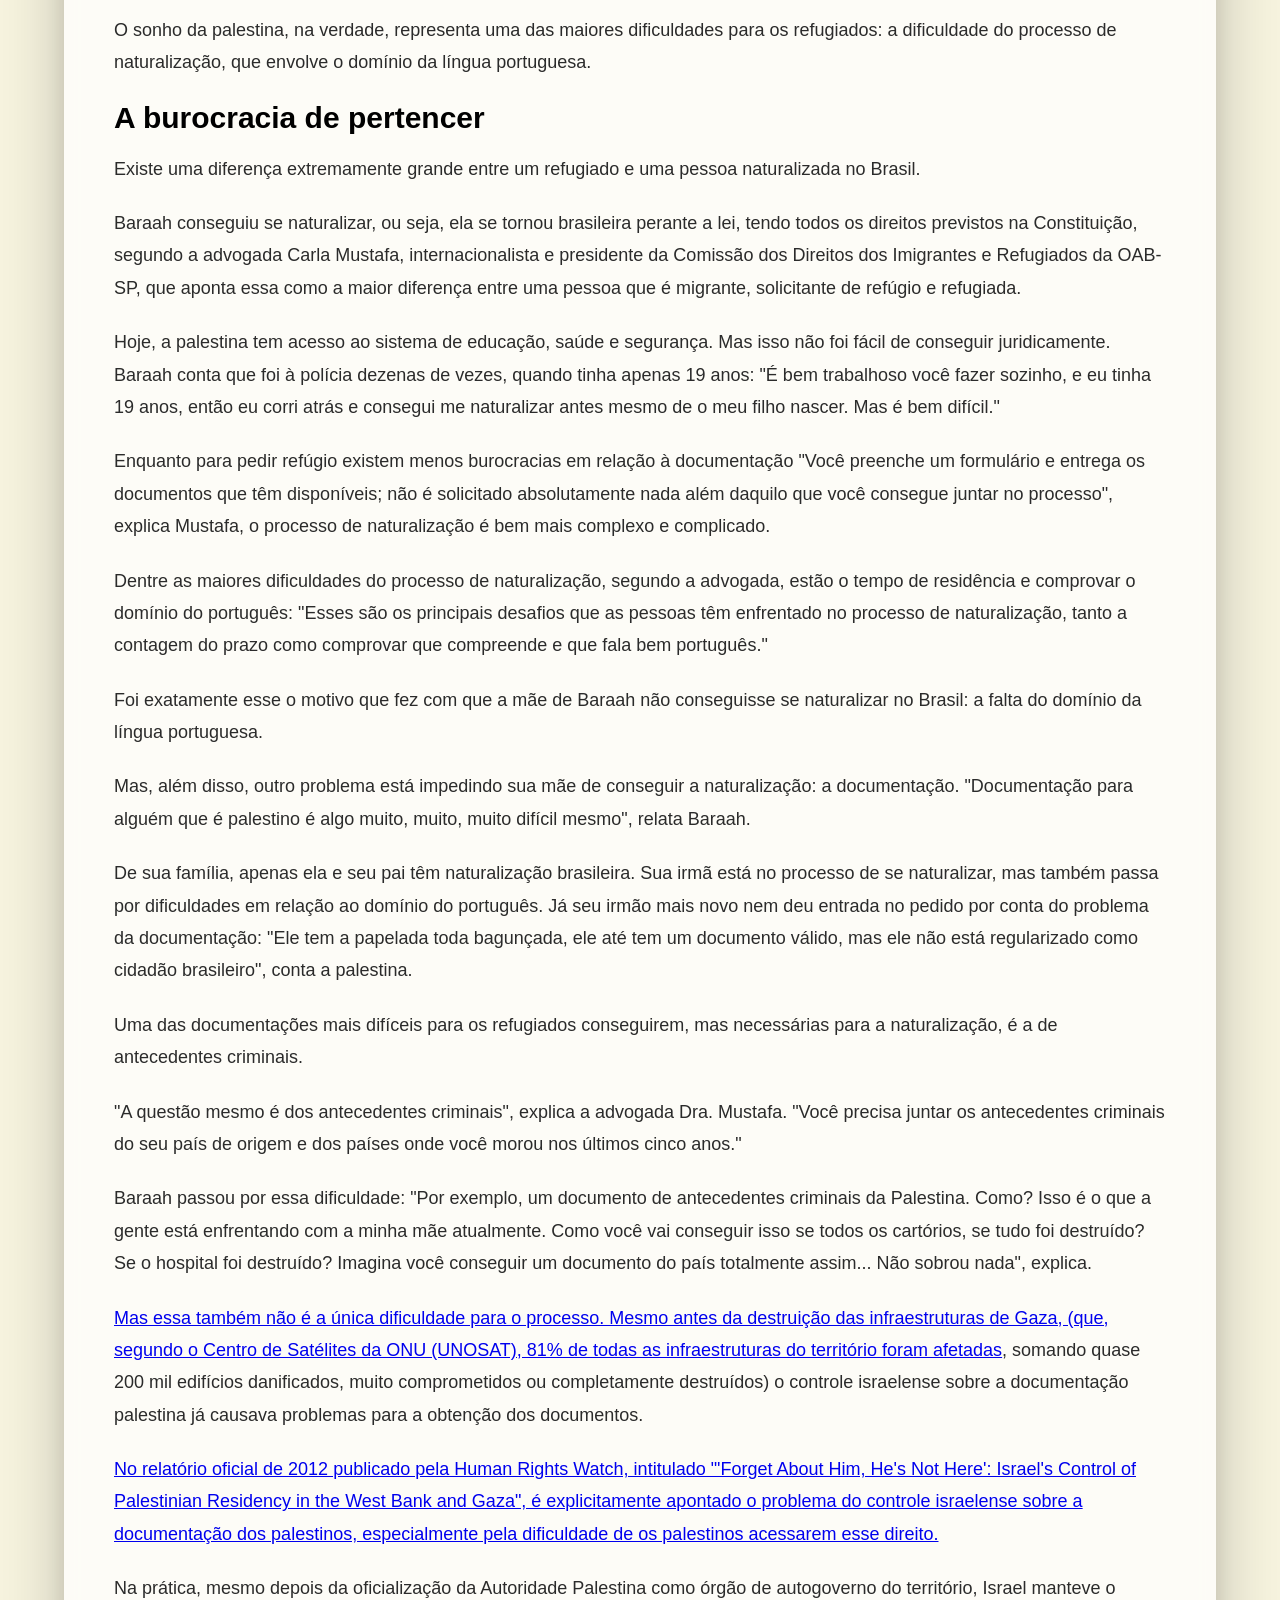
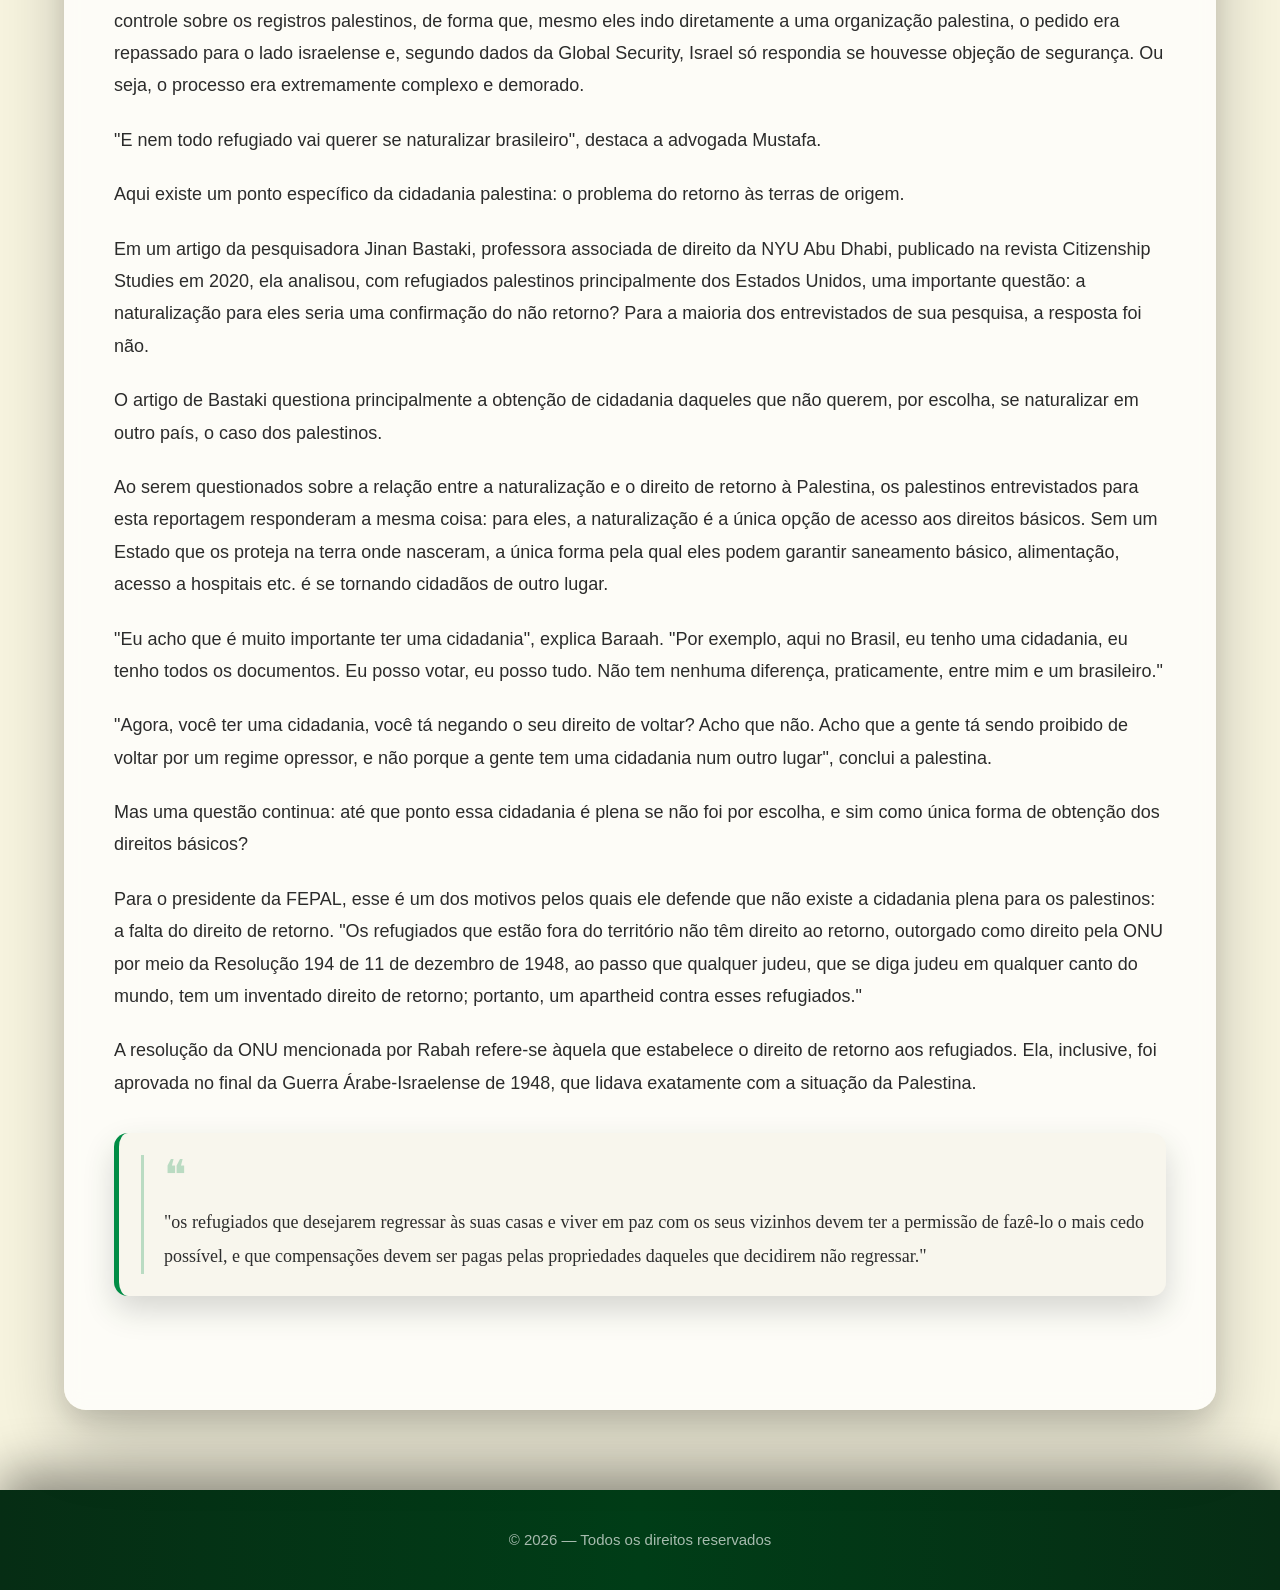
<file: materia3.html>
<!DOCTYPE html>
<html lang="pt-BR">

<head>
    <meta charset="UTF-8">
    <meta name="viewport" content="width=device-width, initial-scale=1.0">
    <title>No Brasil: a comunidade de palestinos que construiu raízes sem perder a sua origem</title>
    <link rel="stylesheet" href="style.css">
</head>

<body>

    <header>
        <button class="menu-toggle" aria-label="Abrir menu">
            <span></span>
            <span></span>
            <span></span>
        </button>

        <nav class="menu">
            <a href="index.html#inicio" class="nav-btn">
                <img src="img/icone-home.png" alt="">
                <span>Início</span>
            </a>

            <a href="index.html#mapa" class="nav-btn">
                <img src="img/icone-mapa.png" alt="">
                <span>Mapa</span>
            </a>

            <a href="index.html#dados" class="nav-btn">
                <img src="img/icone-dados.png" alt="">
                <span>Dados</span>
            </a>

            <a href="index.html#materias" class="nav-btn">
                <img src="img/icone-materias.png" alt="">
                <span>Matérias</span>
            </a>
        </nav>
    </header>

    <div class="topic-page">
        <div class="topic-hero">

            <div class="topic-info">

                <h1>No Brasil: a comunidade de palestinos que construiu raízes sem perder a sua origem</h1>

            </div>

        </div>

        <section class="topic-content">

            <article class="topic-text-card">

                <p>Depois de décadas morando no Brasil, o palestino Yacoub Musa Sghaier decidiu voltar para o país em
                    que nasceu. Ele e sua esposa deixaram a América do Sul para trás, onde tinham filhos, netos e
                    amigos, e gastaram muito dinheiro para construir uma bela casa em Beitunia, na Cisjordânia.</p>

                <div class="gallery-house">
                    <img src="img/img1materia3.webp" alt="">

                    <div class="gallery-row">
                        <img src="img/img2materia3.webp" alt="">
                        <img src="img/img3materia3.webp" alt="">
                    </div>
                    <figcaption>Casa de Yacoub Musa Sghaier</figcaption>
                </div>

                <p>Nessa casa, eles moraram por quatro anos.</p>

                <p>Uma noite, sem grande cerimônia, virou para sua esposa e falou que no dia seguinte iria para
                    Jerusalém tirar o passaporte e voltar para o Brasil. E assim fez. A explicação que deu para a filha
                    foi: "Eu não quero morar na Palestina. Quero voltar para o meu país, para o Brasil."</p>

                <p>Para palestinos espalhados pelo mundo, a palavra "voltar" carrega um significado diferente. Depois da
                    Segunda Guerra Mundial, seguidos pela criação do Estado de Israel, durante décadas, migrantes
                    israelenses se estabeleceram em terras árabes, mas no local já existia uma população estabelecida,
                    gerando um grande conflito. Esse movimento levou à diáspora de inúmeros árabes que já moravam
                    naquele território, os palestinos.</p>

                <p>No período que ocorreu a <a href="https://ihu.unisinos.br/666153-nakba-memoria-como-morada-palestina"
                        target="_blank">Nakba, em 1948, foram cerca de 700 mil palestinos expulsos de suas terras,
                        segundo o Instituto Humanitas Unisinos (IHU)</a>. <a
                        href="https://www.unhcr.org/mid-year-trends" target="_blank">E em 2025, segundo o ACNUR, cerca
                        de 5,9
                        milhões de
                        refugiados
                        palestinos estavam sob amparo da UNRWA.</a></p>

                <p>Esse número engloba três grupos: refugiados, solicitantes de asilo e deslocados internos (IDPs).</p>

                <figure class="img-clipping">
                    <img src="img/img4materia3.webp" alt="Imagem sobre o tema">
                </figure>

                <p>No Brasil, essa comunidade tem uma presença histórica, mas ainda difícil de quantificar. Dados do
                    Instituto Brasileiro de Opinião Pública e Estatística (IBOPE) e da Federação Árabe Palestina do
                    Brasil (FEPAL) variam entre 622 mil e 200-300 mil palestinos, respectivamente.</p>

                <p>Essas variações não representam um erro de um dos lados, mas sim a diferença de análise e metodologia
                    do mesmo estudo. A pesquisa base do IBOPE (2019) foi feita com 2.002 entrevistados em 143 municípios
                    e tinha como objetivo principal o mapeamento da comunidade árabe brasileira como um todo. Ao
                    distribuir os entrevistados árabes por nacionalidade de origem, identificou que palestinos
                    representavam 5% desse grupo. Essa porcentagem sobre os 11,6 milhões de árabes estimados no Brasil
                    resulta em aproximadamente 622 mil pessoas. É importante destacar que esse percentual foi extraído
                    de uma subamostra de 112 entrevistados árabes.</p>

                <p>Já a FEPAL optou por utilizar os percentuais obtidos em outra parte do mesmo questionário, onde
                    palestinos apareceram em 2% das primeiras menções espontâneas de origem e em 3% quando consideradas
                    todas as menções ao longo da entrevista. Assim, a estimativa fica entre 200 mil e 300 mil.</p>

                <p>Existe uma dificuldade em relação à quantificação de palestinos no Brasil, principalmente
                    considerando o fato de que muitos imigrantes chegaram com documentação de outro país.</p>

                <p>Mas, para o presidente da FEPAL, Ualid Rabah, o problema vai além: "Essa dificuldade decorre da
                    ausência total de estudos sobre os palestinos no Brasil e o controle dos sionistas da narrativa
                    acadêmica."</p>

                <p>Sobre isso, Vinícius Rodrigues Vieira, doutor em Relações Internacionais pela Universidade de Oxford
                    e professor da FAAP, explica como, no mundo acadêmico, a força política também reflete em dados e
                    estudos. "Esse é um processo normal, é legítimo, é importante dizer, e é esperado. Qual é o
                    problema? Algumas comunidades, como tudo no mundo político, são mais fortes do que outras."</p>

                <p>No cenário dos palestinos, o professor afirma haver essa desvantagem do grupo: "Nesse caso
                    específico, tem uma grande desvantagem para os palestinos, até porque os árabes muçulmanos com mais
                    recursos, tipo sauditas, eles não vão comprar 100% a causa palestina." Criando assim, um buraco na
                    pesquisa e nos estudos sobre o grupo. Entretanto, o professor destaca a legitimidade do processo,
                    que não fica reservado apenas para os palestinos: "tanto um lado quanto o outro, é legítimo, porque
                    é como esses lobbies étnicos se organizam ao redor do mundo, seja em democracias, seja em
                    ditaduras."</p>

                <p>Mas a falta de estudos e a dificuldade de mensurar o exato tamanho da comunidade não significam a
                    ausência dela. No Brasil, a trajetória dos palestinos marcou regiões do país, onde, ao longo de
                    décadas, o grupo se instalou em diversas cidades e estados do maior país da América do Sul.</p>

                <p>Durante a apuração desta reportagem, um município foi mencionado repetidamente por entrevistados e
                    lideranças comunitárias: Santana do Livramento. Localizada na fronteira com o Uruguai, no Rio Grande
                    do Sul, abriga uma das maiores e mais conhecidas comunidades palestinas do Brasil.</p>

                <h2>Na fronteira
                </h2>

                <p>"Outro dia, uma árabe que veio da Palestina estava falando que, na Palestina, Santana do Livramento é
                    famosa pela recepção que nosso povo aqui recebe das pessoas de fora", conta Miassar Baja, palestina
                    que vive em Livramento, filha de Yacoub Musa Sghaier.</p>

                <p>Ela se mudou para o Brasil há 60 anos e, desde então, só voltou uma vez para a Palestina. Seu pai
                    veio morar aqui desde que ela tinha alguns meses de vida e, até seus 8 anos, Baja morou com seus
                    avós. Mas, por volta de 1961, ela desembarcou no Porto de Santos depois de 28 dias de viagem em um
                    navio.</p>

                <p>Yacoub saiu de Beitunia, na Cisjordânia ocupada, e veio para o país em 1953 pelo mesmo motivo que a
                    maioria dos palestinos saíram de suas terras originárias: "Tinha guerra na época, e muita pobreza.
                    Então não tinha, sabe, perspectiva de melhorar", conta sua filha, Miassar.</p>

                <p>Depois da família morar em alguns lugares pelo Brasil, eles acabaram ficando em Livramento, onde uma
                    população de árabes se instalou e criou uma comunidade. Impulsionada pelo comércio, o grupo acabou
                    se fortalecendo lá e é reconhecido internacionalmente: "Tem uma embaixadora da Palestina no
                    Uruguai... e ela sim ficou impressionada com a recepção que todos fazem para ela", explica Baja.</p>

                <p>Segundo a FEPAL, o Rio Grande do Sul é um dos estados com o maior número de palestinos do Brasil. E
                    um dos locais que possui uma grande quantidade de descendentes e imigrantes árabes é o município no
                    extremo sul, Santana do Livramento.</p>

                <p>Fronteira com o Uruguai, a região é conhecida pela presença da comunidade árabe. Um dos motivos pelos
                    quais atraíram os imigrantes tanto para o sul do Brasil quanto para os países vizinhos foi a
                    prosperidade do comércio. De acordo com o presidente da FEPAL, Ualid Rabah, essas comunidades
                    começaram a se formar a partir da Nakba, especialmente a partir dos anos 50 e 60 e, depois, com um
                    pico no ano de 67, por conta da Guerra dos Seis Dias.</p>

                <p>Rabah também defende que a escolha do Rio Grande do Sul se explica pela existência prévia da
                    comunidade palestina na região. "Essas comunidades vão para o Rio Grande do Sul porque já existia um
                    rudimento da comunidade palestina, especialmente na Grande Porto Alegre." Como consequência, no
                    local existiam mais oportunidades de comércio que, segundo o secretário jurídico da FEPAL, Nasser
                    Judeh, também foi um dos motivos que fizeram os palestinos se instalarem nas cidades gaúchas: o
                    comércio que as cidades da fronteira faziam com o Uruguai.</p>

                <p>Chamados de mascates, quando os palestinos vinham ao Brasil, o trabalho de vendedor ambulante se
                    tornou uma das formas mais práticas e comuns de ganhar dinheiro.</p>

                <p>Segundo o presidente da FEPAL, essa pré-existência de árabes no local facilitava para que os
                    palestinos recém-chegados tivessem acesso à mercadoria concedida "no que hoje poderíamos chamar,
                    pelo que temos hoje, de mercadoria entregue para depois ser paga ou coisa parecida. E, com isso,
                    eles poderiam exercer a vida de mascates, vendendo produtos e se estabelecendo depois como
                    comerciantes", explica Ualid.</p>

                <p>A reportagem fez contato com a prefeitura de Santana do Livramento, que confirmou o tamanho e a
                    importância da comunidade. Entretanto, nenhuma análise ou pesquisa existente comprova o número exato
                    de palestinos que moram lá.</p>

                <p>Pouco a pouco, a integração dos árabes nas terras brasileiras foi sendo conquistada pelo grupo, que
                    criou raízes e passou a fazer parte da economia e a moldar a cidade em que viviam.</p>

                <p><a href="https://aciu.org.br/comunidade-arabe-fortalece-economia-de-uruguaiana/" target="_blank">Até
                        hoje as raízes árabes no comércio se mantiveram. Segundo uma publicação da Associação Comercial
                        e
                        Industrial de Uruguaiana (ACIU), cidade no extremo oeste do Rio Grande do Sul</a>, a maioria dos
                    árabes
                    do município tem como fonte de renda principal a atividade comercial, sendo elas lojas de confecção,
                    calçados e bazar, além de supermercados.</p>

                <p>Essa constante troca com os países vizinhos fez com que os palestinos criassem uma forte relação com
                    os árabes das cidades fronteiriças. Para se ter ideia, a convivência entre os moradores do sul e do
                    Uruguai foi tanta que o primeiro jornal binacional da região de fronteira do Brasil, é de Santana do
                    Livramento. O chamado A Plateia escreve tanto em português quanto em espanhol.</p>

                <p>Para os palestinos, que possuem uma cultura muito diferente da dos brasileiros, foi de extrema
                    importância a presença de árabes no local, especialmente para não perder os costumes e as tradições
                    da cultura. Usando um hijab em uma ligação de vídeo online, Miassar explica: "Nós não estamos na
                    Palestina, na nossa terra, mas mesmo aqui no Brasil a gente procura manter os costumes, sabe?"</p>

                <p>A Mesquita de Santo Ângelo é um grande símbolo dessa forte presença árabe no território. "Aqui, nós
                    temos uma mesquita, a colônia é muito grande. Inclusive, quando vem um padre, quando eles vêm de
                    outro país, eles ficam na mesquita e ficam impressionados com a comunidade da Palestina aqui." A
                    mesquita também é um ponto central da organização comunitária da cidade. Quando ocorreram as
                    enchentes em 2024 no Rio Grande do Sul, ela serviu de ponto de coleta nas campanhas de doação.</p>

                <p>Para a comunidade árabe, é importante existirem esses locais para não perderem suas tradições e o
                    contato com a religião: "A maioria procura também assim não perder, sabe, a cultura, a essência, o
                    costume", explica a palestina.</p>

                <p>Mesmo assim, o apego pelo Brasil passou a ser tanto para esse grupo que Miassar explica a tentativa
                    falha de seu pai, Yacoub Sghaier, de voltar para a Palestina: "Os meus pais, há 30 anos, depois de
                    morar muitos anos aqui, voltaram para a Palestina. Meu pai gastou 100 mil dólares para reformar uma
                    casa, porque lá as casas são de pedras. E ele reformou tudo." Eles só ficaram quatro anos lá e, uma
                    noite, resolveram voltar para o Brasil. Ela parafraseia o pai: "Eu não quero morar na Palestina,
                    quero voltar para o meu país, para o Brasil."</p>

                <h2>A luta por raízes na maior metrópole da América Latina
                </h2>

                <p>A comunidade palestina em São Paulo é também uma das maiores do país.</p>

                <p>Baraah, nascida em Gaza, na cidade de Rafah, hoje em dia mora na maior metrópole do Brasil, mas já
                    passou tanto por Santana do Livramento quanto pelo Rio de Janeiro.</p>

                <p>Aos 9 anos, ela e sua família vieram encontrar o pai, que já estava no Brasil. Eles escolheram o país
                    pois seu pai o considerava um lugar pacífico, e procuravam uma condição de vida melhor. Quando
                    chegaram, ficaram em um primeiro momento no Rio de Janeiro. Logo em seguida, mudaram-se para Santana
                    do Livramento.</p>

                <p>"A gente ficou só um ano no Rio Grande do Sul. Tinha uma comunidade palestina lá na fronteira, numa
                    cidade chamada Santana do Livramento." Mas, no ano de 2000, eles acabaram voltando para o Rio de
                    Janeiro.</p>

                <p>As diferenças entre sua vida na Palestina e no Brasil marcaram Baraah desde o começo. Nessa mudança
                    para o Rio, ela acabou perdendo seu irmão mais novo de forma trágica. "Ele faleceu afogado na
                    piscina do prédio, porque a gente não sabia o que era uma piscina, praticamente." Ela define esse
                    momento como um divisor de águas em sua vida.</p>

                <p>Após a perda, eles decidiram se mudar e vir morar em São Paulo: "Meu pai também queria que a gente
                    estudasse de novo. Estudasse numa escola islâmica que aqui tem, na Vila Carrão. Tem uma comunidade
                    árabe aqui em São Paulo muito grande, aí ele queria que a gente se aproximasse da cultura, da
                    religião", explica a palestina.</p>

                <p>Baraah ficou por dois anos sem estudar, pois seu pai não queria que ela frequentasse uma escola com
                    meninos: "Na Palestina, eu estudava só com meninas. (...) Tinha um pouco de meninos, mas, quando não
                    tinha vaga mais na escola de meninos, aí eles vinham pra nossa escola, mas não era de praxe."</p>

                <p>Depois disso, as coisas foram ficando mais complicadas. Com poucas oportunidades de trabalho, seu pai
                    acabou fazendo contrabando de linhas telefônicas, o que o levou a ser preso logo depois da perda de
                    seu irmão.</p>

                <p>Sem forma de sustento, ela relata que seu pai insistiu para a família voltar à Palestina. Sua mãe
                    recusou e, depois de muitas brigas e discussões, eles continuaram no Brasil.</p>

                <p>Baraah explica o motivo de sua mãe não querer voltar: "Ela achava que a vida lá era muito cruel,
                    muito dura. Então, ela foi contra o meu pai. Ela foi muito firme, ficou e pagou um preço muito alto.
                    Chegou a morar na rua mesmo. E ela ficou mesmo, tipo, ela dormiu na rua, no chão."</p>

                <p>E não foi só a mãe; Baraah e seus irmãos também chegaram a morar na rua por um tempo, mas acabaram
                    ficando em um albergue. Isso foi por volta de 2005, quando Baraah estava prestes a completar 15
                    anos; eles moraram em torno de cinco anos no Lar Sírio.</p>

                <p>Em 2015, quando a última criança do orfanato completou 18 anos, o Lar Sírio se tornou uma instituição
                    escolar, e funciona desta maneira até hoje.</p>

                <p>Com vinte anos, Baraah conseguiu tirar sua família do abrigo: "E aí a gente saiu do abrigo, eu abri
                    uma casa, comecei a trabalhar, coloquei meus irmãos, tirei meus irmãos do abrigo e aí eu casei com
                    um homem brasileiro, tive um filho que hoje tem 14 anos", conta.</p>

                <p>Mesmo morando há anos no Brasil, a conexão e o amor pelas terras palestinas não foram deixados de
                    lado e foram repassados para seu filho. Baraah conta que quando ele foi para a escola, falou para
                    seus colegas logo de início que havia duas coisas das quais ele não aceitava brincadeira: o São
                    Paulo Futebol Clube e a Palestina. "Foi aí que eu percebi que eu tinha plantado no coração dele o
                    amor pela Palestina", relata.</p>

                <p>E o laço com o território não fica apenas na fala e na memória. Todo ano, durante o Ramadã, ela
                    organiza uma campanha de arrecadação para mandar dinheiro para seus familiares em Gaza. Em 2025, ela
                    conta que ultrapassaram a meta inicial e ajudaram cerca de 11 famílias.</p>

                <p>"Falar é muito importante, mas as mãos que se ajudam têm que ter algo na prática", ela afirma.</p>

                <p>Atualmente, Baraah acabou de se formar em Letras pelo Senac. Seu sonho é dar aulas de português para
                    estrangeiros: "É a minha missão de vida, porque eu aprendi o português na marra. Minha mãe até hoje
                    não
                    fala, não escreve muito bem. Quer dizer, ela não escreve nada; falar, ela fala alguma coisa, afinal
                    são 27 anos aqui. Então, eu tenho vontade de ensinar português para quem, como eu, um dia chegou
                    como refugiado."</p>

                <p>O sonho da palestina, na verdade, representa uma das maiores dificuldades para os refugiados: a
                    dificuldade do processo de naturalização, que envolve o domínio da língua portuguesa.</p>

                <h2>A burocracia de pertencer
                </h2>

                <p>Existe uma diferença extremamente grande entre um refugiado e uma pessoa naturalizada no Brasil.</p>

                <p>Baraah conseguiu se naturalizar, ou seja, ela se tornou brasileira perante a lei, tendo todos os
                    direitos previstos na Constituição, segundo a advogada Carla Mustafa, internacionalista e presidente
                    da Comissão dos Direitos dos Imigrantes e Refugiados da OAB-SP, que aponta essa como a maior
                    diferença entre uma pessoa que é migrante, solicitante de refúgio e refugiada.</p>

                <p>Hoje, a palestina tem acesso ao sistema de educação, saúde e segurança. Mas isso não foi fácil de
                    conseguir juridicamente. Baraah conta que foi à polícia dezenas de vezes, quando tinha apenas 19
                    anos: "É bem trabalhoso você fazer sozinho, e eu tinha 19 anos, então eu corri atrás e consegui me
                    naturalizar antes mesmo de o meu filho nascer. Mas é bem difícil."</p>

                <p>Enquanto para pedir refúgio existem menos burocracias em relação à documentação "Você preenche um
                    formulário e entrega os documentos que têm disponíveis; não é solicitado absolutamente nada além
                    daquilo que você consegue juntar no processo", explica Mustafa, o processo de naturalização é bem
                    mais complexo e complicado.</p>

                <p>Dentre as maiores dificuldades do processo de naturalização, segundo a advogada, estão o tempo de
                    residência e comprovar o domínio do português: "Esses são os principais desafios que as pessoas têm
                    enfrentado no processo de naturalização, tanto a contagem do prazo como comprovar que compreende e
                    que fala bem português."</p>

                <p>Foi exatamente esse o motivo que fez com que a mãe de Baraah não conseguisse se naturalizar no
                    Brasil: a falta do domínio da língua portuguesa.</p>

                <p>Mas, além disso, outro problema está impedindo sua mãe de conseguir a naturalização: a documentação.
                    "Documentação para alguém que é palestino é algo muito, muito, muito difícil mesmo", relata Baraah.
                </p>

                <p>De sua família, apenas ela e seu pai têm naturalização brasileira. Sua irmã está no processo de se
                    naturalizar, mas também passa por dificuldades em relação ao domínio do português. Já seu irmão mais
                    novo nem deu entrada no pedido por conta do problema da documentação: "Ele tem a papelada toda
                    bagunçada, ele até tem um documento válido, mas ele não está regularizado como cidadão brasileiro",
                    conta a palestina.</p>

                <p>Uma das documentações mais difíceis para os refugiados conseguirem, mas necessárias para a
                    naturalização, é a de antecedentes criminais.</p>

                <p>"A questão mesmo é dos antecedentes criminais", explica a advogada Dra. Mustafa. "Você precisa juntar
                    os antecedentes criminais do seu país de origem e dos países onde você morou nos últimos cinco
                    anos."</p>

                <p>Baraah passou por essa dificuldade: "Por exemplo, um documento de antecedentes criminais da
                    Palestina. Como? Isso é o que a gente está enfrentando com a minha mãe atualmente. Como você vai
                    conseguir isso se todos os cartórios, se tudo foi destruído? Se o hospital foi destruído? Imagina
                    você conseguir um documento do país totalmente assim... Não sobrou nada", explica.</p>

                <p><a href="https://unosat.org/products/4213" target="_blank">Mas essa também não é a única dificuldade
                        para o processo. Mesmo antes da destruição das
                        infraestruturas de Gaza, (que, segundo o Centro de Satélites da ONU (UNOSAT), 81% de todas as
                        infraestruturas do território foram afetadas</a>, somando quase 200 mil edifícios danificados,
                    muito
                    comprometidos ou completamente destruídos) o controle israelense sobre a documentação palestina já
                    causava problemas para a obtenção dos documentos.</p>

                <p><a href="https://www.hrw.org/report/2012/02/05/forget-about-him-hes-not-here/israels-control-palestinian-residency-west-bank-and"
                        target="_blank">No relatório oficial de 2012 publicado pela Human Rights Watch, intitulado
                        "'Forget About Him, He's
                        Not Here': Israel's Control of Palestinian Residency in the West Bank and Gaza", é
                        explicitamente
                        apontado o problema do controle israelense sobre a documentação dos palestinos, especialmente
                        pela
                        dificuldade de os palestinos acessarem esse direito.</a></p>

                <p>Na prática, mesmo depois da oficialização da Autoridade Palestina como órgão de autogoverno do
                    território, Israel manteve o controle sobre os registros palestinos, de forma que, mesmo eles indo
                    diretamente a uma organização palestina, o pedido era repassado para o lado israelense e, segundo
                    dados da Global Security, Israel só respondia se houvesse objeção de segurança. Ou seja, o processo
                    era extremamente complexo e demorado.</p>

                <p>"E nem todo refugiado vai querer se naturalizar brasileiro", destaca a advogada Mustafa.</p>

                <p>Aqui existe um ponto específico da cidadania palestina: o problema do retorno às terras de origem.
                </p>

                <p>Em um artigo da pesquisadora Jinan Bastaki, professora associada de direito da NYU Abu Dhabi,
                    publicado na revista Citizenship Studies em 2020, ela analisou, com refugiados palestinos
                    principalmente dos Estados Unidos, uma importante questão: a naturalização para eles seria uma
                    confirmação do não retorno? Para a maioria dos entrevistados de sua pesquisa, a resposta foi não.
                </p>

                <p>O artigo de Bastaki questiona principalmente a obtenção de cidadania daqueles que não querem, por
                    escolha, se naturalizar em outro país, o caso dos palestinos.</p>

                <p>Ao serem questionados sobre a relação entre a naturalização e o direito de retorno à Palestina, os
                    palestinos entrevistados para esta reportagem responderam a mesma coisa: para eles, a naturalização
                    é a única opção de acesso aos direitos básicos. Sem um Estado que os proteja na terra onde nasceram,
                    a única forma pela qual eles podem garantir saneamento básico, alimentação, acesso a hospitais etc.
                    é se tornando cidadãos de outro lugar.</p>

                <p>"Eu acho que é muito importante ter uma cidadania", explica Baraah. "Por exemplo, aqui no Brasil, eu
                    tenho uma cidadania, eu tenho todos os documentos. Eu posso votar, eu posso tudo. Não tem nenhuma
                    diferença, praticamente, entre mim e um brasileiro."</p>

                <p>"Agora, você ter uma cidadania, você tá negando o seu direito de voltar? Acho que não. Acho que a
                    gente tá sendo proibido de voltar por um regime opressor, e não porque a gente tem uma cidadania num
                    outro lugar", conclui a palestina.</p>

                <p>Mas uma questão continua: até que ponto essa cidadania é plena se não foi por escolha, e sim como
                    única forma de obtenção dos direitos básicos?</p>

                <p>Para o presidente da FEPAL, esse é um dos motivos pelos quais ele defende que não existe a cidadania
                    plena para os palestinos: a falta do direito de retorno. "Os refugiados que estão fora do território
                    não têm direito ao retorno, outorgado como direito pela ONU por meio da Resolução 194 de 11 de
                    dezembro de 1948, ao passo que qualquer judeu, que se diga judeu em qualquer canto do mundo, tem um
                    inventado direito de retorno; portanto, um apartheid contra esses refugiados."</p>

                <p>A resolução da ONU mencionada por Rabah refere-se àquela que estabelece o direito de retorno aos
                    refugiados. Ela, inclusive, foi aprovada no final da Guerra Árabe-Israelense de 1948, que lidava
                    exatamente com a situação da Palestina.</p>

                <figure class="news-clipping">

                    <div class="news-clipping-text">

                        <blockquote>
                            "os refugiados que desejarem regressar às suas casas e viver em paz com os seus vizinhos
                            devem ter a permissão de fazê-lo o mais cedo possível, e que compensações devem ser pagas
                            pelas propriedades daqueles que decidirem não regressar."
                        </blockquote>

                    </div>

                </figure>

            </article>

        </section>

    </div>
    <footer>
        <div class="footer-bottom">
            © 2026 — Todos os direitos reservados
        </div>
    </footer>
    <script>
        // Lógica do Menu Hambúrguer
        const menuToggle = document.querySelector(".menu-toggle");
        const menu = document.querySelector(".menu");
        const navLinks = document.querySelectorAll(".nav-btn");

        // Abre ou fecha o menu ao clicar no botão hambúrguer
        menuToggle.addEventListener("click", () => {
            menuToggle.classList.toggle("active");
            menu.classList.toggle("open");
        });

        // Fecha o menu automaticamente ao clicar em qualquer link (âncora)
        navLinks.forEach(link => {
            link.addEventListener("click", () => {
                menuToggle.classList.remove("active");
                menu.classList.remove("open");
            });
        });
    </script>
</body>

</html>
</file>
<file: style.css>
* {
    margin: 0;
    padding: 0;
    box-sizing: border-box;
}

html {
    overscroll-behavior-y: none;
}

body {
    background-color: #f7f4df;
    font-family: 'Inter', sans-serif;
    overflow-x: hidden;
}

#inicio,
#mapa,
#dados,
#materias {
    scroll-margin-top: 90px;
}

.scroll-next visible:active {
    transform: translateY(-1px) scale(0.98);
}

/* HEADER */

header {
    height: 78px;
    background: linear-gradient(90deg, #005322, #007b34);
    display: flex;
    justify-content: center;
    align-items: center;
    position: sticky;
    top: 0;
    z-index: 100;
    box-shadow: 0 18px 45px rgba(0, 0, 0, 0.42);
}

.person-card-name {
    display: inline-block;
    cursor: pointer;
    text-decoration: none;
    transition: color 0.45s ease, transform 0.45s ease;
}

.person-card-name:hover {
    color: #008C45;
    transform: translateY(-2px);
}

.person-card-name:active {
    transform: translateY(-1px) scale(0.98);
}

/* 2. Estilização do container do botão hambúrguer */
.menu-toggle {
    display: none;
    flex-direction: column;
    justify-content: space-between;
    width: 30px;
    /* Largura do botão */
    height: 22px;
    /* Altura do bloco do botão */
    background: transparent;
    border: none;
    cursor: pointer;
    padding: 0;
    z-index: 1010;
    /* Fica acima de tudo */
}

.menu-toggle span {
    display: block;
    width: 100%;
    height: 3px;
    background-color: #ffffff;
    border-radius: 2px;
    transition: transform 0.3s ease, opacity 0.3s ease;
}


/* 4. Efeito de transformação em "X" quando o menu abrir (acionado pelo seu JS) */
.menu-toggle.active span:nth-child(1) {
    transform: translateY(9px) rotate(45deg);
}

.menu-toggle.active span:nth-child(2) {
    opacity: 0;
    /* Some com a barra do meio */
}

.menu-toggle.active span:nth-child(3) {
    transform: translateY(-10px) rotate(-45deg);
}

.menu {
    display: flex;
    gap: clamp(24px, 5vw, 90px);
}

.nav-btn {
    display: flex;
    align-items: center;
    gap: 10px;
    color: white;
    text-decoration: none;
    padding: 12px 22px;
    border-radius: 14px;
    transition: 0.3s ease;
}

.nav-btn:hover {
    background: rgba(255, 255, 255, 0.12);
}

.nav-btn:active {
    transform: translateY(-1px) scale(0.98);
}

.nav-btn img {
    width: clamp(23px, 1.6vw, 30px);
    object-fit: contain;
}

.nav-btn span {
    font-size: clamp(17px, 1.15vw, 22px);
    font-weight: 600;
}

/* HERO */

.hero-banner {
    position: relative;
    width: 100%;
    height: 82vh;
    min-height: 620px;
    max-height: 900px;
    overflow: hidden;
    box-shadow:
        0 25px 50px rgba(0, 0, 0, 0.18),
        0 10px 20px rgba(0, 0, 0, 0.12);
}

.hero-image {
    position: absolute;
    inset: 0;
    width: 100%;
    height: 100%;
    object-fit: cover;
}

.hero-overlay {
    position: absolute;
    inset: 0;
    background: linear-gradient(90deg, rgba(247, 244, 223, 0.92) 0%, rgba(247, 244, 223, 0.75) 50%, rgba(247, 244, 223, 0.45) 65%, rgba(247, 244, 223, 0.15) 85%, rgba(247, 244, 223, 0) 95%);
    z-index: 1;
}

.hero-content {
    position: relative;
    z-index: 2;
    max-width: 1400px;
    height: 100%;
    margin: 0 auto;
    padding: 0 80px;
    display: flex;
    flex-direction: column;
    justify-content: center;
}

.hero-pill {
    display: flex;
    align-items: center;
    gap: 14px;
    width: fit-content;
    background: rgba(255, 255, 255, 0.95);
    padding: 16px 26px;
    border-radius: 999px;
    margin-bottom: 34px;
    box-shadow: 0 8px 25px rgba(0, 0, 0, 0.10);
}

.hero-pill::before {
    content: "";
    width: 6px;
    height: 26px;
    border-radius: 999px;
    background: #00a651;
}

.hero-pill span {
    color: #008c45;
    font-size: 22px;
    font-weight: 800;
    line-height: 1;
}

.hero-content h1 {
    font-family: 'Raleway', sans-serif;
    font-size: clamp(40px, 55px, 110px);
    font-weight: 800;
    line-height: 0.95;
    color: #003d17;
    margin-bottom: 34px;
}

.hero-content p {
    max-width: 55vw;
    font-size: 28px;
    line-height: 1.4;
    color: #1f1f1f;
    margin-bottom: 40px;
}

/* BARRAS */

.bars {
    display: flex;
    margin-bottom: clamp(48px, 6vw, 115px);
}

.bar {
    width: clamp(90px, 7vw, 130px);
    height: clamp(8px, 0.6vw, 11px);
    border: 1px solid white;
}

.red {
    background: #c60000;
}

.green {
    background: #008c45;
}

/* MAPA */

.journey-section {
    background: rgba(247, 244, 223, 0.92) url("img/hero.webp");
    background-blend-mode: lighten;
    background-size: cover;
    background-position: center;
    background-attachment: fixed;
}

.journey-content {
    position: sticky;
    top: 78px;
    z-index: 20;
    min-height: calc(100vh - 78px);
    max-width: 1650px;
    margin: 0 auto;
    padding: clamp(34px, 4vw, 76px) clamp(34px, 4vw, 72px);
    display: grid;
    grid-template-columns: minmax(300px, 0.32fr) minmax(650px, 1fr);
    align-items: center;
    gap: clamp(50px, 5vw, 95px);
}

.journey-text {
    display: flex;
    flex-direction: column;
}

.journey-text h1 {
    font-family: 'Raleway', sans-serif;
    font-size: clamp(56px, 5vw, 92px);
    line-height: 0.95;
    color: #062d14;
    margin-bottom: clamp(34px, 4vw, 66px);
}

.journey-text p {
    font-size: clamp(20px, 1.75vw, 30px);
    line-height: 1.2;
    color: #111;
    margin-bottom: clamp(34px, 4vw, 66px);
}

.map-card {
    position: relative;
    z-index: 30;
    width: 100%;
    aspect-ratio: 16 / 9;
    max-height: min(72vh, 780px);
    border-radius: 28px;
    overflow: hidden;
    background:
        radial-gradient(circle at 15% 90%, rgba(0, 140, 69, 0.08), transparent 34%),
        radial-gradient(circle at 90% 12%, rgba(0, 140, 69, 0.05), transparent 30%),
        #f7f4df;
    border: 1px solid rgba(0, 0, 0, 0.22);
    box-shadow:
        0 35px 60px rgba(0, 0, 0, 0.10),
        0 12px 25px rgba(0, 0, 0, 0.08),
        inset 0 0 0 1px rgba(255, 255, 255, 0.75);
}

.map-card::before {
    content: "";
    position: absolute;
    inset: 0;
    background-image: url("img/mapa-mundi.png");
    background-size: cover;
    background-position: center;
    opacity: 0.035;
    filter: blur(2px) grayscale(100%);
    transform: scale(1.05);
    pointer-events: none;
    z-index: 0;
}

.map-card::after {
    content: "";
    position: absolute;
    inset: 0;
    background:
        radial-gradient(circle at 18% 88%, rgba(0, 140, 69, 0.09), transparent 34%),
        radial-gradient(circle at 90% 12%, rgba(0, 140, 69, 0.06), transparent 30%);
    pointer-events: none;
    z-index: 1;
}

.world-map,
.route-svg {
    position: absolute;
    inset: 0;
    width: 100%;
    height: 100%;
}

.world-map {
    object-fit: cover;
    z-index: 2;
}

.route-svg {
    overflow: visible;
    pointer-events: none;
    z-index: 5;
    transition: opacity 0.6s ease, transform 0.6s ease;
}

.route-svg.fade-out {
    opacity: 0;
    transform: scale(0.985);
}

.route-svg.fade-in {
    opacity: 1;
    transform: scale(1);
}

/* CARD DA PESSOA */

.person-card {
    display: inline-flex;
    flex-direction: column;
    min-width: 240px;
    padding: 18px 26px;
    gap: 4px;
    background: rgba(255, 255, 255, 0.82);
    border: 1px solid rgba(0, 0, 0, 0.12);
    border-radius: 18px;
    box-shadow:
        0 10px 30px rgba(0, 0, 0, 0.08),
        0 2px 8px rgba(0, 0, 0, 0.06);
    backdrop-filter: blur(8px);
}

.person-card-label {
    font-size: 12px;
    font-weight: 800;
    text-transform: uppercase;
    letter-spacing: 1.8px;
    color: #008c45;
}

.person-card-name {
    font-family: 'Raleway', sans-serif;
    font-size: 38px;
    font-weight: 800;
    line-height: 1;
    color: #062d14;
    opacity: 1;
    transition: opacity 0.3s ease;
}

.person-card-name.fade {
    opacity: 0;
}

/* ROTAS E MARCADORES */

.route-line {
    fill: none;
    stroke-width: 5;
    stroke-linecap: round;
    stroke-dasharray: 12 16;
    filter: drop-shadow(0 0 4px rgba(0, 0, 0, 0.2));
}

.reveal-line {
    fill: none;
    stroke: white;
    stroke-width: 10;
    stroke-linecap: round;
}

.marker {
    opacity: 0;
    transform: scale(0.55);
    transform-box: fill-box;
    transform-origin: center;
    transition: opacity 0.35s ease, transform 0.35s ease;
}

.marker.active {
    opacity: 1;
    transform: scale(1);
}

.marker circle {
    stroke: #f7f4df;
    stroke-width: 4;
}

.marker-label rect {
    rx: 10;
    ry: 10;
    opacity: 0.96;
    filter: drop-shadow(0 4px 10px rgba(0, 0, 0, 0.22));
}

.marker-label text {
    fill: white;
    font-size: clamp(19px, 1vw, 20px);
    font-weight: 800;
    letter-spacing: 0.4px;
}

/* PROGRESSO DO MAPA */

.journey-progress {
    position: absolute;
    left: clamp(22px, 2vw, 34px);
    right: clamp(22px, 2vw, 34px);
    bottom: clamp(18px, 1.8vw, 30px);
    height: clamp(10px, 0.8vw, 14px);
    background: rgba(255, 255, 255, 0.85);
    border: 1px solid rgba(0, 0, 0, 0.25);
    border-radius: 999px;
    box-shadow: 0 6px 18px rgba(0, 0, 0, 0.18);
    z-index: 999;
    pointer-events: auto;
}

.journey-progress-fill {
    width: 0%;
    height: 100%;
    background: #008c45;
    border-radius: 999px;
    transition: width 0.15s linear;
}

.progress-dot {
    position: absolute;
    top: 50%;
    width: clamp(14px, 1.1vw, 20px);
    height: clamp(14px, 1.1vw, 20px);
    background: #f7f4df;
    border: 3px solid #008c45;
    border-radius: 50%;
    transform: translate(-50%, -50%);
    cursor: pointer;
    z-index: 1000;
    pointer-events: auto;
    transition:
        background 0.3s ease,
        border-color 0.3s ease,
        transform 0.3s ease,
        box-shadow 0.3s ease;
}

.progress-dot:nth-child(2) {
    left: 0%;
}

.progress-dot:nth-child(3) {
    left: 25%;
}

.progress-dot:nth-child(4) {
    left: 50%;
}

.progress-dot:nth-child(5) {
    left: 75%;
}

.progress-dot:nth-child(6) {
    left: 100%;
}

.progress-dot.active {
    background: #008c45;
    border-color: #006b2c;
    transform: translate(-50%, -50%) scale(1.15);
}

.progress-dot:hover {
    background: #006b2c;
    border-color: #004d21;
    transform: translate(-50%, -50%) scale(1.35);
    box-shadow:
        0 0 0 6px rgba(0, 140, 69, 0.18),
        0 0 18px rgba(0, 140, 69, 0.45);
}

.progress-dot:active {
    transform: translate(-50%, -50%) scale(1.15);
}

.journey-steps {
    position: relative;
    z-index: 1;
    margin-top: -30vh;
    pointer-events: none;
}

.journey-step {
    height: 65vh;
}

/* BOTÃO FIXO PARA DADOS */

.scroll-next {
    position: fixed;

    left: 50%;
    bottom: 20px;

    transform: translateX(-50%) translateY(20px);

    display: flex;
    align-items: center;
    gap: 10px;

    padding: 10px 18px;

    background: rgba(255, 255, 255, 0.94);

    border-radius: 999px;

    text-decoration: none;
    cursor: pointer;

    z-index: 9999;

    box-shadow:
        0 8px 22px rgba(0, 0, 0, 0.18);

    opacity: 0;
    visibility: hidden;
    pointer-events: none;

    transition:
        opacity 0.45s ease,
        transform 0.45s ease,
        visibility 0.45s ease;
}

.scroll-next.visible {
    opacity: 1;
    visibility: visible;
    pointer-events: auto;

    transform: translateX(-50%) translateY(0);
}

.scroll-next.hidden {
    opacity: 0;
    visibility: hidden;
    pointer-events: none;

    transform: translateX(-50%) translateY(20px);
}

.scroll-next:hover {
    transform: translateX(-50%) translateY(-2px);
}

.scroll-next span {
    color: #006b2c;

    font-size: 13px;
    font-weight: 800;

    text-transform: uppercase;
    letter-spacing: 0.5px;

    white-space: nowrap;
}

.scroll-next svg {
    width: 18px;
    height: 18px;

    fill: none;
    stroke: #008c45;
    stroke-width: 3;
    stroke-linecap: round;
    stroke-linejoin: round;

    animation: arrowMove 1.3s infinite;
}

@keyframes arrowMove {

    0%,
    100% {
        transform: translateY(0);
    }

    50% {
        transform: translateY(4px);
    }
}

/* DADOS */

.data-section {
    background: linear-gradient(90deg, #062d14, #003d17, #062d14);
    padding: clamp(80px, 7vw, 125px) 24px;
    box-shadow:
        0 -18px 45px rgba(0, 0, 0, 0.32),
        0 18px 50px rgba(0, 0, 0, 0.42);
}

.data-cards {
    display: grid;
    grid-template-columns: repeat(5, minmax(0, 1fr));
    gap: clamp(18px, 1.8vw, 28px);
    max-width: 1480px;
    margin: 0 auto;
}

.brown-card {
    min-height: 340px;
    background: #884537;
    border-radius: 14px;
    padding: 34px 22px 30px;
    color: white;
    box-shadow: 0 14px 24px rgba(0, 0, 0, 0.28);
    display: flex;
    flex-direction: column;
    align-items: center;
    justify-content: space-between;
    text-align: center;
    transition: 0.3s ease;
}

.brown-card:hover {
    transform: translateY(-8px);
}

.card-header {
    min-height: 82px;
    display: flex;
    flex-direction: column;
    align-items: center;
    justify-content: flex-start;
    gap: 12px;
}

.card-header img {
    width: 34px;
    height: 34px;
    object-fit: contain;
}

.card-header span {
    font-size: clamp(12px, 0.85vw, 15px);
    line-height: 1.2;
    font-weight: 800;
    text-transform: uppercase;
    letter-spacing: 0.3px;
}

.brown-card h3 {
    min-height: 82px;
    display: flex;
    align-items: center;
    justify-content: center;
    font-family: 'Raleway', sans-serif;
    font-size: clamp(24px, 1.9vw, 36px);
    line-height: 1.05;
    font-weight: 800;
    margin: 18px 0;
}

.brown-card p {
    min-height: 72px;
    display: flex;
    align-items: center;
    justify-content: center;
    font-size: clamp(13px, 0.9vw, 15px);
    line-height: 1.35;
    max-width: 210px;
    opacity: 0.92;
}

/* MATÉRIAS */

.articles {
    padding: clamp(80px, 7vw, 120px) 24px clamp(100px, 8vw, 140px);
    background: rgba(247, 244, 223, 0.92) url("img/hero.webp");
    background-blend-mode: lighten;
    background-size: cover;
    background-position: center;
    background-attachment: fixed;
}

.section-title {
    max-width: 1250px;
    margin: 0 auto 52px;
}

.section-title h2 {
    font-family: 'Raleway', sans-serif;
    font-size: clamp(46px, 4vw, 68px);
    line-height: 1;
    margin-bottom: 16px;
    color: #062d14;
}

.section-title p {
    font-size: clamp(17px, 1.3vw, 22px);
    color: #333;
    margin-bottom: 26px;
}

.article-cards {
    display: grid;
    grid-template-columns: repeat(4, minmax(210px, 1fr));
    gap: clamp(24px, 2.5vw, 36px);
    max-width: 1250px;
    margin: 0 auto;
    justify-items: center;
}

.white-card {
    width: 100%;
    max-width: 280px;
    min-height: clamp(300px, 21vw, 350px);
    background: #f7f7f7;
    border-radius: 18px;
    overflow: hidden;
    border-bottom: 7px solid #008c45;
    box-shadow: 0 8px 20px rgba(0, 0, 0, 0.14);
    transition: 0.3s ease;
    display: flex;
    flex-direction: column;
}

.article-image {
    height: clamp(150px, 11vw, 185px);
    display: flex;
    align-items: center;
    justify-content: center;
    background: #ececec;
}

.article-image img {
    width: 100%;
    height: 100%;
    object-fit: cover;
}

.article-content {
    flex: 1;
    padding: 34px 22px 32px;
    display: flex;
    flex-direction: column;
    align-items: center;
    justify-content: space-between;
    text-align: center;
}

.article-content h3 {
    font-size: clamp(16px, 1.1vw, 19px);
    font-weight: 800;
    color: #1d2333;
    margin-bottom: 30px;
}

.article-btn {
    display: inline-flex;
    align-items: center;
    justify-content: center;
    width: 112px;
    height: 40px;
    border-radius: 999px;
    background: #c60000;
    color: white;
    text-decoration: none;
    font-size: 13px;
    font-weight: 700;
    transition: 0.3s ease;
}

.article-btn:hover {
    transform: translateY(-3px);
    background: #a90000;
}

/* FOOTER */

footer {
    height: 100px;
    background: linear-gradient(90deg, #062d14, #003d17, #062d14);
    color: white;
    display: flex;
    justify-content: center;
    align-items: center;
    box-shadow: 0 -18px 50px rgba(0, 0, 0, 0.42);
}

.footer-bottom {
    text-align: center;
    font-size: 15px;
    opacity: 0.65;
}

/* PÁGINA DE MATÉRIA */

.topic-page {
    min-height: 100vh;
    padding: 140px 5vw 80px;

    background:
        linear-gradient(rgba(247, 244, 223, 0.76),
            rgba(247, 244, 223, 0.76)),
        url("img/hero.webp");

    background-size: cover;
    background-position: center;
    background-attachment: fixed;
}

/* HERO DA MATÉRIA */

.topic-hero {
    max-width: 1400px;
    margin: 0 auto 80px;
}

.topic-info {
    max-width: 950px;
    padding-left: 28px;
    border-left: 6px solid #008c45;

    display: flex;
    flex-direction: column;
    justify-content: center;
}

.topic-info h1 {
    font-family: 'Raleway', sans-serif;
    font-size: clamp(58px, 3vw, 92px);
    line-height: 0.95;
    font-weight: 800;
    color: #062d14;
    margin: 0;
    text-shadow: 0 2px 10px rgba(255, 255, 255, 0.45);
}

.topic-info p {
    margin-top: 24px;

    font-size: clamp(18px, 1.5vw, 30px);
    line-height: 1.4;

    color: #111;

    max-width: 800px;
}

/* BARRAS PALESTINA */

.topic-bars {
    display: flex;
    align-items: center;

    margin-bottom: 22px;
}

.topic-bar {
    width: 90px;
    height: 8px;

    border: 1px solid rgba(255, 255, 255, 0.7);
}

.topic-red {
    background: #c50000;
}

.topic-green {
    background: #008c45;
}

/* VÍDEO */

.topic-video-box {
    position: relative;

    background: rgba(244, 241, 225, 0.92);

    border-radius: 28px;
    overflow: hidden;

    border: 1px solid rgba(0, 0, 0, 0.15);

    backdrop-filter: blur(4px);

    box-shadow:
        0 15px 40px rgba(0, 0, 0, 0.18);
}

.topic-video-box iframe {
    display: block;
    width: 100%;
    aspect-ratio: 16 / 9;
    border: none;
}

/* CONTEÚDO */

.topic-content {
    max-width: 1400px;
    margin: 0 auto;
}

.topic-text-card,
.topic-about-card {
    border-radius: 22px;

    backdrop-filter: blur(10px);

    box-shadow:
        0 30px 70px rgba(0, 0, 0, 0.22),
        0 10px 25px rgba(0, 0, 0, 0.10);
}

.topic-text-card {
    background: rgba(255, 255, 255, 0.75);
    padding: 80px 50px;
}

.topic-text-card h2 {
    font-family: 'Raleway', sans-serif;
    font-size: 30px;
    font-weight: 600;

    color: #000;

    margin-bottom: 18px;
}

.topic-text-card p {
    margin-bottom: 22px;

    font-size: 18px;
    line-height: 1.8;

    color: #2b2b2b;
}

.topic-text-card p:last-child {
    margin-bottom: 0;
}

/* SOBRE */

.topic-about-card {
    background: rgba(225, 235, 210, 0.85);
    padding: 80px 40px;
}

.topic-about-card h2 {
    font-family: 'Raleway', sans-serif;
    font-size: 2rem;

    color: #002d12;

    margin-bottom: 20px;

    text-align: center;
}

/* RECORTE DE JORNAL */

.news-clipping {
    margin: 34px 0;
    padding: 22px;
    background: #f8f6ed;
    border-left: 5px solid #008c45;
    border-radius: 14px;
    box-shadow: 0 14px 32px rgba(0, 0, 0, 0.16);
}

.news-clipping-text {
    position: relative;
}

.news-clipping-header {
    font-size: 11px;
    font-weight: 800;
    letter-spacing: 2px;
    text-transform: uppercase;
    color: #008c45;
    margin-bottom: 18px;
}

.news-clipping blockquote {
    margin: 0;
    padding-left: 20px;
    border-left: 3px solid rgba(0, 140, 69, 0.25);

    font-family: "Georgia", serif;
    font-size: 18px;
    line-height: 1.9;
    color: #2e2e2e;

    text-align: justify;
}

.news-clipping blockquote::before {
    content: "❝";
    display: block;
    font-size: 42px;
    line-height: 1;
    color: rgba(0, 140, 69, 0.25);
    margin-bottom: 8px;
}

.news-clipping figcaption {
    margin-top: 18px;
    font-size: 13px;
    color: #4a4a4a;
    font-style: italic;
    text-align: center;
}

.img-clipping {
    margin: 34px 0;
    padding: 16px;
    background: #f8f6ed;
    border-left: 5px solid #008c45;
    border-radius: 14px;
    box-shadow: 0 14px 32px rgba(0, 0, 0, 0.16);
    max-width: 75%;
    justify-self: center;
}

.img-clipping img {
    display: block;
    border-radius: 8px;
    opacity: 1.92;
    width: 100%;
}

.img-clipping figcaption {
    margin-top: 10px;
    font-size: 13px;
    color: #4a4a4a;
    font-style: italic;
    text-align: center;
}

.gallery-house {
    margin: 40px auto;
    max-width: 850px;
    padding: 18px;
    background: #f8f6ed;
    border-left: 5px solid #008c45;
    border-radius: 14px;
    box-shadow: 0 14px 32px rgba(0, 0, 0, .16);
}

.gallery-house figcaption {
    margin-top: 18px;
    font-size: 13px;
    color: #4a4a4a;
    font-style: italic;
    text-align: center;
}

.gallery-house>img {
    width: 100%;
    height: 420px;
    object-fit: cover;
    border-radius: 10px;
    display: block;
}

.gallery-row {
    display: grid;
    grid-template-columns: 1fr 1fr;
    gap: 12px;
    margin-top: 12px;
}

.gallery-row img {
    width: 100%;
    height: fit-content;
    object-fit: cover;
    border-radius: 10px;
}

/* RESPONSIVO */

@media (min-width: 1920px) {
    .journey-content {
        top: 78px;
        min-height: calc(100vh - 78px);
        max-width: 1500px;
        grid-template-columns: minmax(280px, 0.3fr) minmax(650px, 1fr);
        padding: 52px 5px;
        gap: 70px;
    }

    .journey-text h1 {
        font-size: 78px;
    }

    .journey-text p {
        font-size: 26px;
    }

    .bars {
        margin-bottom: 58px;
    }

    .bar {
        width: 100px;
        height: 8px;
    }

    .data-cards,
    .article-cards {
        max-width: 1250px;
    }
}

@media (max-width: 1919px) and (min-width: 1441px) {
    .hero-banner {
        min-height: 550px;
    }

    .hero-content p {
        font-size: 22px;
    }

    .hero-pill {
        height: 45px;
    }

    .journey-content {
        max-width: 1380px;
        grid-template-columns: minmax(250px, 0.28fr) minmax(560px, 1fr);
        padding: 36px 5px;
        gap: 54px;
    }

    .journey-text h1 {
        font-size: 68px;
    }

    .journey-text p {
        font-size: 23px;
    }

    .bars {
        margin-bottom: 48px;
    }

    .data-cards,
    .article-cards {
        max-width: 1250px;
    }
}

@media (max-width: 1440px) and (min-width: 1051px) {
    .scroll-next {
        bottom: 12px;
        padding: 8px 12px 8px 18px;
        transform: translateX(-50%) scale(0.88);
    }

    .scroll-next.hidden {
        transform: translateX(-50%) translateY(18px) scale(0.88);
    }

    .scroll-next span {
        font-size: 12px;
    }

    .scroll-next svg {
        width: 18px;
        height: 18px;
    }

    .data-cards {
        max-width: 1180px;
        gap: 14px;
    }

    .brown-card {
        min-height: 245px;
        padding: 20px 14px 18px;
    }

    .card-header span {
        font-size: 11px;
    }

    .brown-card h3 {
        font-size: 22px;
    }

    .brown-card p {
        font-size: 11px;
        max-width: 150px;
    }

    .hero-pill {
        padding: 9px 16px;
        gap: 10px;
        margin-bottom: 24px;
    }

    .hero-pill::before {
        width: 4px;
        height: 17px;
    }

    .hero-pill span {
        font-size: 15px;
    }

    .hero-content p {
        font-size: 20px;
        max-width: 480px;
        line-height: 1.32;
    }
}

@media (max-width: 1280px) {
    .menu {
        gap: 54px;
    }

    .nav-btn img {
        width: 22px;
    }

    .nav-btn span {
        font-size: 17px;
    }

    .journey-content {
        max-width: 1180px;
        grid-template-columns: minmax(205px, 0.26fr) minmax(470px, 1fr);
        padding: 28px 36px;
        gap: 36px;
    }

    .journey-text h1 {
        font-size: 52px;
        margin-bottom: 28px;
    }

    .journey-text p {
        font-size: 19px;
    }

    .bars {
        margin-bottom: 36px;
    }

    .bar {
        width: 88px;
        height: 8px;
    }
}

@media (max-width: 1100px) {

    .topic-hero,
    .topic-content {
        grid-template-columns: 1fr;
    }

    .topic-info {
        text-align: center;
        align-items: center;
    }

    .topic-bars {
        justify-content: center;
    }

    .topic-info p {
        max-width: 600px;
    }
}

@media (max-width: 1050px) {
    .journey-content {
        grid-template-columns: 1fr;
        gap: 26px;
        padding: 30px 28px;
        align-content: center;
    }

    .journey-text {
        align-items: center;
        text-align: center;
    }

    .journey-text h1 {
        font-size: 46px;
        margin-bottom: 20px;
    }

    .journey-text p {
        font-size: 18px;
        margin-bottom: 20px;
    }

    .bars {
        justify-content: center;
        margin-bottom: 20px;
    }

    .person-card {
        align-self: center;
    }

    .data-cards,
    .article-cards {
        grid-template-columns: repeat(2, minmax(230px, 1fr));
    }
}

@media (max-width: 700px) {

    header {
        display: flex;
        justify-content: flex-start;
        align-items: center;
        padding: 15px 20px;
        position: sticky;
        z-index: 1000;
    }

    .img-clipping {
        width: 110%;
        max-width: 100%;
        padding: 0;
    }

    .topic-text-card h2 {
        font-size: 25px;
        line-height: 30px;
    }

    .news-clipping blockquote {
        line-height: 1.4;
        text-align: left;
    }

    .menu-toggle {
        display: flex;
        padding: 0;
    }

    .menu {
        position: fixed;

        top: 74px;
        left: 0;
        right: 0;

        display: flex;
        flex-direction: column;

        gap: 0;

        background: rgba(247, 244, 223, .98);

        backdrop-filter: blur(10px);

        padding: 20px;

        transform: translateY(-120%);
        opacity: 0;

        pointer-events: none;

        transition:
            transform .35s ease,
            opacity .35s ease;

        box-shadow:
            0 10px 25px rgba(0, 0, 0, .15);

        z-index: 10000;
    }

    .menu.open {
        transform: translateY(0);
        opacity: 1;
        pointer-events: auto;
        background: #008c45;
    }

    .nav-btn {
        width: 100%;
        justify-content: flex-start;
        padding: 14px 18px;
    }

    .nav-btn img {
        width: 22px;
    }

    .nav-btn span {
        font-size: 16px;
    }

    .hero-banner {
        height: 76vh;
        min-height: 520px;
    }

    .hero-content {
        padding: 0 24px;
    }

    .hero-content h1 {
        font-size: 42px;
    }

    .hero-content p {
        font-size: 17px;
    }

    .hero-pill {
        padding: 10px 18px;
    }

    .hero-pill span {
        font-size: 16px;
    }

    .hero-pill::before {
        width: 4px;
        height: 16px;
    }

    .journey-section {
        min-height: 420vh;
    }

    .journey-content {
        top: 74px;
        min-height: calc(100vh - 74px);
        padding: 22px 16px;
    }

    .journey-text h1 {
        font-size: 38px;
    }

    .journey-text p {
        font-size: 15px;
    }

    .bar {
        width: 70px;
        height: 7px;
    }

    .person-card {
        min-width: 220px;
        padding: 16px 22px;
    }

    .person-card-name {
        font-size: 30px;
    }

    .map-card {
        border-radius: 18px;
        max-height: 42vh;
    }

    .journey-progress {
        left: 18px;
        right: 18px;
        bottom: 16px;
        height: 10px;
    }

    .progress-dot {
        width: 14px;
        height: 14px;
    }

    .marker-label text {
        font-size: 35px;
        font-weight: 800;
        fill: #fff;
        text-shadow: 0 2px 8px rgba(0, 0, 0, .45);
    }

    .marker-label rect {
        rx: 12;
        ry: 12;
        opacity: .98;
        filter: drop-shadow(0 4px 12px rgba(0, 0, 0, .25));

    }

    .topic-info {
        text-align: center;
        align-items: center;
        border: none;
        padding: 0;
    }

    .topic-info h1 {
        font-family: 'Raleway', sans-serif;
        font-size: clamp(30px, 3vw, 75px);
        line-height: 0.95;
        color: #062d14;
        margin-bottom: clamp(34px, 4vw, 66px);
        max-width: 90vw;
    }

    .data-section,
    .articles {
        padding: 70px 20px;
    }

    .data-cards,
    .article-cards {
        grid-template-columns: 1fr;
    }

    .brown-card,
    .white-card {
        max-width: 340px;
        width: 100%;
        margin: 0 auto;
    }

    .section-title {
        text-align: center;
    }

    .section-title h2 {
        font-size: 42px;
    }

    .section-title p {
        font-size: 17px;
    }

    .topic-page {
        padding: 90px 22px 60px;
    }

    .topic-text-card {
        padding: 44px 28px;
    }

    footer {
        height: 90px;
    }
}
</file>
